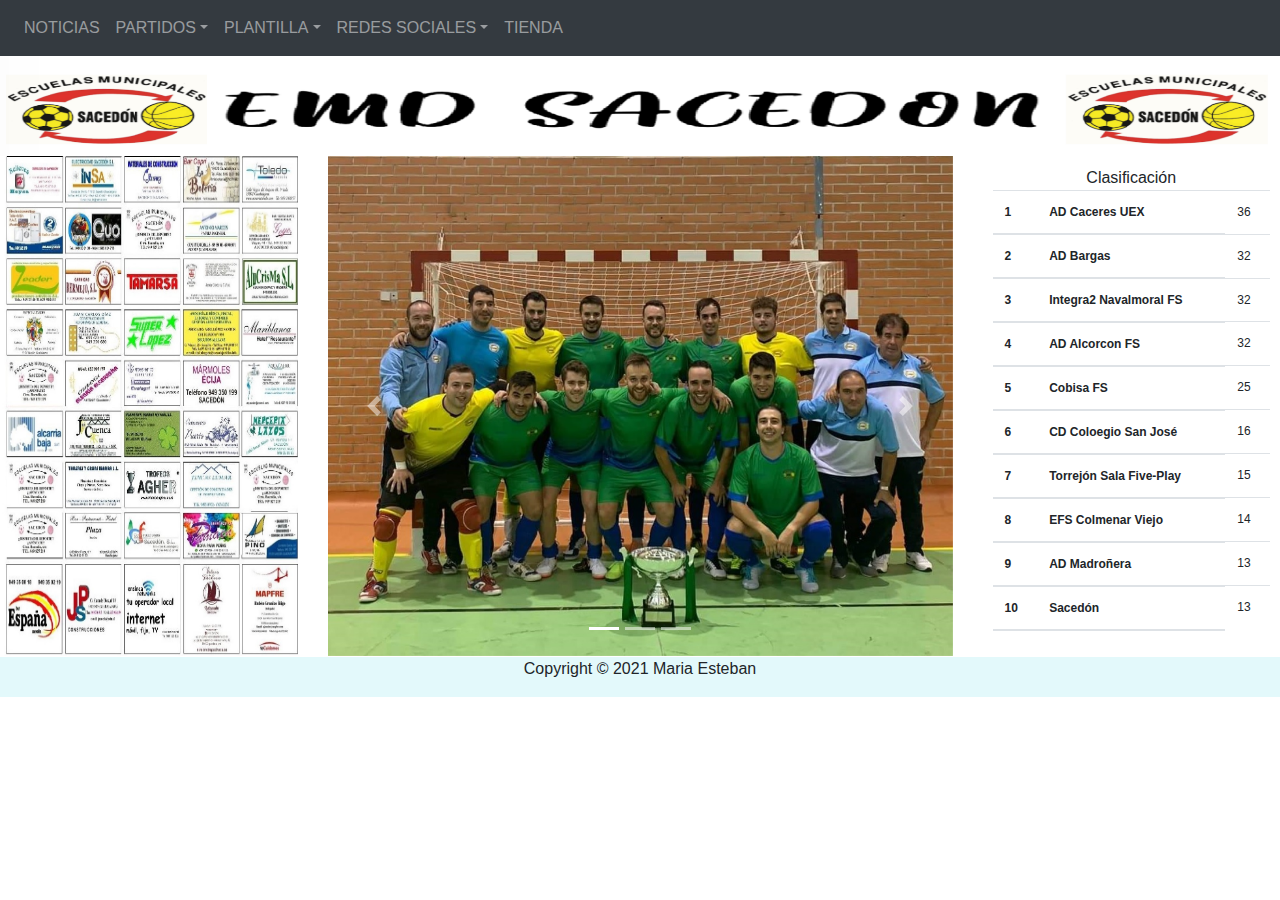
<file: index.html>
<!DOCTYPE html>
<html lang="en">
<head>
  <title>EMD SACEDON</title>
  <meta charset="utf-8">
  <meta name="viewport" content="width=device-width, initial-scale=1">
  <!--CSS EDITADO MIO-->
  <link href="main.css" rel="stylesheet">
  <!--FIN CSS-->
  <link rel="stylesheet" href="https://maxcdn.bootstrapcdn.com/bootstrap/4.5.2/css/bootstrap.min.css">
  <script src="https://ajax.googleapis.com/ajax/libs/jquery/3.5.1/jquery.min.js"></script>
  <script src="https://cdnjs.cloudflare.com/ajax/libs/popper.js/1.16.0/umd/popper.min.js"></script>
  <script src="https://maxcdn.bootstrapcdn.com/bootstrap/4.5.2/js/bootstrap.min.js"></script>
  <!--ICONO PAGINA-->
  <link rel="shortcut icon" type="imagen/x-icon" href="https://pbs.twimg.com/profile_images/659488701123284992/epoa-cbR.jpg">
</head>
<body>
  <a href="javascript:void(0);" id="scroll" title="Scroll to Top" style="display: none;">Top<span></span></a>
<!--MENU DESPLEGABLE-->
 <nav class="navbar navbar-expand-md bg-dark navbar-dark">
  <button class="navbar-toggler" type="button" data-toggle="collapse" data-target="#collapsibleNavbar">
    <span class="navbar-toggler-icon"></span>
  </button>
  <div class="collapse navbar-collapse" id="collapsibleNavbar">
    <ul class="navbar-nav">
      <!--PESTAÑA NOTICIAS-->
      <li class="nav-item">
      <a class="nav-link" href="NOTICIAS.html" target="blank">NOTICIAS</a>  
      </li>
      <!--PESTAÑA PLANTILLA-->
      <li class="nav-item dropdown">
      <a class="nav-link dropdown-toggle" href="#" id="navbardrop" data-toggle="dropdown">PARTIDOS</a>
      <!--SUBMENU PLANTILLA-->
      <div class="dropdown-menu">
        <a class="dropdown-item" href="PARTIDOS.html" target="blank">CALENDARIO</a>
        <a class="dropdown-item" href="CLASIFICACION.html" target="blank">CLASIFICACIÓN</a>
         <a class="dropdown-item" href="PARTIDOS2.html" target="blank">CALENDARIO PLAY-OFF</a>
        <a class="dropdown-item" href="CLASIFICACION2.html" target="blank">CLASIFICACIÓN PLAY-OFF</a>
      </div>
      </li>
      <!--PESTAÑA PLANTILLA-->
      <li class="nav-item dropdown">
      <a class="nav-link dropdown-toggle" href="#" id="navbardrop" data-toggle="dropdown">PLANTILLA</a>
      <!--SUBMENU PLANTILLA-->
      <div class="dropdown-menu">
        <a class="dropdown-item" href="PORTEROS.html" target="blank">PORTEROS</a>
        <a class="dropdown-item" href="ALAS.html" target="blank">ALAS</a>
        <a class="dropdown-item" href="PIVOTS.html" target="blank">PIVOTs</a>
         <a class="dropdown-item" href="ALA_PIVOT.html" target="blank">ALA-PIVOT</a>
        <a class="dropdown-item" href="CIERRES.html" target="blank">CIERRES</a>
        <a class="dropdown-item" href="ENTRENADORES.html" target="blank">ENTRENADORES</a>
      </div>
      </li>
      <!--PESTAÑA RRSS (MENÚ DESPLEGABLE II CON BOTONES)-->
      <li class="nav-item dropdown">
      <a class="nav-link dropdown-toggle" href="file:///C:/Users/Dell/Documents/PAGINA_BOOTSTRAP/PORTEROS.html" id="navbardrop" data-toggle="dropdown">REDES SOCIALES</a>
      <!--SUBMENU RRSS-->
      <div class="dropdown-menu">
      <ul class="nav flex-column">
      <a href="https://www.facebook.com/SacedonFs" target="blank" class="btn btn-outline-primary">Facebook <img class="img-fluid" style="height:20px; width:20px; " src="IMAGS_AMARIA/facebook.png"></a>
      <a href="https://www.instagram.com/sacedonfs/?hl=es"target="_blank" class="btn btn-outline-secondary">Instangram <img class="img-fluid" style="height:20px; width:20px; " src="IMAGS_AMARIA/instangram.png"></a>
      <a href="https://twitter.com/SacedonFs?ref_src=twsrc%5Egoogle%7Ctwcamp%5Eserp%7Ctwgr%5Eauthor"target="_blank" class="btn btn-outline-info">Twitter <img class="img-fluid" style="height:20px; width:20px; " src="IMAGS_AMARIA/twitter.png"></a>
      <a href="https://www.youtube.com/channel/UCpov2dPvJPtas-H0lpb6aRg"target="_blank" class="btn btn-outline-danger">Youtube <img class="img-fluid" style="height:20px; width:20px; " src="IMAGS_AMARIA/youtube.png"></a>
      </ul>
      </div>
    </li> <!--FIN PESTAÑA RRSS-->
    <!--PESTAÑA TIENDA-->
    <li class="nav-item">
      <a class="nav-link" href="TIENDA.html" target="blank">TIENDA</a>  
    </li>
    </ul> <!--CIERRE LISTA BARRA-->
  </div>  
</nav><!--FIN MENU DESPLEGABLE-->

<!--CABECERA-->
<div align="center"> 
  <img class="img-fluid" style="height:100px; width:1300px; " src="IMAGS_AMARIA/escudo.jpg"> 
  </div>

<!--CUERPO DE LA PÁGINA-->
<div class="row"> <!--Agrupamos las 3 cajas en un mismo div-->
  
  <!--CAJA IZQUIERDA-->
    <div class="col-lg-3 col-md-2 col-sm-0 d-none d-md-block" style="background:transparent;">
      <img class="img-fluid" style="height:500px; width:1200px; " src="IMAGS_AMARIA/patrocinadores.jpg"> 
    </div>
    
    <!--CAJA CENTRAL-->
   <div class="col-lg-6 col-md-8 col-sm-1md" style="background:transparent;" >
    
    <!--CARRUSEL-->
    <div id="demo" class="carousel slide" data-ride="carousel">
    
      <!-- Indicaciones del carrusel-->
    <ul class="carousel-indicators">
        <li data-target="#demo" data-slide-to="0" class="active"></li>
        <li data-target="#demo" data-slide-to="1"></li>
        <li data-target="#demo" data-slide-to="2"></li>
      </ul>
  
  <!-- Diapositivas (3 imágenes) -->
    <div class="carousel-inner">
      <div class="carousel-item active">
          <img class="img-fluid" src="IMAGS_AMARIA/equipocopa.jpg" alt="EQUIPO" style="width:850px;height:500px" >
      </div>
      <div class="carousel-item">
          <img class="img-fluid" src="IMAGS_AMARIA/equipofirmas.jpg" alt="FIRMAS"  style="width:850px;height:500px">
      </div>
      <div class="carousel-item">
          <img class="img-fluid" src="IMAGS_AMARIA/emdsacedon.jpg" alt="FINAL"  style="width:850px;height:500px">
      </div>
    </div>
  
    <!-- Controles de movimiento (izq y drch) -->
      <a class="carousel-control-prev" href="#demo" data-slide="prev">
        <span class="carousel-control-prev-icon"></span>
      </a>
      <a class="carousel-control-next" href="#demo" data-slide="next">
        <span class="carousel-control-next-icon"></span>
      </a>
  </div>
    </div>
  <!--CAJA IZQUIERDA-->
  <div class="col-lg-3 col-md-2 col-sm-0 d-none d-sm-block" style="background:transparent;">
    <div class="tabla">
    <!--TABLA CLASIFICACIÓN-->
    <table class="table table-striped clasificacion-home">
    <div class="p1">
    <p1 > Clasificación</p1>
     <tbody>  
        <thead>
          <tr>
            <th scope="row" >1</th>
            <th scope="row" > AD Caceres UEX</th>
          <td >36</td>
          </tr>

          <tr>
            <th scope="row" >2</th>
            <th scope="row" >AD Bargas</th>
            <td >32</td>
          </tr>
          <tr>

          <tr>
            <th scope="row" >3</th>
            <th scope="row" >Integra2 Navalmoral FS</th>
            <td >32</td>
          </tr>

            <th scope="row" >4</th>
            <th scope="row" >AD Alcorcon FS</th>
            <td >32</td>
          </tr>   

          <tr>
            <th scope="row" >5</th>
            <th scope="row" >Cobisa FS</th>
            <td >25</td>
          </tr>

          <tr>
            <th scope="row" >6</th>
            <th scope="row" >CD Coloegio San José</th>
            <td >16</td>
          </tr>

          <tr>
            <th scope="row" >7</th>
            <th scope="row" >Torrejón Sala Five-Play</th>
            <td >15</td>
          </tr>

          <tr>
            <th scope="row" >8</th>
            <th scope="row" >EFS Colmenar Viejo</th>
            <td >14</td>
          </tr>

          <tr>
            <th scope="row" >9</th>
            <th scope="row" >AD Madroñera</th>
            <td >13</td>
          </tr>
          
          <tr>
            <th scope="row" >10</th>
            <th scope="row" >Sacedón</th>
            <td >13</td>
          </tr>
          </thead>
      </tbody>
    </table>
      </div>
    </div>

<!--FOOTER-->
<div class="footer"> 
  <p>Copyright &copy; 2021 Maria Esteban </p> 
</div>
</body>
</html>
</file>
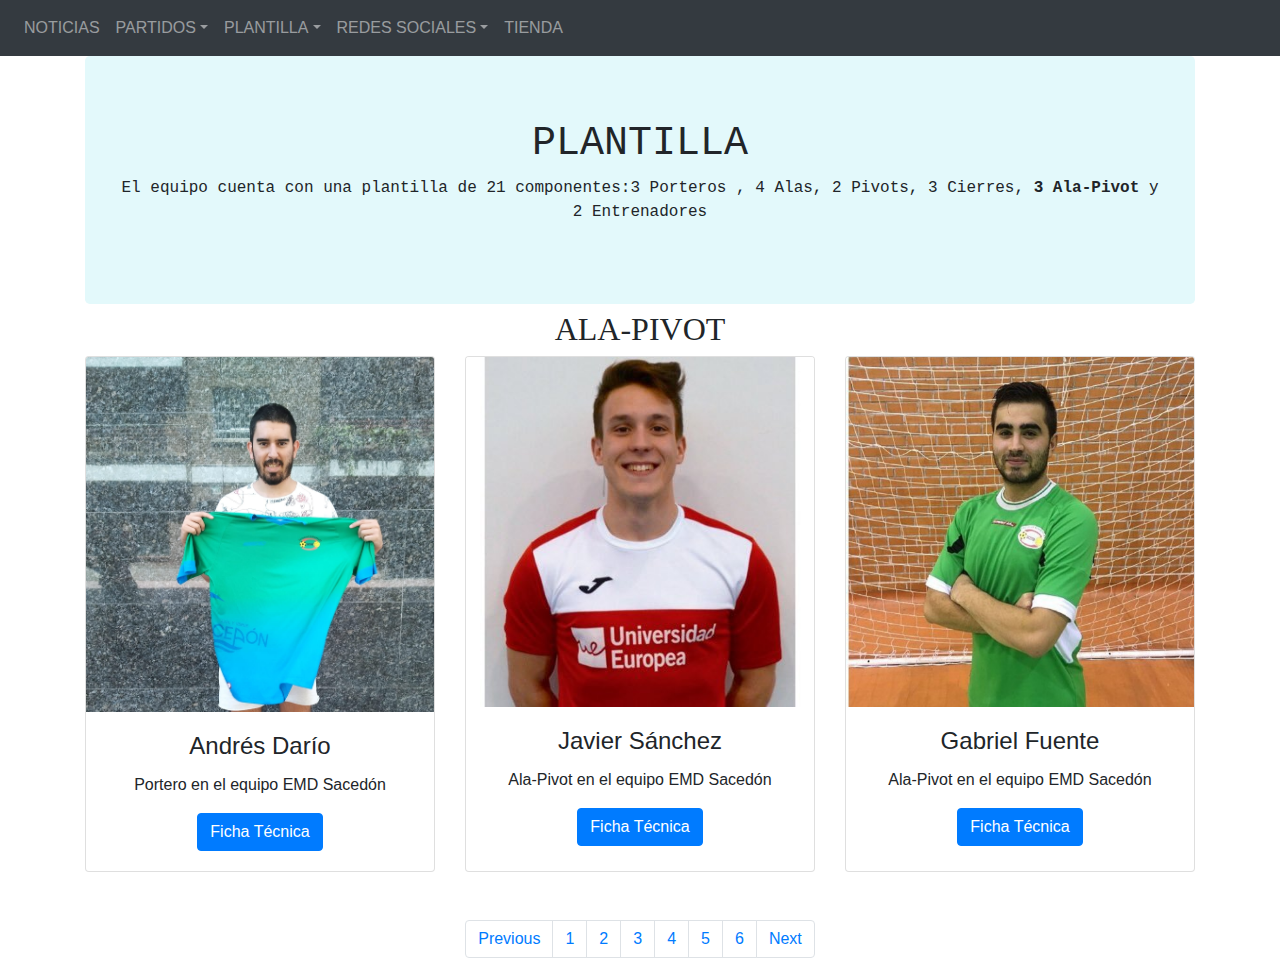
<file: ALA_PIVOT.html>
<!DOCTYPE html>
<html lang="en">
<head>
  <title>ALA-PIVOT</title>
  <meta charset="utf-8">
  <meta name="viewport" content="width=device-width, initial-scale=1">
  <link href="main.css" rel="stylesheet">
  <link rel="stylesheet" href="https://maxcdn.bootstrapcdn.com/bootstrap/4.5.2/css/bootstrap.min.css">
  <script src="https://ajax.googleapis.com/ajax/libs/jquery/3.5.1/jquery.min.js"></script>
  <script src="https://cdnjs.cloudflare.com/ajax/libs/popper.js/1.16.0/umd/popper.min.js"></script>
  <script src="https://maxcdn.bootstrapcdn.com/bootstrap/4.5.2/js/bootstrap.min.js"></script>
  <!--ICONO PAGINA-->
  <link rel="shortcut icon" type="imagen/x-icon" href="https://pbs.twimg.com/profile_images/659488701123284992/epoa-cbR.jpg">
</head>
<body>
  <a href="javascript:void(0);" id="scroll" title="Scroll to Top" style="display: none;">Top<span></span></a>
<!--MENU DESPLEGABLE-->
<nav class="navbar navbar-expand-md bg-dark navbar-dark">
  <button class="navbar-toggler" type="button" data-toggle="collapse" data-target="#collapsibleNavbar">
    <span class="navbar-toggler-icon"></span>
  </button>
  <div class="collapse navbar-collapse" id="collapsibleNavbar">
    <ul class="navbar-nav">
      <!--PESTAÑA NOTICIAS-->
      <li class="nav-item">
      <a class="nav-link" href="NOTICIAS.html" target="blank">NOTICIAS</a>  
      </li>
      <!--PESTAÑA PLANTILLA-->
      <li class="nav-item dropdown">
      <a class="nav-link dropdown-toggle" href="#" id="navbardrop" data-toggle="dropdown">PARTIDOS</a>
      <!--SUBMENU PLANTILLA-->
      <div class="dropdown-menu">
         <a class="dropdown-item" href="PARTIDOS.html" target="blank">CALENDARIO</a>
        <a class="dropdown-item" href="CLASIFICACION.html" target="blank">CLASIFICACIÓN</a>
         <a class="dropdown-item" href="PARTIDOS2.html" target="blank">CALENDARIO PLAY-OFF</a>
        <a class="dropdown-item" href="CLASIFICACION2.html" target="blank">CLASIFICACIÓN PLAY-OFF</a>
      </div>
      </li>
      <!--PESTAÑA PLANTILLA-->
      <li class="nav-item dropdown">
      <a class="nav-link dropdown-toggle" href="#" id="navbardrop" data-toggle="dropdown">PLANTILLA</a>
      <!--SUBMENU PLANTILLA-->
      <div class="dropdown-menu">
        <a class="dropdown-item" href="PORTEROS.html" target="blank">PORTEROS</a>
        <a class="dropdown-item" href="ALAS.html" target="blank">ALAS</a>
        <a class="dropdown-item" href="PIVOTS.html" target="blank">PIVOTs</a>
         <a class="dropdown-item" href="ALA_PIVOT.html" target="blank">ALA-PIVOT</a>
        <a class="dropdown-item" href="CIERRES.html" target="blank">CIERRES</a>
        <a class="dropdown-item" href="ENTRENADORES.html" target="blank">ENTRENADORES</a>
      </div>
      </li>
      <!--PESTAÑA RRSS (MENÚ DESPLEGABLE II CON BOTONES)-->
      <li class="nav-item dropdown">
      <a class="nav-link dropdown-toggle" href="file:///C:/Users/Dell/Documents/PAGINA_BOOTSTRAP/PORTEROS.html" id="navbardrop" data-toggle="dropdown">REDES SOCIALES</a>
      <!--SUBMENU RRSS-->
      <div class="dropdown-menu">
      <ul class="nav flex-column">
     <a href="https://www.facebook.com/SacedonFs" target="blank" class="btn btn-outline-primary">Facebook <img class="img-fluid" style="height:20px; width:20px; " src="IMAGS_AMARIA/facebook.png"></a>
      <a href="https://www.instagram.com/sacedonfs/?hl=es"target="_blank" class="btn btn-outline-secondary">Instangram <img class="img-fluid" style="height:20px; width:20px; " src="IMAGS_AMARIA/instangram.png"></a>
     <a href="https://twitter.com/SacedonFs?ref_src=twsrc%5Egoogle%7Ctwcamp%5Eserp%7Ctwgr%5Eauthor"target="_blank" class="btn btn-outline-info">Twitter <img class="img-fluid" style="height:20px; width:20px; " src="IMAGS_AMARIA/twitter.png"></a>
      <a href="https://www.youtube.com/channel/UCpov2dPvJPtas-H0lpb6aRg"target="_blank" class="btn btn-outline-danger">Youtube <img class="img-fluid" style="height:20px; width:20px; " src="IMAGS_AMARIA/youtube.png"></a>
      </ul>
      </div>
    </li> <!--FIN PESTAÑA RRSS-->
    <!--PESTAÑA TIENDA-->
    <li class="nav-item">
      <a class="nav-link" href="TIENDA.html" target="blank">TIENDA</a>  
    </li>
    </ul> <!--CIERRE LISTA BARRA-->
  </div>  
</nav><!--FIN MENU DESPLEGABLE-->
<!--JUMBOTRON-->
<div class="container">
  <div class="jumbotron no-margin">
    <h1 align="center" style = "font-family:courier;">PLANTILLA</h1>     
  <p align="center" style = "font-family:courier;">El equipo cuenta con una plantilla de 21 componentes:3 Porteros , 4 Alas, 2 Pivots, 3 Cierres,<b> 3 Ala-Pivot</b> y 2 Entrenadores </p>
  </div>
</div>
<div class="container">
  <h2 align="center" style="font-family: verdana; font-size: 18">ALA-PIVOT</h2>
<!--CARTAS-->
  <div class="card-deck mb-5" align="center" style="margin-top: 2px;">
  <div class="card">
    <img class="card-img-top" src="IMAGS_AMARIA/andrew.jpg" alt="Card image" style="width:100%">
    <div class="card-body">
      <h4 class="card-title" align="center">Andrés Darío</h4>
      <p class="card-text" align="center">Portero en el equipo EMD Sacedón</p>
      <a href="#" class="btn btn-primary">Ficha Técnica</a>
    </div>
  </div>
  <div class="card">
    <img class="card-img-top" src="IMAGS_AMARIA/javis.jpg" alt="Card image" style="width:100%; height: 350px">
    <div class="card-body">
      <h4 class="card-title" align="center">Javier Sánchez</h4>
      <p class="card-text" align="center">Ala-Pivot en el equipo EMD Sacedón</p>
      <a href="#" class="btn btn-primary">Ficha Técnica</a>
    </div>
  </div>
  <div class="card">
    <img class="card-img-top" src="IMAGS_AMARIA/gabi.jpg" alt="Card image" style="width:100%; height: 350px">
    <div class="card-body">
      <h4 class="card-title" align="center">Gabriel Fuente</h4>
      <p class="card-text" align="center">Ala-Pivot en el equipo EMD Sacedón</p>
      <a href="#" class="btn btn-primary">Ficha Técnica</a>
    </div>
  </div>
</div>
<ul class="pagination justify-content-center">
    <li class="page-item"><a class="page-link" href="ALAS.html">Previous</a></li>
    <li class="page-item"><a class="page-link" href="PORTEROS.html">1</a></li>
    <li class="page-item"><a class="page-link" href="ALAS.html">2</a></li>
    <li class="page-item"><a class="page-link" href="PIVOTS.html">3</a></li>
    <li class="page-item"><a class="page-link" href="javascript:void(0);">4</a></li>
    <li class="page-item"><a class="page-link" href="CIERRES.html">5</a></li>
    <li class="page-item"><a class="page-link" href="ENTRENADORES.html">6</a></li>
    <li class="page-item"><a class="page-link" href="CIERRES.html.html">Next</a></li>
  </ul>
</div>
</body>
</html>
</file>
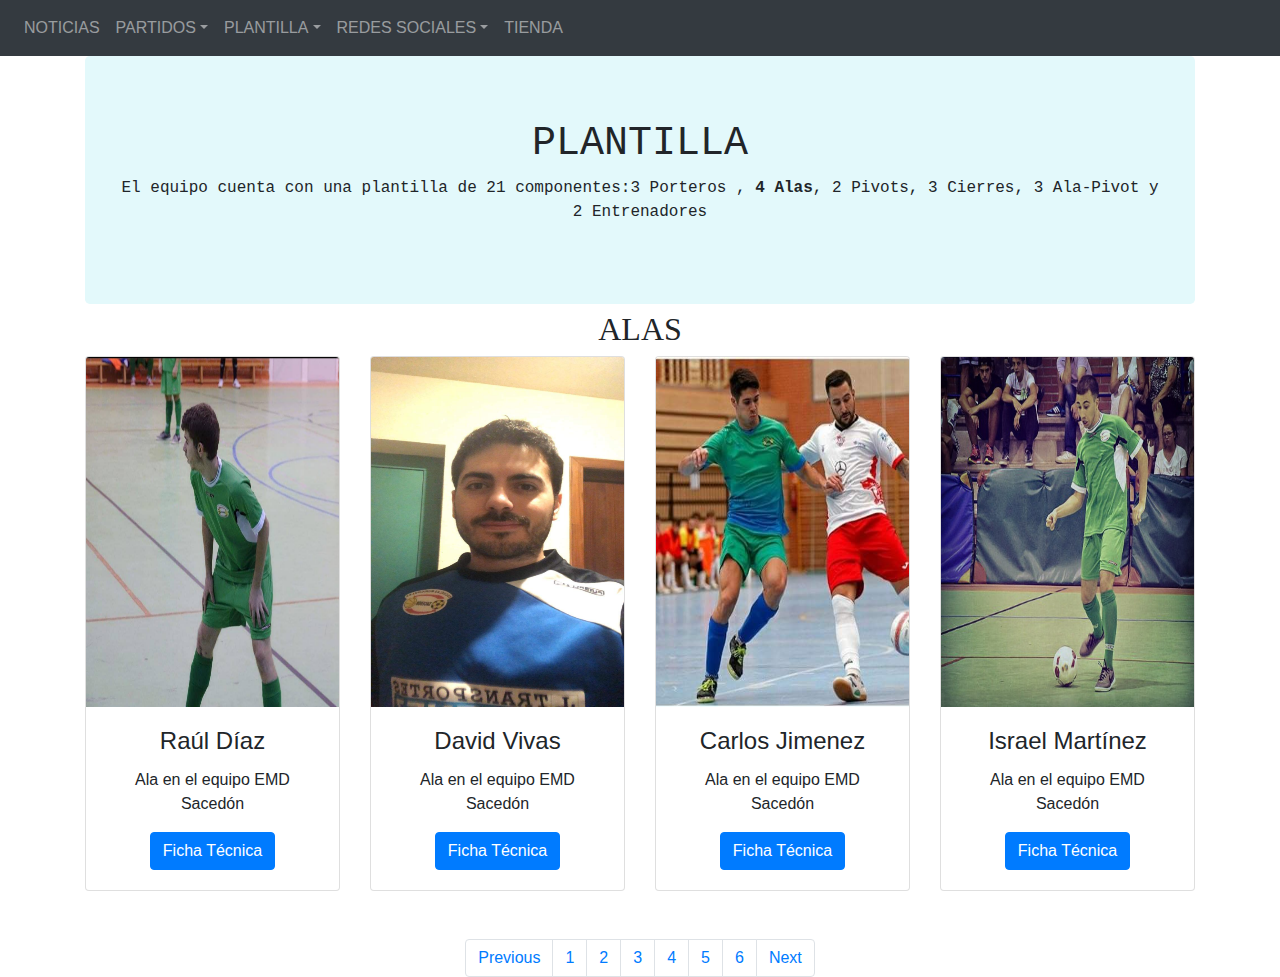
<file: ALAS.html>
<!DOCTYPE html>
<html lang="en">
<head>
  <title>ALAS</title>
  <meta charset="utf-8">
  <meta name="viewport" content="width=device-width, initial-scale=1">
  <link href="main.css" rel="stylesheet">
  <link rel="stylesheet" href="https://maxcdn.bootstrapcdn.com/bootstrap/4.5.2/css/bootstrap.min.css">
  <script src="https://ajax.googleapis.com/ajax/libs/jquery/3.5.1/jquery.min.js"></script>
  <script src="https://cdnjs.cloudflare.com/ajax/libs/popper.js/1.16.0/umd/popper.min.js"></script>
  <script src="https://maxcdn.bootstrapcdn.com/bootstrap/4.5.2/js/bootstrap.min.js"></script>
  <!--ICONO PAGINA-->
  <link rel="shortcut icon" type="imagen/x-icon" href="https://pbs.twimg.com/profile_images/659488701123284992/epoa-cbR.jpg">
</head>
<body>
  <a href="javascript:void(0);" id="scroll" title="Scroll to Top" style="display: none;">Top<span></span></a>
<!--MENU DESPLEGABLE-->
<nav class="navbar navbar-expand-md bg-dark navbar-dark">
  <button class="navbar-toggler" type="button" data-toggle="collapse" data-target="#collapsibleNavbar">
    <span class="navbar-toggler-icon"></span>
  </button>
  <div class="collapse navbar-collapse" id="collapsibleNavbar">
    <ul class="navbar-nav">
      <!--PESTAÑA NOTICIAS-->
      <li class="nav-item">
      <a class="nav-link" href="NOTICIAS.html" target="blank">NOTICIAS</a>  
      </li>
      <!--PESTAÑA PLANTILLA-->
      <li class="nav-item dropdown">
      <a class="nav-link dropdown-toggle" href="#" id="navbardrop" data-toggle="dropdown">PARTIDOS</a>
      <!--SUBMENU PLANTILLA-->
      <div class="dropdown-menu">
         <a class="dropdown-item" href="PARTIDOS.html" target="blank">CALENDARIO</a>
        <a class="dropdown-item" href="CLASIFICACION.html" target="blank">CLASIFICACIÓN</a>
         <a class="dropdown-item" href="PARTIDOS2.html" target="blank">CALENDARIO PLAY-OFF</a>
        <a class="dropdown-item" href="CLASIFICACION2.html" target="blank">CLASIFICACIÓN PLAY-OFF</a>
      </div>
      </li>
      <!--PESTAÑA PLANTILLA-->
      <li class="nav-item dropdown">
      <a class="nav-link dropdown-toggle" href="#" id="navbardrop" data-toggle="dropdown">PLANTILLA</a>
      <!--SUBMENU PLANTILLA-->
      <div class="dropdown-menu">
        <a class="dropdown-item" href="PORTEROS.html" target="blank">PORTEROS</a>
        <a class="dropdown-item" href="ALAS.html" target="blank">ALAS</a>
        <a class="dropdown-item" href="PIVOTS.html" target="blank">PIVOTs</a>
         <a class="dropdown-item" href="ALA_PIVOT.html" target="blank">ALA-PIVOT</a>
        <a class="dropdown-item" href="CIERRES.html" target="blank">CIERRES</a>
        <a class="dropdown-item" href="ENTRENADORES.html" target="blank">ENTRENADORES</a>
      </div>
      </li>
      <!--PESTAÑA RRSS (MENÚ DESPLEGABLE II CON BOTONES)-->
      <li class="nav-item dropdown">
      <a class="nav-link dropdown-toggle" href="file:///C:/Users/Dell/Documents/PAGINA_BOOTSTRAP/PORTEROS.html" id="navbardrop" data-toggle="dropdown">REDES SOCIALES</a>
      <!--SUBMENU RRSS-->
      <div class="dropdown-menu">
      <ul class="nav flex-column">
      <a href="https://www.facebook.com/SacedonFs" target="blank" class="btn btn-outline-primary">Facebook <img class="img-fluid" style="height:20px; width:20px; " src="IMAGS_AMARIA/facebook.png"></a>
      <a href="https://www.instagram.com/sacedonfs/?hl=es"target="_blank" class="btn btn-outline-secondary">Instangram <img class="img-fluid" style="height:20px; width:20px; " src="IMAGS_AMARIA/instangram.png"></a>
     <a href="https://twitter.com/SacedonFs?ref_src=twsrc%5Egoogle%7Ctwcamp%5Eserp%7Ctwgr%5Eauthor"target="_blank" class="btn btn-outline-info">Twitter <img class="img-fluid" style="height:20px; width:20px; " src="IMAGS_AMARIA/twitter.png"></a>
      <a href="https://www.youtube.com/channel/UCpov2dPvJPtas-H0lpb6aRg"target="_blank" class="btn btn-outline-danger">Youtube <img class="img-fluid" style="height:20px; width:20px; " src="IMAGS_AMARIA/youtube.png"></a>
      </ul>
      </div>
    </li> <!--FIN PESTAÑA RRSS-->
    <!--PESTAÑA TIENDA-->
    <li class="nav-item">
      <a class="nav-link" href="TIENDA.html" target="blank">TIENDA</a>  
    </li>
    </ul> <!--CIERRE LISTA BARRA-->
  </div>  
</nav><!--FIN MENU DESPLEGABLE-->
<!--JUMBOTRON-->
<div class="container">
  <div class="jumbotron no-margin">
    <h1 align="center" style = "font-family:courier;">PLANTILLA</h1>     
  <p align="center" style = "font-family:courier;">El equipo cuenta con una plantilla de 21 componentes:3 Porteros ,<b> 4 Alas</b>, 2 Pivots, 3 Cierres, 3 Ala-Pivot y 2 Entrenadores </p>
  </div>
</div>
<div class="container">
  <h2 align="center" style="font-family: verdana; font-size: 18">ALAS</h2>
<!--CARTAS-->
  <div class="card-deck mb-5" align="center" style="margin-top: 2px;">
  <div class="card">
    <img class="card-img-top" src="IMAGS_AMARIA/raul.jpg" alt="Card image" style="width:100%;height: 350px">
    <div class="card-body">
      <h4 class="card-title" align="center">Raúl Díaz</h4>
      <p class="card-text" align="center">Ala en el equipo EMD Sacedón</p>
      <a href="#" class="btn btn-primary">Ficha Técnica</a>
    </div>
  </div>
  <div class="card">
    <img class="card-img-top" src="IMAGS_AMARIA/davicillo.jpg" alt="Card image" style="width:100%; height: 350px">
    <div class="card-body">
      <h4 class="card-title" align="center">David Vivas</h4>
      <p class="card-text" align="center">Ala en el equipo EMD Sacedón</p>
      <a href="#" class="btn btn-primary">Ficha Técnica</a>
    </div>
  </div>
  <div class="card">
    <img class="card-img-top" src="IMAGS_AMARIA/carlos.jpg" alt="Card image" style="width:100%; height: 350px">
    <div class="card-body">
      <h4 class="card-title" align="center">Carlos Jimenez</h4>
      <p class="card-text" align="center">Ala en el equipo EMD Sacedón</p>
      <a href="#" class="btn btn-primary">Ficha Técnica</a>
    </div>
  </div>
  <div class="card">
    <img class="card-img-top" src="IMAGS_AMARIA/isra.jpg" alt="Card image" style="width:100%; height: 350px">
    <div class="card-body">
      <h4 class="card-title" align="center">Israel Martínez</h4>
      <p class="card-text" align="center">Ala en el equipo EMD Sacedón</p>
      <a href="#" class="btn btn-primary">Ficha Técnica</a>
    </div>
  </div>
</div>
<ul class="pagination justify-content-center">
    <li class="page-item"><a class="page-link" href="PORTEROS.html">Previous</a></li>
    <li class="page-item"><a class="page-link" href="PORTEROS.html">1</a></li>
    <li class="page-item"><a class="page-link" href="javascript:void(0);">2</a></li>
    <li class="page-item"><a class="page-link" href="PIVOTS.html">3</a></li>
    <li class="page-item"><a class="page-link" href="ALA_PIVOT.html">4</a></li>
    <li class="page-item"><a class="page-link" href="CIERRES.html">5</a></li>
    <li class="page-item"><a class="page-link" href="ENTRENADORES.html">6</a></li>
    <li class="page-item"><a class="page-link" href="PIVOTS.html">Next</a></li>
  </ul>
</div>
</body>
</html>
</file>
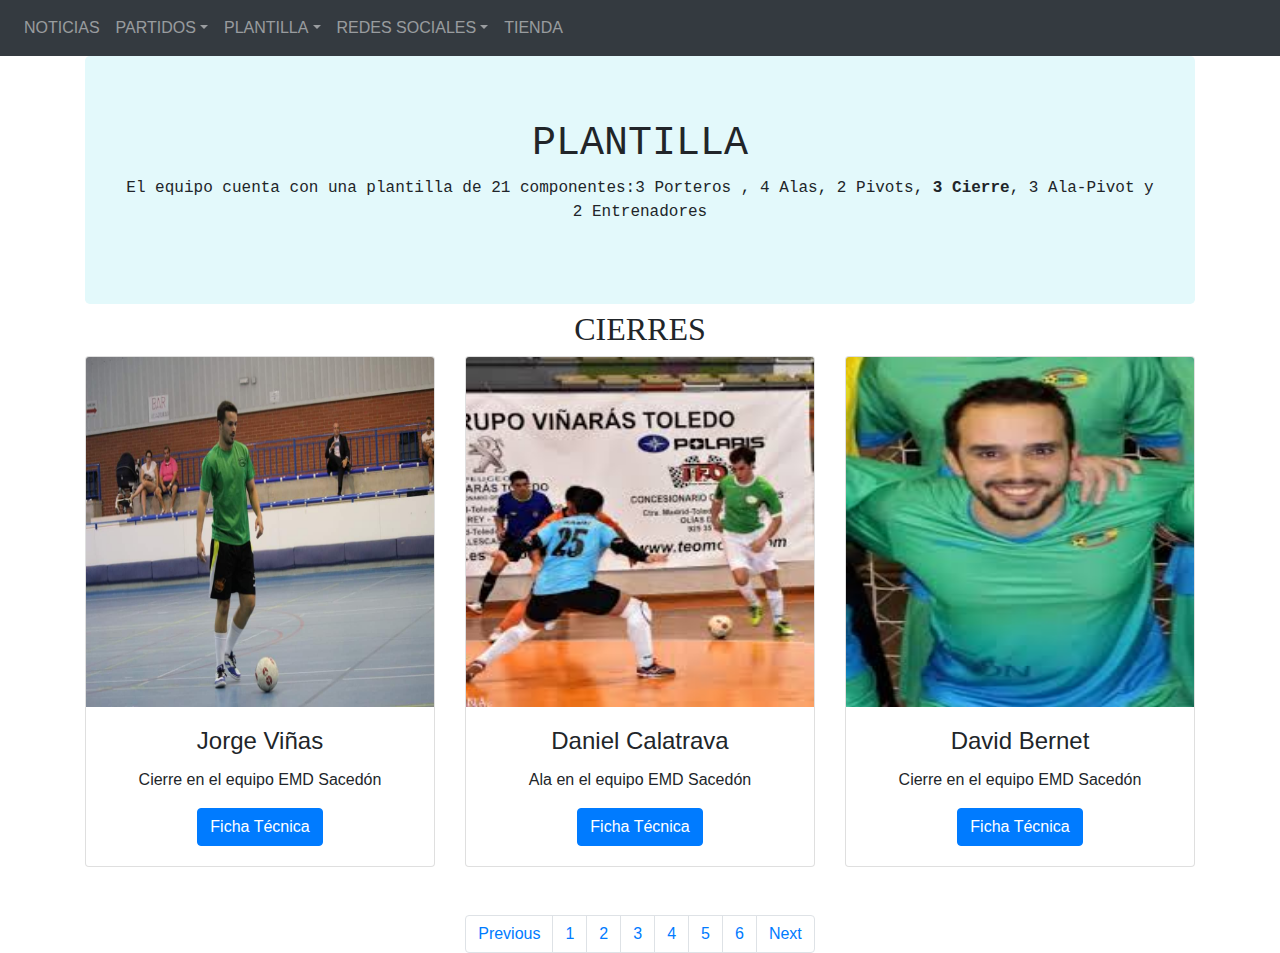
<file: CIERRES.html>
<!DOCTYPE html>
<html lang="en">
<head>
  <title>CIERRES</title>
  <meta charset="utf-8">
  <meta name="viewport" content="width=device-width, initial-scale=1">
 <link href="main.css" rel="stylesheet">
  <link rel="stylesheet" href="https://maxcdn.bootstrapcdn.com/bootstrap/4.5.2/css/bootstrap.min.css">
  <script src="https://ajax.googleapis.com/ajax/libs/jquery/3.5.1/jquery.min.js"></script>
  <script src="https://cdnjs.cloudflare.com/ajax/libs/popper.js/1.16.0/umd/popper.min.js"></script>
  <script src="https://maxcdn.bootstrapcdn.com/bootstrap/4.5.2/js/bootstrap.min.js"></script>
  <!--ICONO PAGINA-->
  <link rel="shortcut icon" type="imagen/x-icon" href="https://pbs.twimg.com/profile_images/659488701123284992/epoa-cbR.jpg">
</head>
<body>
  <a href="javascript:void(0);" id="scroll" title="Scroll to Top" style="display: none;">Top<span></span></a>
<!--MENU DESPLEGABLE-->
<nav class="navbar navbar-expand-md bg-dark navbar-dark">
  <button class="navbar-toggler" type="button" data-toggle="collapse" data-target="#collapsibleNavbar">
    <span class="navbar-toggler-icon"></span>
  </button>
  <div class="collapse navbar-collapse" id="collapsibleNavbar">
    <ul class="navbar-nav">
      <!--PESTAÑA NOTICIAS-->
      <li class="nav-item">
      <a class="nav-link" href="NOTICIAS.html" target="blank">NOTICIAS</a>  
      </li>
      <!--PESTAÑA PLANTILLA-->
      <li class="nav-item dropdown">
      <a class="nav-link dropdown-toggle" href="#" id="navbardrop" data-toggle="dropdown">PARTIDOS</a>
      <!--SUBMENU PLANTILLA-->
      <div class="dropdown-menu">
        <a class="dropdown-item" href="PARTIDOS.html" target="blank">CALENDARIO</a>
        <a class="dropdown-item" href="CLASIFICACION.html" target="blank">CLASIFICACIÓN</a>
         <a class="dropdown-item" href="PARTIDOS2.html" target="blank">CALENDARIO PLAY-OFF</a>
        <a class="dropdown-item" href="CLASIFICACION2.html" target="blank">CLASIFICACIÓN PLAY-OFF</a>
      </div>
      </li>
      <!--PESTAÑA PLANTILLA-->
      <li class="nav-item dropdown">
      <a class="nav-link dropdown-toggle" href="#" id="navbardrop" data-toggle="dropdown">PLANTILLA</a>
      <!--SUBMENU PLANTILLA-->
      <div class="dropdown-menu">
        <a class="dropdown-item" href="PORTEROS.html" target="blank">PORTEROS</a>
        <a class="dropdown-item" href="ALAS.html" target="blank">ALAS</a>
        <a class="dropdown-item" href="PIVOTS.html" target="blank">PIVOTs</a>
         <a class="dropdown-item" href="ALA_PIVOT.html" target="blank">ALA-PIVOT</a>
        <a class="dropdown-item" href="CIERRES.html" target="blank">CIERRES</a>
        <a class="dropdown-item" href="ENTRENADORES.html" target="blank">ENTRENADORES</a>
      </div>
      </li>
      <!--PESTAÑA RRSS (MENÚ DESPLEGABLE II CON BOTONES)-->
      <li class="nav-item dropdown">
      <a class="nav-link dropdown-toggle" href="file:///C:/Users/Dell/Documents/PAGINA_BOOTSTRAP/PORTEROS.html" id="navbardrop" data-toggle="dropdown">REDES SOCIALES</a>
      <!--SUBMENU RRSS-->
      <div class="dropdown-menu">
      <ul class="nav flex-column">
      <a href="https://www.facebook.com/SacedonFs" target="blank" class="btn btn-outline-primary">Facebook <img class="img-fluid" style="height:20px; width:20px; " src="IMAGS_AMARIA/facebook.png"></a>
      <a href="https://www.instagram.com/sacedonfs/?hl=es"target="_blank" class="btn btn-outline-secondary">Instangram <img class="img-fluid" style="height:20px; width:20px; " src="IMAGS_AMARIA/instangram.png"></a>
     <a href="https://twitter.com/SacedonFs?ref_src=twsrc%5Egoogle%7Ctwcamp%5Eserp%7Ctwgr%5Eauthor"target="_blank" class="btn btn-outline-info">Twitter <img class="img-fluid" style="height:20px; width:20px; " src="IMAGS_AMARIA/twitter.png"></a>
      <a href="https://www.youtube.com/channel/UCpov2dPvJPtas-H0lpb6aRg"target="_blank" class="btn btn-outline-danger">Youtube <img class="img-fluid" style="height:20px; width:20px; " src="IMAGS_AMARIA/youtube.png"></a>
      </ul>
      </div>
    </li> <!--FIN PESTAÑA RRSS-->
    <!--PESTAÑA TIENDA-->
    <li class="nav-item">
      <a class="nav-link" href="TIENDA.html" target="blank">TIENDA</a>  
    </li>
    </ul> <!--CIERRE LISTA BARRA-->
  </div>  
</nav><!--FIN MENU DESPLEGABLE-->
<!--JUMBOTRON-->
<div class="container">
  <div class="jumbotron no-margin">
    <h1 align="center" style = "font-family:courier;">PLANTILLA</h1>     
  <p align="center" style = "font-family:courier;">El equipo cuenta con una plantilla de 21 componentes:3 Porteros , 4 Alas, 2 Pivots, <b>3 Cierre</b>, 3 Ala-Pivot y 2 Entrenadores </p>
  </div>
</div>
<div class="container">
  <h2 align="center" style="font-family: verdana; font-size: 18">CIERRES</h2>
<!--CARTAS-->
  <div class="card-deck mb-5" align="center" style="margin-top: 2px;">
  <div class="card">
    <img class="card-img-top" src="IMAGS_AMARIA/jorge.jpg" alt="Card image" style="width:100%;height: 350px">
    <div class="card-body">
      <h4 class="card-title" align="center">Jorge Viñas</h4>
      <p class="card-text" align="center">Cierre en el equipo EMD Sacedón</p>
      <a href="#" class="btn btn-primary">Ficha Técnica</a>
    </div>
  </div>
  <div class="card">
    <img class="card-img-top" src="IMAGS_AMARIA/calatrava.jpg" alt="Card image" style="width:100%; height: 350px">
    <div class="card-body">
      <h4 class="card-title" align="center">Daniel Calatrava</h4>
      <p class="card-text" align="center">Ala en el equipo EMD Sacedón</p>
      <a href="#" class="btn btn-primary">Ficha Técnica</a>
    </div>
  </div>
  <div class="card">
    <img class="card-img-top" src="IMAGS_AMARIA/bernet.jpg" alt="Card image" style="width:100%; height: 350px">
    <div class="card-body">
      <h4 class="card-title" align="center">David Bernet</h4>
      <p class="card-text" align="center">Cierre en el equipo EMD Sacedón</p>
      <a href="#" class="btn btn-primary">Ficha Técnica</a>
    </div>
  </div>
</div>
<ul class="pagination justify-content-center">
    <li class="page-item"><a class="page-link" href="ALA_PIVOT.html">Previous</a></li>
    <li class="page-item"><a class="page-link" href="PORTEROS.html">1</a></li>
    <li class="page-item"><a class="page-link" href="ALAS.html">2</a></li>
    <li class="page-item"><a class="page-link" href="PIVOTS.html">3</a></li>
    <li class="page-item"><a class="page-link" href="ALA_PIVOT.html">4</a></li>
    <li class="page-item"><a class="page-link" href="javascript:void(0);">5</a></li>
    <li class="page-item"><a class="page-link" href="ENTRENADORES.html">6</a></li>
    <li class="page-item"><a class="page-link" href="ENTRENADORES.html">Next</a></li>
  </ul>
</div>
</body>
</html>
</file>
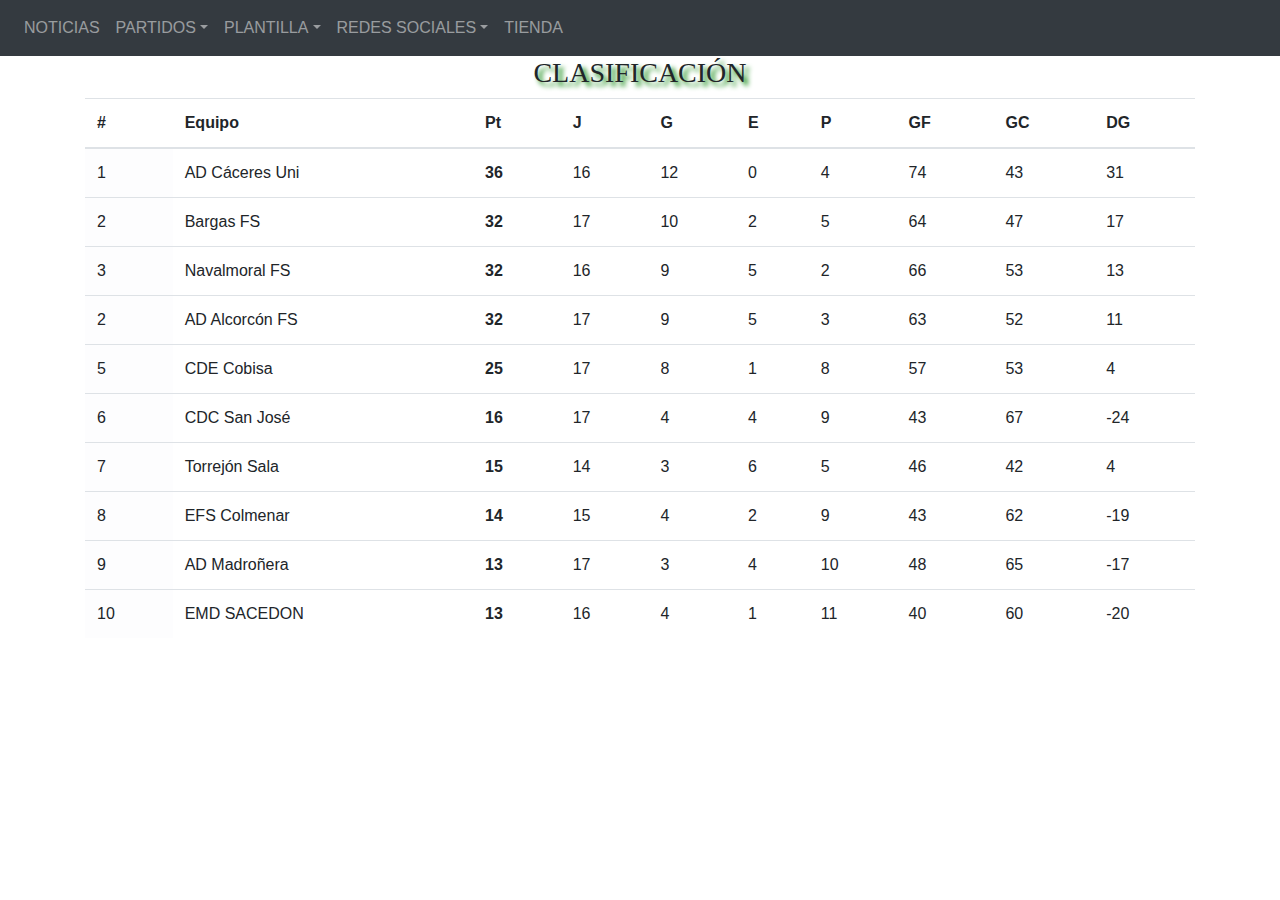
<file: CLASIFICACION.html>
<!DOCTYPE html>
<html lang="en">
<head>
  <title>CLASIFICACIÓN</title>
  <meta charset="utf-8">
  <meta name="viewport" content="width=device-width, initial-scale=1">
  <!--CSS EDITADO MIO-->
  <link href="main.css" rel="stylesheet">
  <!--FIN CSS-->
  <link rel="stylesheet" href="https://maxcdn.bootstrapcdn.com/bootstrap/4.5.2/css/bootstrap.min.css">
  <script src="https://ajax.googleapis.com/ajax/libs/jquery/3.5.1/jquery.min.js"></script>
  <script src="https://cdnjs.cloudflare.com/ajax/libs/popper.js/1.16.0/umd/popper.min.js"></script>
  <script src="https://maxcdn.bootstrapcdn.com/bootstrap/4.5.2/js/bootstrap.min.js"></script>
  <!--ICONO PAGINA-->
  <link rel="shortcut icon" type="imagen/x-icon" href="https://pbs.twimg.com/profile_images/659488701123284992/epoa-cbR.jpg">
</head>
<body>
<!--MENU DESPLEGABLE-->
<nav class="navbar navbar-expand-md bg-dark navbar-dark">
  <button class="navbar-toggler" type="button" data-toggle="collapse" data-target="#collapsibleNavbar">
    <span class="navbar-toggler-icon"></span>
  </button>
  <div class="collapse navbar-collapse" id="collapsibleNavbar">
    <ul class="navbar-nav">
      <!--PESTAÑA NOTICIAS-->
      <li class="nav-item">
      <a class="nav-link" href="NOTICIAS.html" target="blank">NOTICIAS</a>  
      </li>
      <!--PESTAÑA PLANTILLA-->
      <li class="nav-item dropdown">
      <a class="nav-link dropdown-toggle" href="#" id="navbardrop" data-toggle="dropdown">PARTIDOS</a>
      <!--SUBMENU PLANTILLA-->
      <div class="dropdown-menu">
         <a class="dropdown-item" href="PARTIDOS.html" target="blank">CALENDARIO</a>
        <a class="dropdown-item" href="#">CLASIFICACIÓN</a>
         <a class="dropdown-item" href="PARTIDOS2.html" target="blank">CALENDARIO PLAY-OFF</a>
        <a class="dropdown-item" href="CLASIFICACION2.html" target="blank">CLASIFICACIÓN PLAY-OFF</a>
      </div>
      </li>
      <!--PESTAÑA PLANTILLA-->
      <li class="nav-item dropdown">
      <a class="nav-link dropdown-toggle" href="#" id="navbardrop" data-toggle="dropdown">PLANTILLA</a>
      <!--SUBMENU PLANTILLA-->
      <div class="dropdown-menu">
        <a class="dropdown-item" href="PORTEROS.html" target="blank">PORTEROS</a>
        <a class="dropdown-item" href="ALAS.html" target="blank">ALAS</a>
        <a class="dropdown-item" href="PIVOTS.html" target="blank">PIVOTs</a>
         <a class="dropdown-item" href="ALA_PIVOT.html" target="blank">ALA-PIVOT</a>
        <a class="dropdown-item" href="CIERRES.html" target="blank">CIERRES</a>
        <a class="dropdown-item" href="ENTRENADORES.html" target="blank">ENTRENADORES</a>
      </div>
      </li>
      <!--PESTAÑA RRSS (MENÚ DESPLEGABLE II CON BOTONES)-->
      <li class="nav-item dropdown">
      <a class="nav-link dropdown-toggle" href="file:///C:/Users/Dell/Documents/PAGINA_BOOTSTRAP/PORTEROS.html" id="navbardrop" data-toggle="dropdown">REDES SOCIALES</a>
      <!--SUBMENU RRSS-->
      <div class="dropdown-menu">
      <ul class="nav flex-column">
    <a href="https://www.facebook.com/SacedonFs" target="blank" class="btn btn-outline-primary">Facebook <img class="img-fluid" style="height:20px; width:20px; " src="IMAGS_AMARIA/facebook.png"></a>
      <a href="https://www.instagram.com/sacedonfs/?hl=es"target="_blank" class="btn btn-outline-secondary">Instangram <img class="img-fluid" style="height:20px; width:20px; " src="IMAGS_AMARIA/instangram.png"></a>
     <a href="https://twitter.com/SacedonFs?ref_src=twsrc%5Egoogle%7Ctwcamp%5Eserp%7Ctwgr%5Eauthor"target="_blank" class="btn btn-outline-info">Twitter <img class="img-fluid" style="height:20px; width:20px; " src="IMAGS_AMARIA/twitter.png"></a>
      <a href="https://www.youtube.com/channel/UCpov2dPvJPtas-H0lpb6aRg"target="_blank" class="btn btn-outline-danger">Youtube <img class="img-fluid" style="height:20px; width:20px; " src="IMAGS_AMARIA/youtube.png"></a>
      </ul>
      </div>
    </li> <!--FIN PESTAÑA RRSS-->
    <!--PESTAÑA TIENDA-->
    <li class="nav-item">
      <a class="nav-link" href="TIENDA.html" target="blank">TIENDA</a>  
    </li>
    </ul> <!--CIERRE LISTA BARRA-->
  </div>  
</nav><!--FIN MENU DESPLEGABLE-->

<!--COMIENZO TABLA CLASIFICACIÓN-->
<div class="container">
  <h3 style="font-family:verdana" align="center"> CLASIFICACIÓN</h3>
<div class="table-responsible">
  <table class="table table-hover">
    <thead>
       <tr>
        <th>#</th>
        <th>Equipo</th>
        <th>Pt</th>
        <th>J</th>
        <th>G</th>
        <th>E</th>                    
        <th>P</th>
        <th>GF</th>
        <th>GC</th>
        <th>DG</th>
      </tr>
    </thead>
    <tbody>
    <!--PRIMER CLASIFICADO-->
    <tr>
    <td scope="row"  class="table-light">1</td>
      <td>AD Cáceres Uni</td>
      <td><strong>36</strong></td>
      <td>16</td>
      <td>12</td>
      <td>0</td>                      
      <td>4</td>
      <td>74</td>
      <td>43</td>
      <td>31</td>
    </tr>

    <!--SEGUNDO CLASIFICADO-->
    <tr>
    <td scope="row" class="table-light">2</td>
      <td>Bargas FS</td>
      <td><strong>32</strong></td>
      <td>17</td>
      <td>10</td>
      <td>2</td>                      
      <td>5</td>
      <td>64</td>
      <td>47</td>
      <td>17</td>
    </tr>

    <!--TERCER CLASIFICADO-->
    <tr>
    <td scope="row" class="table-light">3</td>
      <td>Navalmoral FS</td>
      <td><strong>32</strong></td>
      <td>16</td>
      <td>9</td>
      <td>5</td>                      
      <td>2</td>
      <td>66</td>
      <td>53</td>
      <td>13</td>
    </tr>

    <!--CUARTO CLASIFICADO-->
    <tr>
    <td scope="row"  class="table-light">2</td>
      <td>AD Alcorcón FS</td>
      <td><strong>32</strong></td>
      <td>17</td>
      <td>9</td>
      <td>5</td>                      
      <td>3</td>
      <td>63</td>
      <td>52</td>
      <td>11</td>
    </tr>

    <!--QUINTO CLASIFICADO-->
   <tr>
    <td scope="row"  class="table-light">5</td>
      <td>CDE Cobisa</td>
      <td><strong>25</strong></td>
      <td>17</td>
      <td>8</td>
      <td>1</td>                      
      <td>8</td>
      <td>57</td>
      <td>53</td>
      <td>4</td>
    </tr> 

    <!--SEXTO CLASIFICADO-->
    <tr>
    <td scope="row"  class="table-light">6</td>
      <td>CDC San José</td>
      <td><strong>16</strong></td>
      <td>17</td>
      <td>4</td>
      <td>4</td>                      
      <td>9</td>
      <td>43</td>
      <td>67</td>
      <td>-24</td>
    </tr> 

    <!--SEPTIMO CLASIFICADO-->
    <tr>
    <td scope="row" class="table-light">7</td>
      <td>Torrejón Sala</td>
      <td><strong>15</strong></td>
      <td>14</td>
      <td>3</td>
      <td>6</td>                      
      <td>5</td>
      <td>46</td>
      <td>42</td>
      <td>4</td>
    </tr> 

    <!--OCTAVO CLASIFICADO-->
     <tr>
    <td scope="row" class="table-light">8</td>
      <td>EFS Colmenar</td>
      <td><strong>14</strong></td>
      <td>15</td>
      <td>4</td>
      <td>2</td>                      
      <td>9</td>
      <td>43</td>
      <td>62</td>
      <td>-19</td>
    </tr> 
    <!--NOVENO CLASIFICADO-->
   <tr>
    <td scope="row" class="table-light">9</td>
      <td>AD Madroñera</td>
      <td><strong>13</strong></td>
      <td>17</td>
      <td>3</td>
      <td>4</td>                      
      <td>10</td>
      <td>48</td>
      <td>65</td>
      <td>-17</td>
    </tr> 

    <!--DECIMO CLASIFICADO-->
    <tr>
    <td scope="row" class="table-light">10</td>
      <td>EMD SACEDON</td>
      <td><strong>13</strong></td>
      <td>16</td>
      <td>4</td>
      <td>1</td>                      
      <td>11</td>
      <td>40</td>
      <td>60</td>
      <td>-20</td>
    </tr>                            
    </tbody>
  </table>
</div>
</div>
</body>
</html>
</file>
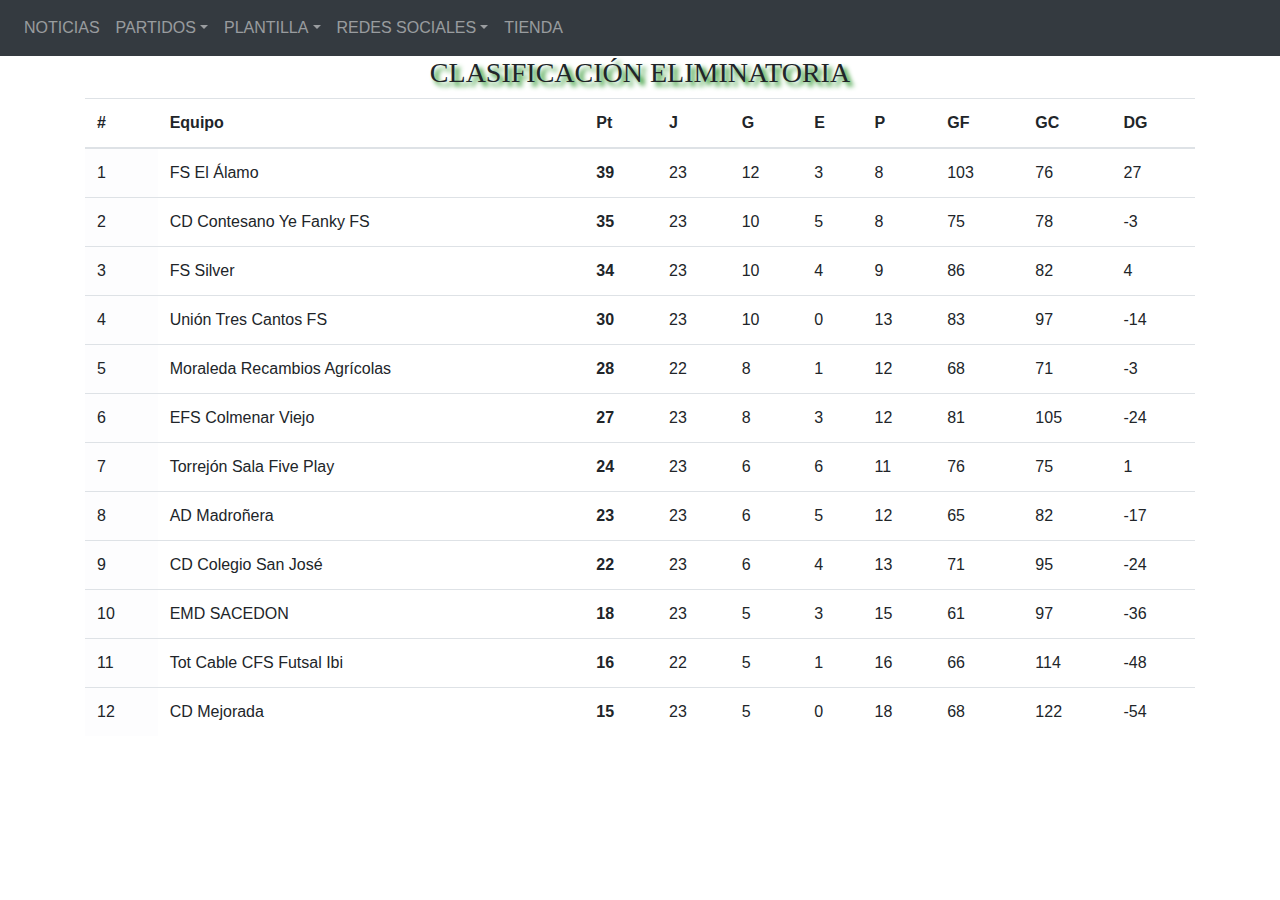
<file: CLASIFICACION2.html>
<!DOCTYPE html>
<html lang="en">
<head>
  <title>CLASIFICACIÓN</title>
  <meta charset="utf-8">
  <meta name="viewport" content="width=device-width, initial-scale=1">
  <!--CSS EDITADO MIO-->
  <link href="main.css" rel="stylesheet">
  <!--FIN CSS-->
  <link rel="stylesheet" href="https://maxcdn.bootstrapcdn.com/bootstrap/4.5.2/css/bootstrap.min.css">
  <script src="https://ajax.googleapis.com/ajax/libs/jquery/3.5.1/jquery.min.js"></script>
  <script src="https://cdnjs.cloudflare.com/ajax/libs/popper.js/1.16.0/umd/popper.min.js"></script>
  <script src="https://maxcdn.bootstrapcdn.com/bootstrap/4.5.2/js/bootstrap.min.js"></script>
  <!--ICONO PAGINA-->
  <link rel="shortcut icon" type="imagen/x-icon" href="https://pbs.twimg.com/profile_images/659488701123284992/epoa-cbR.jpg">
</head>
<body>
<!--MENU DESPLEGABLE-->
<nav class="navbar navbar-expand-md bg-dark navbar-dark">
  <button class="navbar-toggler" type="button" data-toggle="collapse" data-target="#collapsibleNavbar">
    <span class="navbar-toggler-icon"></span>
  </button>
  <div class="collapse navbar-collapse" id="collapsibleNavbar">
    <ul class="navbar-nav">
      <!--PESTAÑA NOTICIAS-->
      <li class="nav-item">
      <a class="nav-link" href="NOTICIAS.html" target="blank">NOTICIAS</a>  
      </li>
      <!--PESTAÑA PLANTILLA-->
      <li class="nav-item dropdown">
      <a class="nav-link dropdown-toggle" href="#" id="navbardrop" data-toggle="dropdown">PARTIDOS</a>
      <!--SUBMENU PLANTILLA-->
      <div class="dropdown-menu">
         <a class="dropdown-item" href="PARTIDOS.html" target="blank">CALENDARIO</a>
        <a class="dropdown-item" href="CLASIFICACION.html">CLASIFICACIÓN</a>
         <a class="dropdown-item" href="PARTIDOS2.html" target="blank">CALENDARIO PLAY-OFF</a>
        <a class="dropdown-item" href="#" target="blank">CLASIFICACIÓN PLAY-OFF</a>
      </div>
      </li>
      <!--PESTAÑA PLANTILLA-->
      <li class="nav-item dropdown">
      <a class="nav-link dropdown-toggle" href="#" id="navbardrop" data-toggle="dropdown">PLANTILLA</a>
      <!--SUBMENU PLANTILLA-->
      <div class="dropdown-menu">
        <a class="dropdown-item" href="PORTEROS.html" target="blank">PORTEROS</a>
        <a class="dropdown-item" href="ALAS.html" target="blank">ALAS</a>
        <a class="dropdown-item" href="PIVOTS.html" target="blank">PIVOTs</a>
         <a class="dropdown-item" href="ALA_PIVOT.html" target="blank">ALA-PIVOT</a>
        <a class="dropdown-item" href="CIERRES.html" target="blank">CIERRES</a>
        <a class="dropdown-item" href="ENTRENADORES.html" target="blank">ENTRENADORES</a>
      </div>
      </li>
      <!--PESTAÑA RRSS (MENÚ DESPLEGABLE II CON BOTONES)-->
      <li class="nav-item dropdown">
      <a class="nav-link dropdown-toggle" href="file:///C:/Users/Dell/Documents/PAGINA_BOOTSTRAP/PORTEROS.html" id="navbardrop" data-toggle="dropdown">REDES SOCIALES</a>
      <!--SUBMENU RRSS-->
      <div class="dropdown-menu">
      <ul class="nav flex-column">
    <a href="https://www.facebook.com/SacedonFs" target="blank" class="btn btn-outline-primary">Facebook <img class="img-fluid" style="height:20px; width:20px; " src="IMAGS_AMARIA/facebook.png"></a>
      <a href="https://www.instagram.com/sacedonfs/?hl=es"target="_blank" class="btn btn-outline-secondary">Instangram <img class="img-fluid" style="height:20px; width:20px; " src="IMAGS_AMARIA/instangram.png"></a>
     <a href="https://twitter.com/SacedonFs?ref_src=twsrc%5Egoogle%7Ctwcamp%5Eserp%7Ctwgr%5Eauthor"target="_blank" class="btn btn-outline-info">Twitter <img class="img-fluid" style="height:20px; width:20px; " src="IMAGS_AMARIA/twitter.png"></a>
      <a href="https://www.youtube.com/channel/UCpov2dPvJPtas-H0lpb6aRg"target="_blank" class="btn btn-outline-danger">Youtube <img class="img-fluid" style="height:20px; width:20px; " src="IMAGS_AMARIA/youtube.png"></a>
      </ul>
      </div>
    </li> <!--FIN PESTAÑA RRSS-->
    <!--PESTAÑA TIENDA-->
    <li class="nav-item">
      <a class="nav-link" href="TIENDA.html" target="blank">TIENDA</a>  
    </li>
    </ul> <!--CIERRE LISTA BARRA-->
  </div>  
</nav><!--FIN MENU DESPLEGABLE-->

<!--COMIENZO TABLA CLASIFICACIÓN-->
<div class="container">
  <h3 style="font-family:verdana" align="center"> CLASIFICACIÓN ELIMINATORIA</h3>
<div class="table-responsible">
  <table class="table table-hover">
    <thead>
   <tr>
        <th>#</th>
        <th>Equipo</th>
        <th>Pt</th>
        <th>J</th>
        <th>G</th>
        <th>E</th>                    
        <th>P</th>
        <th>GF</th>
        <th>GC</th>
        <th>DG</th>
      </tr>
    </thead>
    <tbody>
    <!--PRIMER CLASIFICADO-->
    <tr>
    <td scope="row"  class="table-light">1</td>
      <td>FS El Álamo</td>
      <td><strong>39</strong></td>
      <td>23</td>
      <td>12</td>
      <td>3</td>                      
      <td>8</td>
      <td>103</td>
      <td>76</td>
      <td>27</td>
    </tr>

     <!--SEGUNDO CLASIFICADO-->
    <tr>
    <td scope="row" class="table-light">2</td>
      <td>CD Contesano Ye Fanky FS</td>
      <td><strong>35</strong></td>
      <td>23</td>
      <td>10</td>
      <td>5</td>                      
      <td>8</td>
      <td>75</td>
      <td>78</td>
      <td>-3</td>
    </tr>

    <!--TERCER CLASIFICADO-->
    <tr>
    <td scope="row" class="table-light">3</td>
      <td>FS Silver</td>
      <td><strong>34</strong></td>
      <td>23</td>
      <td>10</td>
      <td>4</td>                      
      <td>9</td>
      <td>86</td>
      <td>82</td>
      <td>4</td>
    </tr>
 

 <!--CUARTO CLASIFICADO-->
    <tr>
    <td scope="row" class="table-light">4</td>
      <td>Unión Tres Cantos FS</td>
      <td><strong>30</strong></td>
      <td>23</td>
      <td>10</td>
      <td>0</td>                      
      <td>13</td>
      <td>83</td>
      <td>97</td>
      <td>-14</td>
    </tr> 

    <!--QUINTO CLASIFICADO-->
    <tr>
    <td scope="row"  class="table-light">5</td>
      <td>Moraleda Recambios Agrícolas</td>
      <td><strong>28</strong></td>
      <td>22</td>
      <td>8</td>
      <td>1</td>                      
      <td>12</td>
      <td>68</td>
      <td>71</td>
      <td>-3</td>
    </tr>

  <!--SEXTO CLASIFICADO-->
    <tr>
    <td scope="row"  class="table-light">6</td>
      <td>EFS Colmenar Viejo</td>
      <td><strong>27</strong></td>
      <td>23</td>
      <td>8</td>
      <td>3</td>                      
      <td>12</td>
      <td>81</td>
      <td>105</td>
      <td>-24</td>
    </tr> 

    <!--SÉPTIMO CLASIFICADO-->
   <tr>
    <td scope="row"  class="table-light">7</td>
      <td>Torrejón Sala Five Play</td>
      <td><strong>24</strong></td>
      <td>23</td>
      <td>6</td>
      <td>6</td>                      
      <td>11</td>
      <td>76</td>
      <td>75</td>
      <td>1</td>
    </tr> 
    
     <!--OCTAVO CLASIFICADO-->
   <tr>
    <td scope="row" class="table-light">8</td>
      <td>AD Madroñera</td>
      <td><strong>23</strong></td>
      <td>23</td>
      <td>6</td>
      <td>5</td>                      
      <td>12</td>
      <td>65</td>
      <td>82</td>
      <td>-17</td>
    </tr> 

    <!--NOVENO CLASIFICADO-->
     <tr>
    <td scope="row" class="table-light">9</td>
      <td>CD Colegio San José</td>
      <td><strong>22</strong></td>
      <td>23</td>
      <td>6</td>
      <td>4</td>                      
      <td>13</td>
      <td>71</td>
      <td>95</td>
      <td>-24</td>
    </tr> 
   
    <!--DECIMO CLASIFICADO-->
    <tr>
    <td scope="row" class="table-light">10</td>
      <td>EMD SACEDON</td>
      <td><strong>18</strong></td>
      <td>23</td>
      <td>5</td>
      <td>3</td>                      
      <td>15</td>
      <td>61</td>
      <td>97</td>
      <td>-36</td>
    </tr>             

    <!--UNDECIMO CLASIFICADO-->
    <tr>
    <td scope="row" class="table-light">11</td>
      <td>Tot Cable CFS Futsal Ibi</td>
      <td><strong>16</strong></td>
      <td>22</td>
      <td>5</td>
      <td>1</td>                      
      <td>16</td>
      <td>66</td>
      <td>114</td>
      <td>-48</td>
    </tr>

    <!--DUODECIMO CLASIFICADO-->
    <tr>
    <td scope="row" class="table-light">12</td>
      <td>CD Mejorada</td>
      <td><strong>15</strong></td>
      <td>23</td>
      <td>5</td>
      <td>0</td>                      
      <td>18</td>
      <td>68</td>
      <td>122</td>
      <td>-54</td>
    </tr>


    </tbody>
  </table>
</div>
</div>
</body>
</html>
</file>
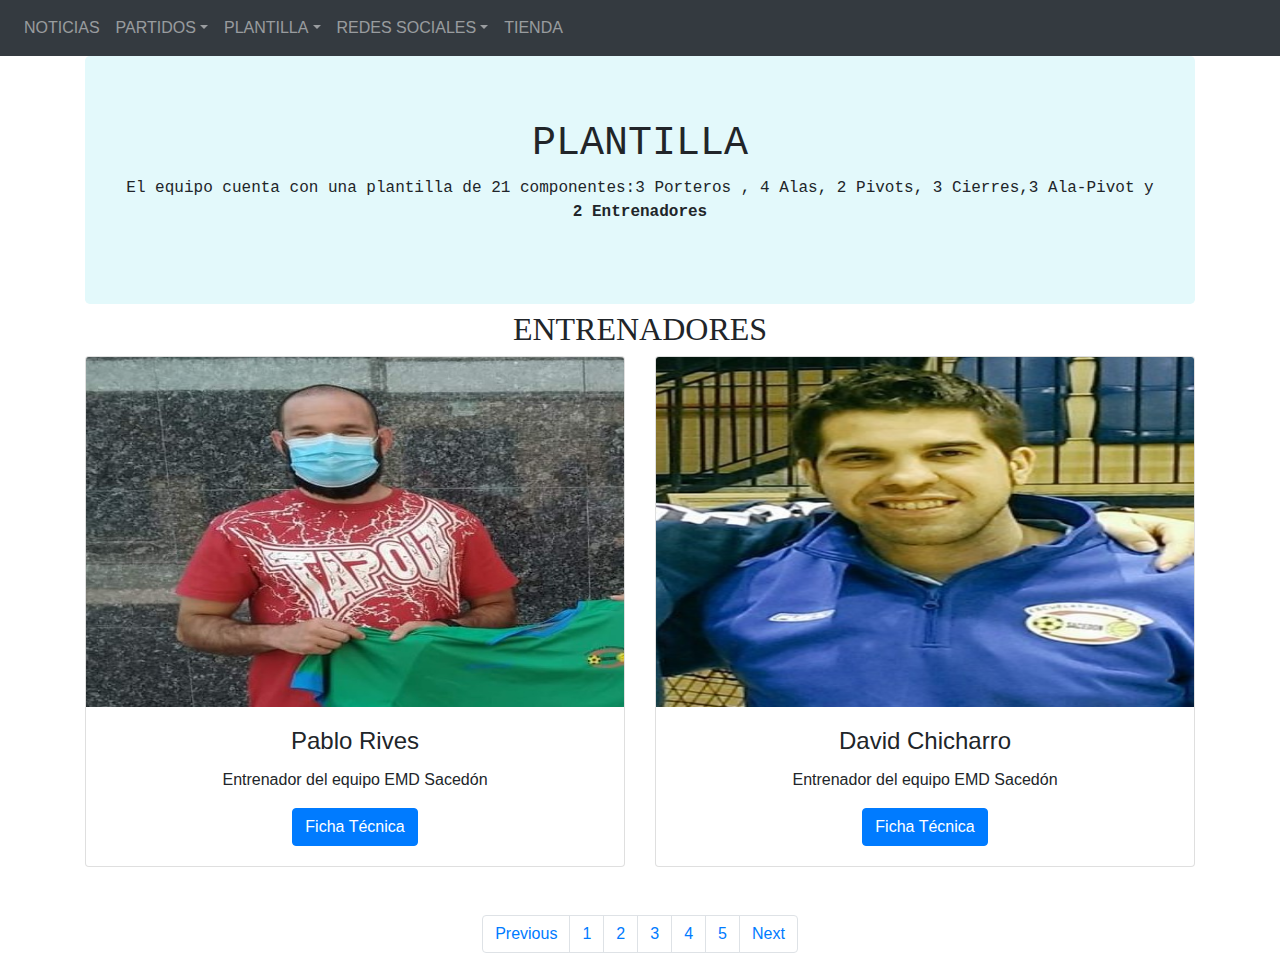
<file: ENTRENADORES.html>
<!DOCTYPE html>
<html lang="en">
<head>
  <title>ENTRENADORES</title>
  <meta charset="utf-8">
  <meta name="viewport" content="width=device-width, initial-scale=1">
 <link href="main.css" rel="stylesheet">
  <link rel="stylesheet" href="https://maxcdn.bootstrapcdn.com/bootstrap/4.5.2/css/bootstrap.min.css">
  <script src="https://ajax.googleapis.com/ajax/libs/jquery/3.5.1/jquery.min.js"></script>
  <script src="https://cdnjs.cloudflare.com/ajax/libs/popper.js/1.16.0/umd/popper.min.js"></script>
  <script src="https://maxcdn.bootstrapcdn.com/bootstrap/4.5.2/js/bootstrap.min.js"></script>
  <!--ICONO PAGINA-->
  <link rel="shortcut icon" type="imagen/x-icon" href="https://pbs.twimg.com/profile_images/659488701123284992/epoa-cbR.jpg">
</head>
<body>
  <a href="javascript:void(0);" id="scroll" title="Scroll to Top" style="display: none;">Top<span></span></a>
<!--MENU DESPLEGABLE-->
<nav class="navbar navbar-expand-md bg-dark navbar-dark">
  <button class="navbar-toggler" type="button" data-toggle="collapse" data-target="#collapsibleNavbar">
    <span class="navbar-toggler-icon"></span>
  </button>
  <div class="collapse navbar-collapse" id="collapsibleNavbar">
    <ul class="navbar-nav">
      <!--PESTAÑA NOTICIAS-->
      <li class="nav-item">
      <a class="nav-link" href="NOTICIAS.html" target="blank">NOTICIAS</a>  
      </li>
      <!--PESTAÑA PLANTILLA-->
      <li class="nav-item dropdown">
      <a class="nav-link dropdown-toggle" href="#" id="navbardrop" data-toggle="dropdown">PARTIDOS</a>
      <!--SUBMENU PLANTILLA-->
      <div class="dropdown-menu">
         <a class="dropdown-item" href="PARTIDOS.html" target="blank">CALENDARIO</a>
        <a class="dropdown-item" href="CLASIFICACION.html" target="blank">CLASIFICACIÓN</a>
         <a class="dropdown-item" href="PARTIDOS2.html" target="blank">CALENDARIO PLAY-OFF</a>
        <a class="dropdown-item" href="CLASIFICACION2.html" target="blank">CLASIFICACIÓN PLAY-OFF</a>
      </div>
      </li>
      <!--PESTAÑA PLANTILLA-->
      <li class="nav-item dropdown">
      <a class="nav-link dropdown-toggle" href="#" id="navbardrop" data-toggle="dropdown">PLANTILLA</a>
      <!--SUBMENU PLANTILLA-->
      <div class="dropdown-menu">
        <a class="dropdown-item" href="PORTEROS.html" target="blank">PORTEROS</a>
        <a class="dropdown-item" href="ALAS.html" target="blank">ALAS</a>
        <a class="dropdown-item" href="PIVOTS.html" target="blank">PIVOTs</a>
         <a class="dropdown-item" href="ALA_PIVOT.html" target="blank">ALA-PIVOT</a>
        <a class="dropdown-item" href="CIERRES.html" target="blank">CIERRES</a>
        <a class="dropdown-item" href="ENTRENADORES.html" target="blank">ENTRENADORES</a>
      </div>
      </li>
      <!--PESTAÑA RRSS (MENÚ DESPLEGABLE II CON BOTONES)-->
      <li class="nav-item dropdown">
      <a class="nav-link dropdown-toggle" href="file:///C:/Users/Dell/Documents/PAGINA_BOOTSTRAP/PORTEROS.html" id="navbardrop" data-toggle="dropdown">REDES SOCIALES</a>
      <!--SUBMENU RRSS-->
      <div class="dropdown-menu">
      <ul class="nav flex-column">
     <a href="https://www.facebook.com/SacedonFs" target="blank" class="btn btn-outline-primary">Facebook <img class="img-fluid" style="height:20px; width:20px; " src="IMAGS_AMARIA/facebook.png"></a>
      <a href="https://www.instagram.com/sacedonfs/?hl=es"target="_blank" class="btn btn-outline-secondary">Instangram <img class="img-fluid" style="height:20px; width:20px; " src="IMAGS_AMARIA/instangram.png"></a>
     <a href="https://twitter.com/SacedonFs?ref_src=twsrc%5Egoogle%7Ctwcamp%5Eserp%7Ctwgr%5Eauthor"target="_blank" class="btn btn-outline-info">Twitter <img class="img-fluid" style="height:20px; width:20px; " src="IMAGS_AMARIA/twitter.png"></a>
      <a href="https://www.youtube.com/channel/UCpov2dPvJPtas-H0lpb6aRg"target="_blank" class="btn btn-outline-danger">Youtube <img class="img-fluid" style="height:20px; width:20px; " src="IMAGS_AMARIA/youtube.png"></a>
      </ul>
      </div>
    </li> <!--FIN PESTAÑA RRSS-->
    <!--PESTAÑA TIENDA-->
    <li class="nav-item">
      <a class="nav-link" href="TIENDA.html" target="blank">TIENDA</a>  
    </li>
    </ul> <!--CIERRE LISTA BARRA-->
  </div>  
</nav><!--FIN MENU DESPLEGABLE-->
<!--JUMBOTRON-->
<div class="container">
  <div class="jumbotron no-margin">
    <h1 align="center" style = "font-family:courier;">PLANTILLA</h1>     
  <p align="center" style = "font-family:courier;">El equipo cuenta con una plantilla de 21 componentes:3 Porteros , 4 Alas, 2 Pivots, 3 Cierres,3 Ala-Pivot y <b>2 Entrenadores</b> </p>
  </div>
</div>
<div class="container">
  <h2 align="center" style="font-family: verdana; font-size: 18">ENTRENADORES</h2>
<!--CARTAS-->
  <div class="card-deck mb-5" align="center" style="margin-top: 2px;">
  <div class="card">
    <img class="card-img-top" src="IMAGS_AMARIA/rives.jpg" alt="Card image" style="width:100%;height: 350px">
    <div class="card-body">
      <h4 class="card-title" align="center">Pablo Rives </h4>
      <p class="card-text" align="center">Entrenador del equipo EMD Sacedón</p>
      <a href="#" class="btn btn-primary">Ficha Técnica</a>
    </div>
  </div>
  <div class="card">
    <img class="card-img-top" src="IMAGS_AMARIA/chicha.jpg" alt="Card image" style="width:100%; height: 350px">
    <div class="card-body">
      <h4 class="card-title" align="center">David Chicharro</h4>
      <p class="card-text" align="center">Entrenador del equipo EMD Sacedón</p>
      <a href="#" class="btn btn-primary">Ficha Técnica</a>
    </div>
  </div>
</div>
<ul class="pagination justify-content-center">
   <li class="page-item"><a class="page-link" href="CIERRES.html">Previous</a></li>
    <li class="page-item"><a class="page-link" href="PORTEROS.html">1</a></li>
    <li class="page-item"><a class="page-link" href="ALAS.html">2</a></li>
    <li class="page-item"><a class="page-link" href="PIVOTS.html">3</a></li>
    <li class="page-item"><a class="page-link" href="ALA_PIVOT.html">4</a></li>
    <li class="page-item"><a class="page-link" href="CIERRES.html">5</a></li>
    <li class="page-item"><a class="page-link" href="PORTEROS.html">Next</a></li>
  </ul>
</div>
</body>
</html>
</file>
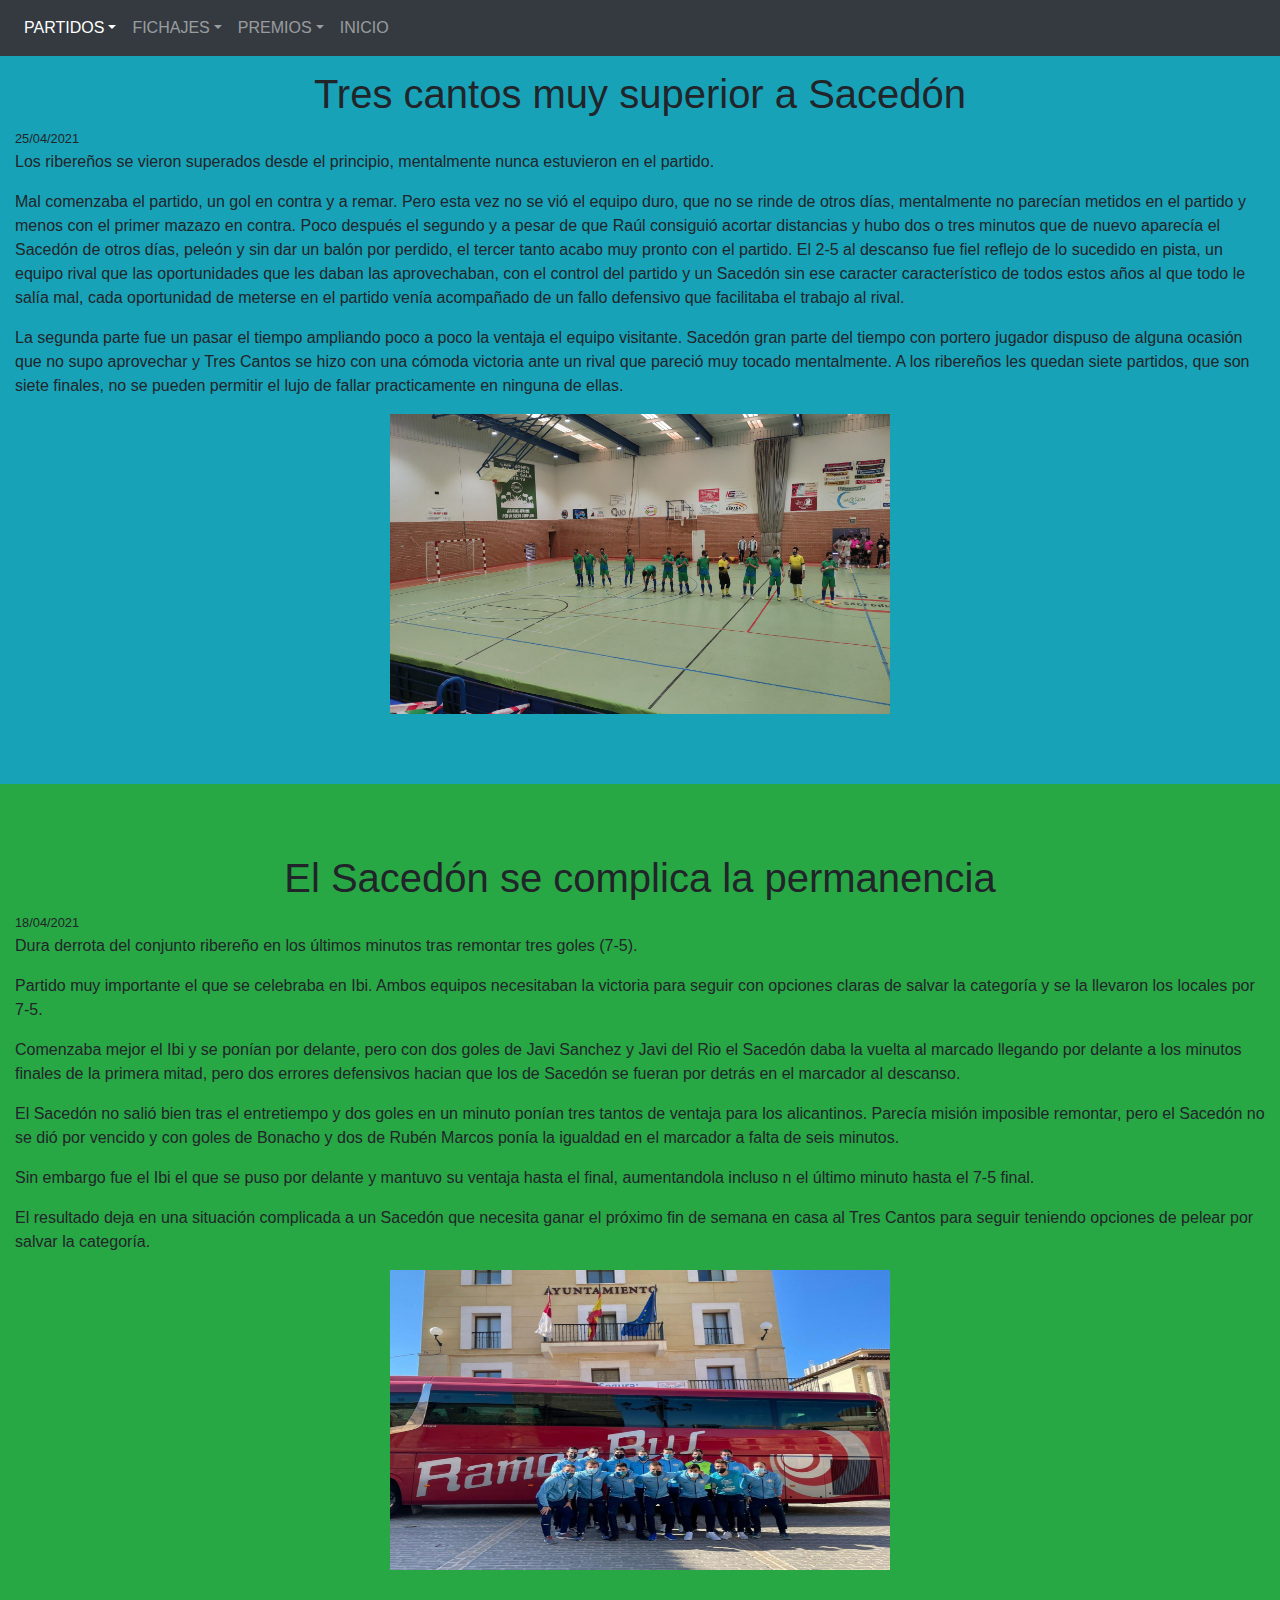
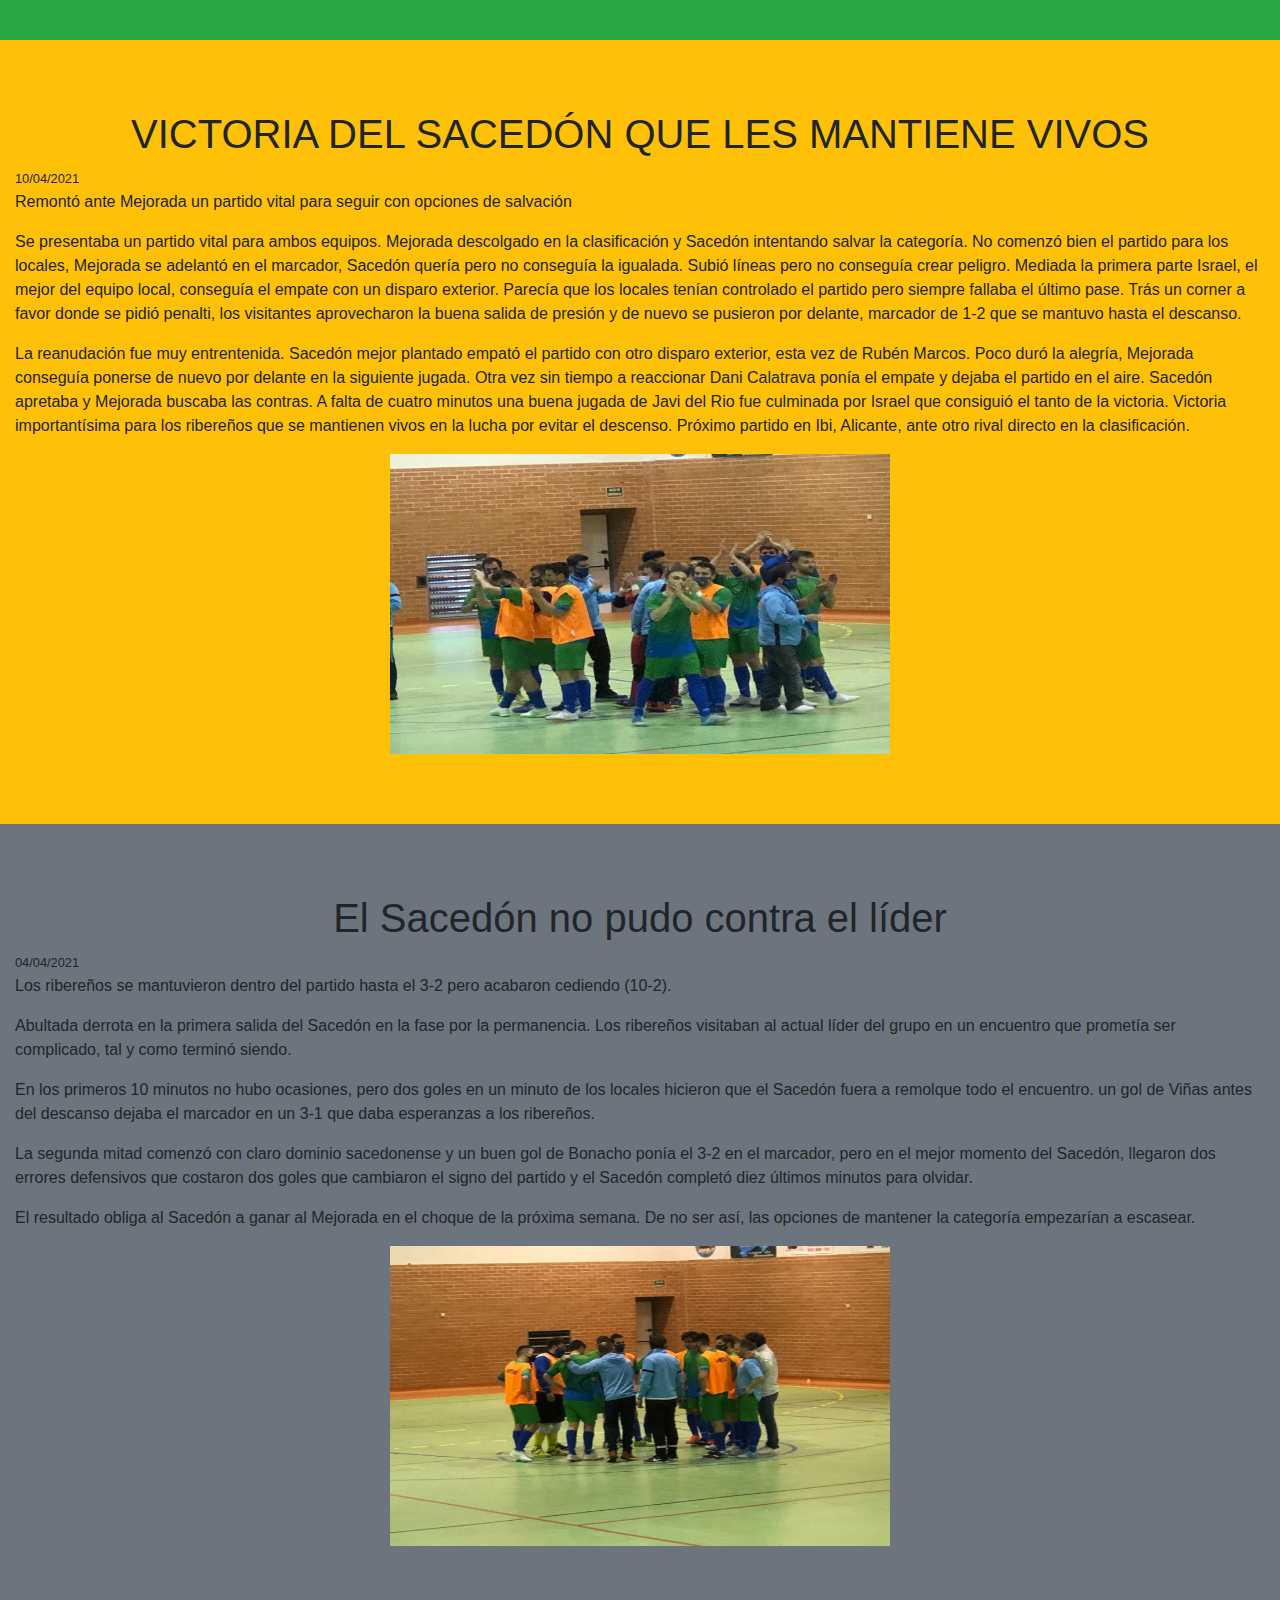
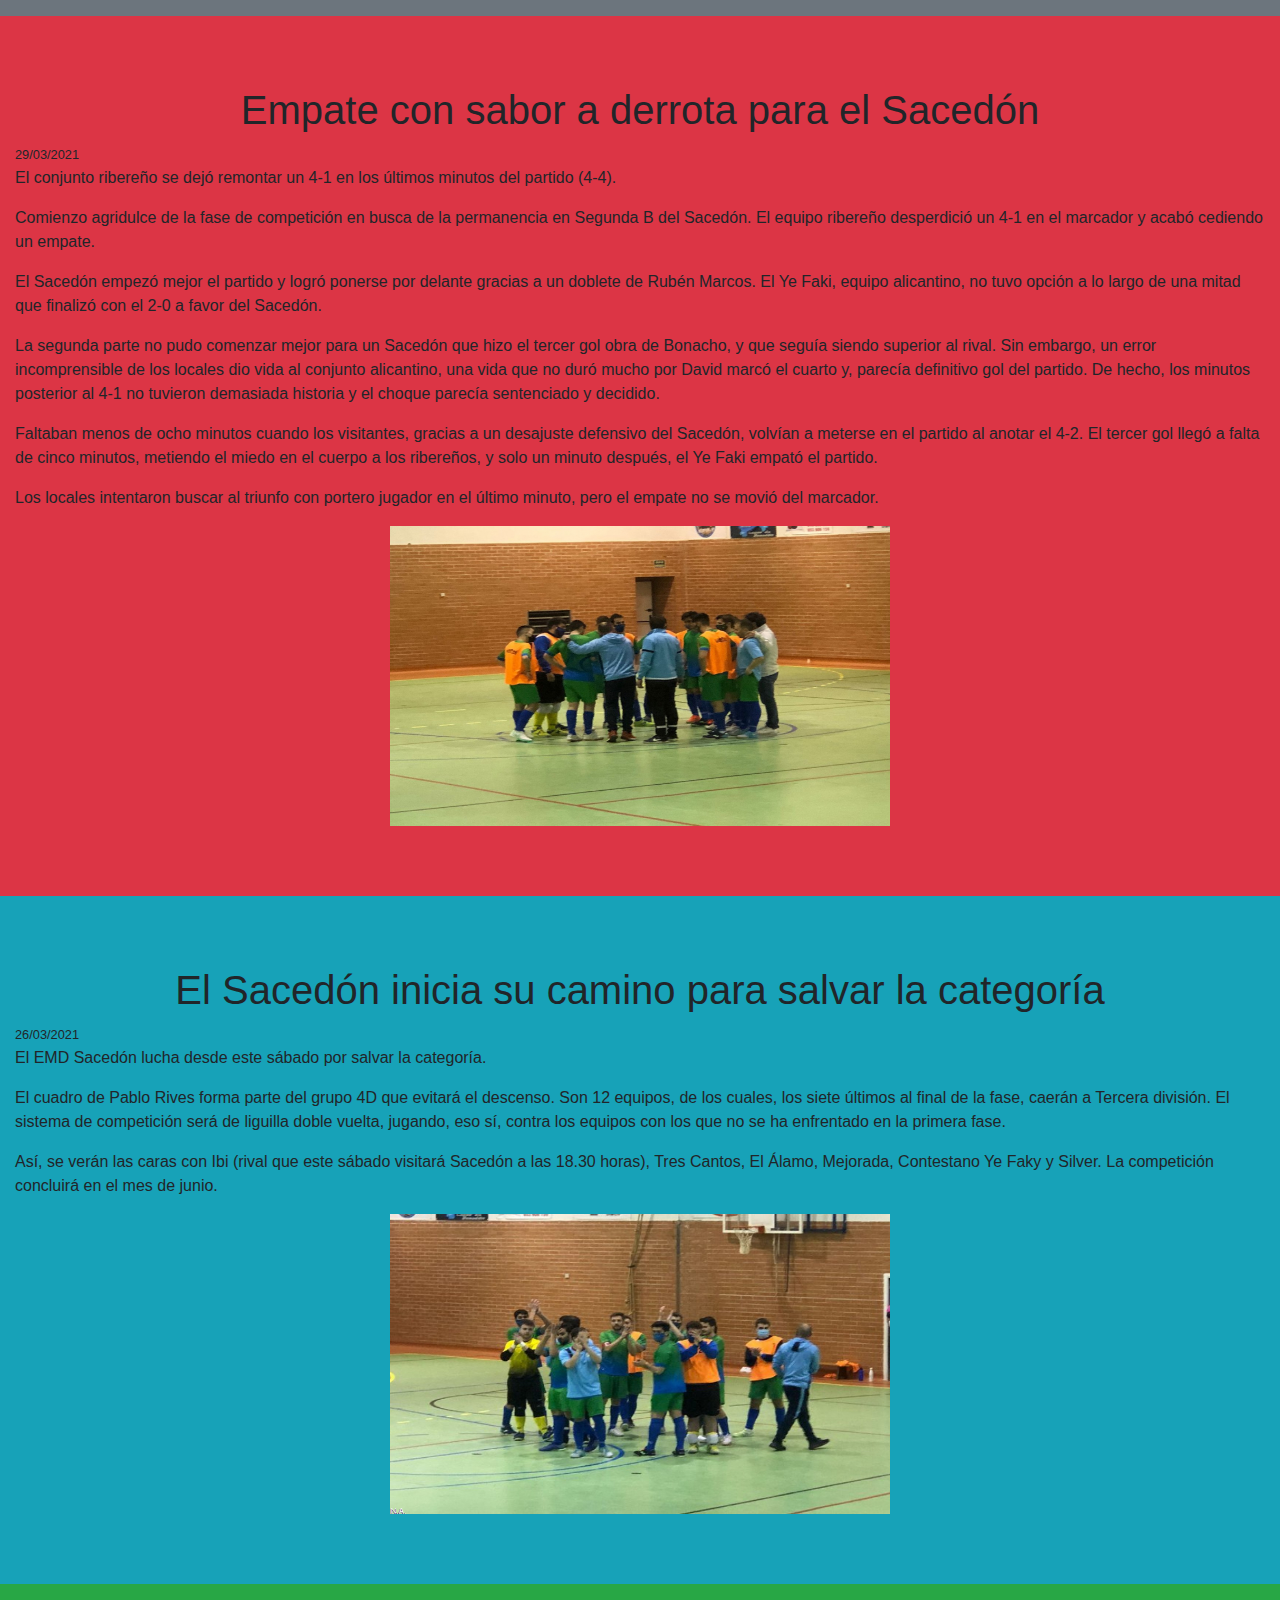
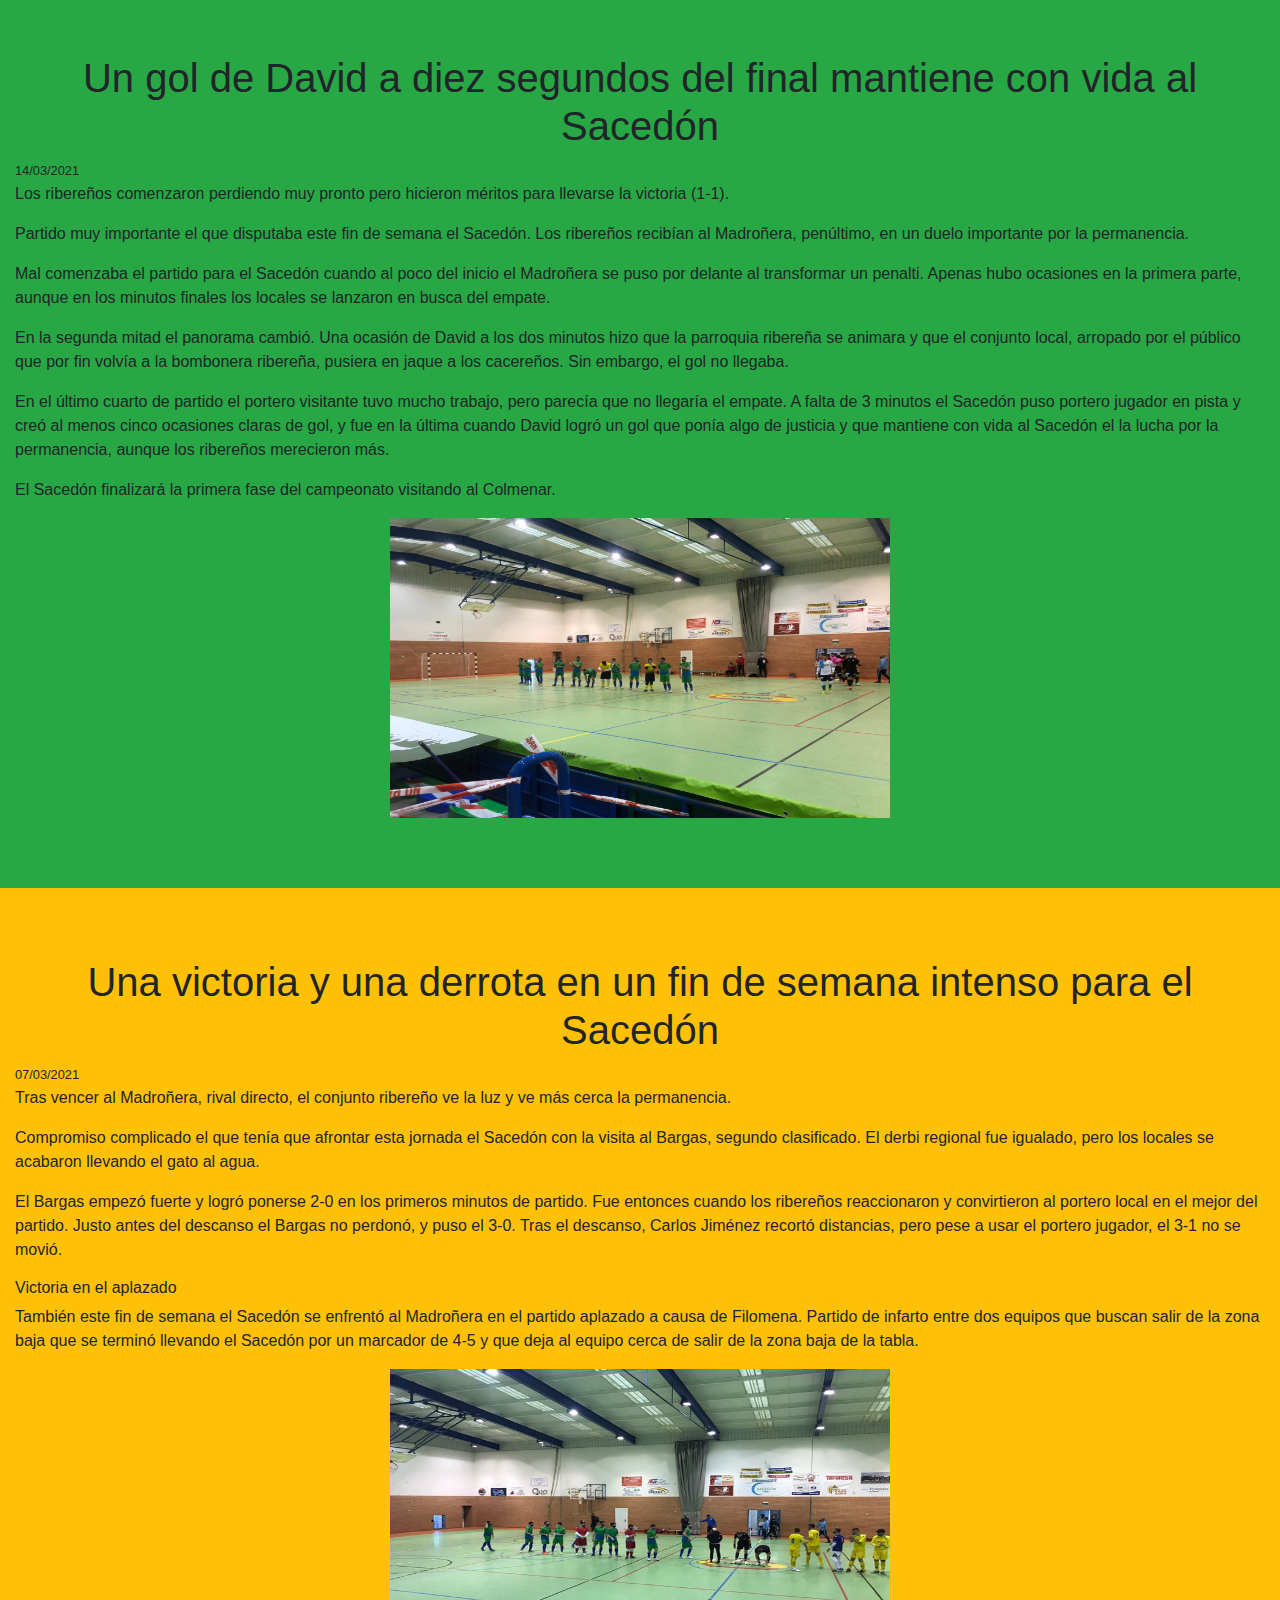
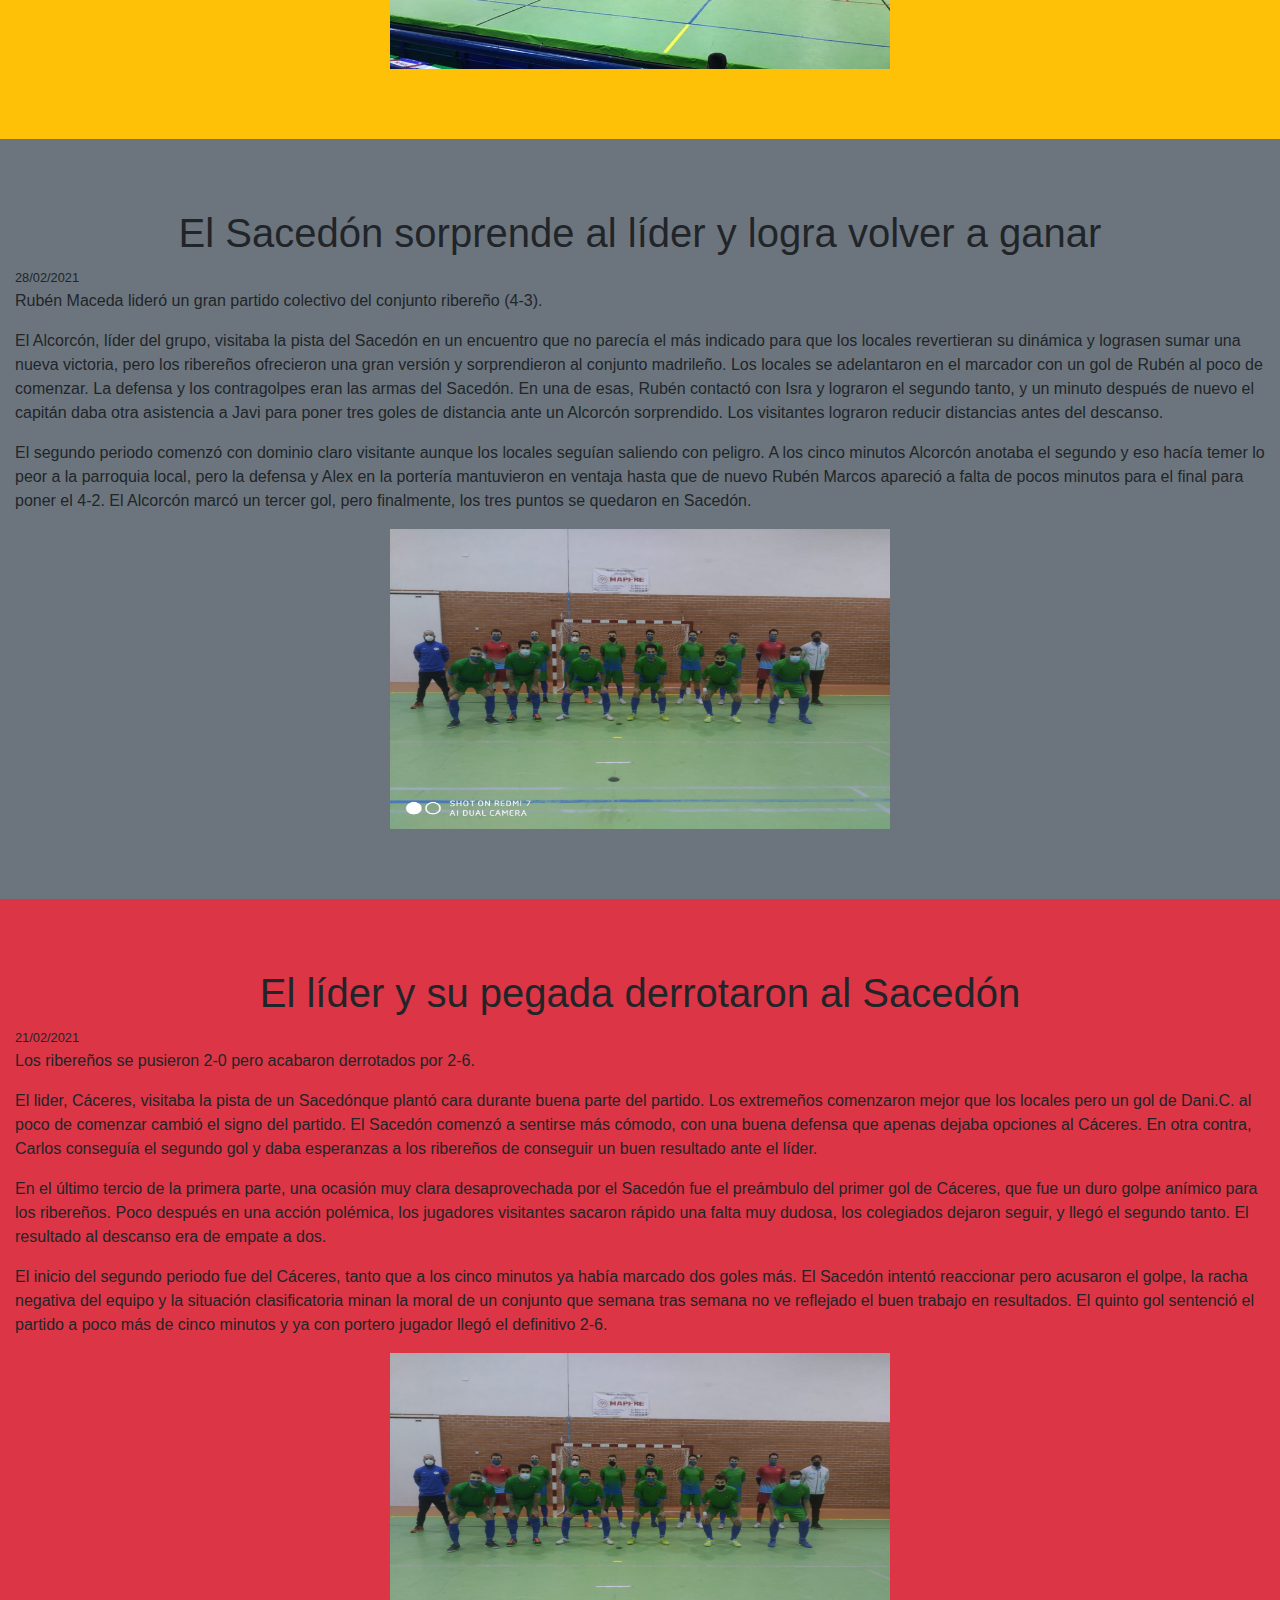
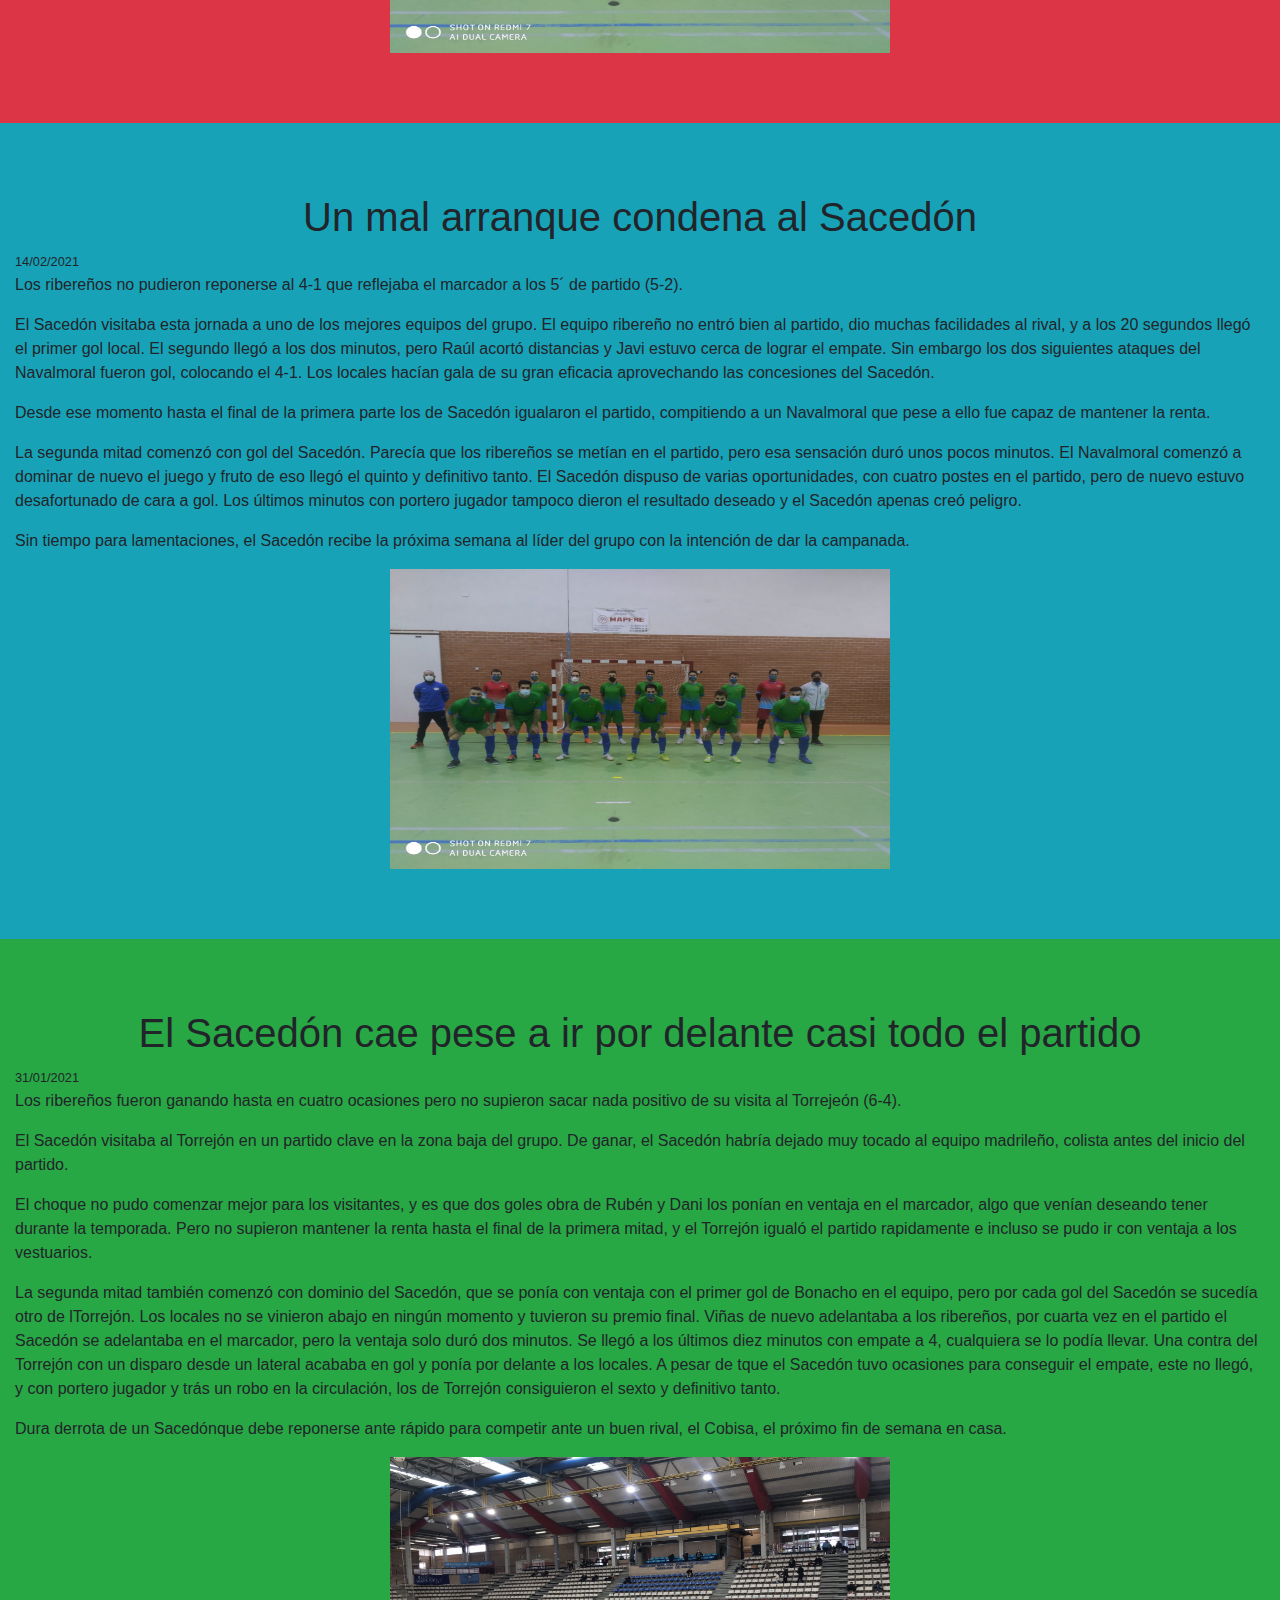
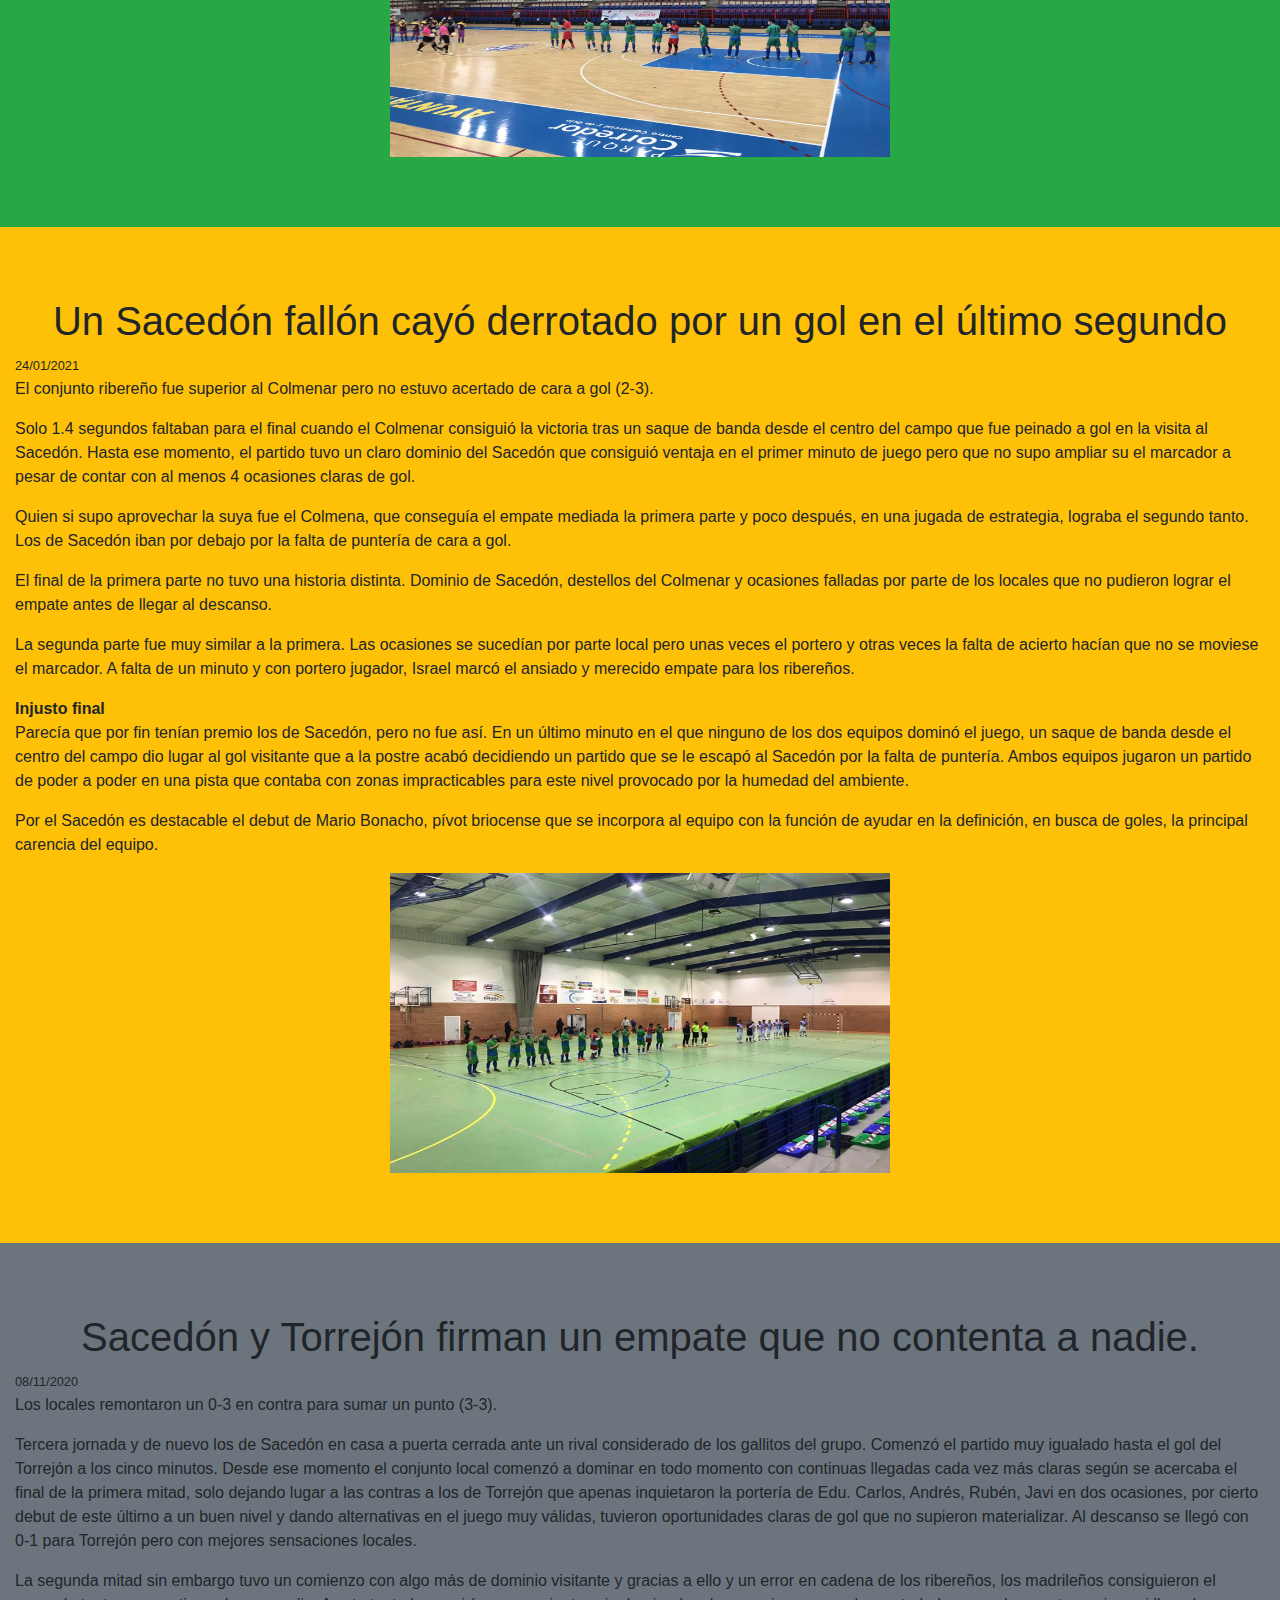
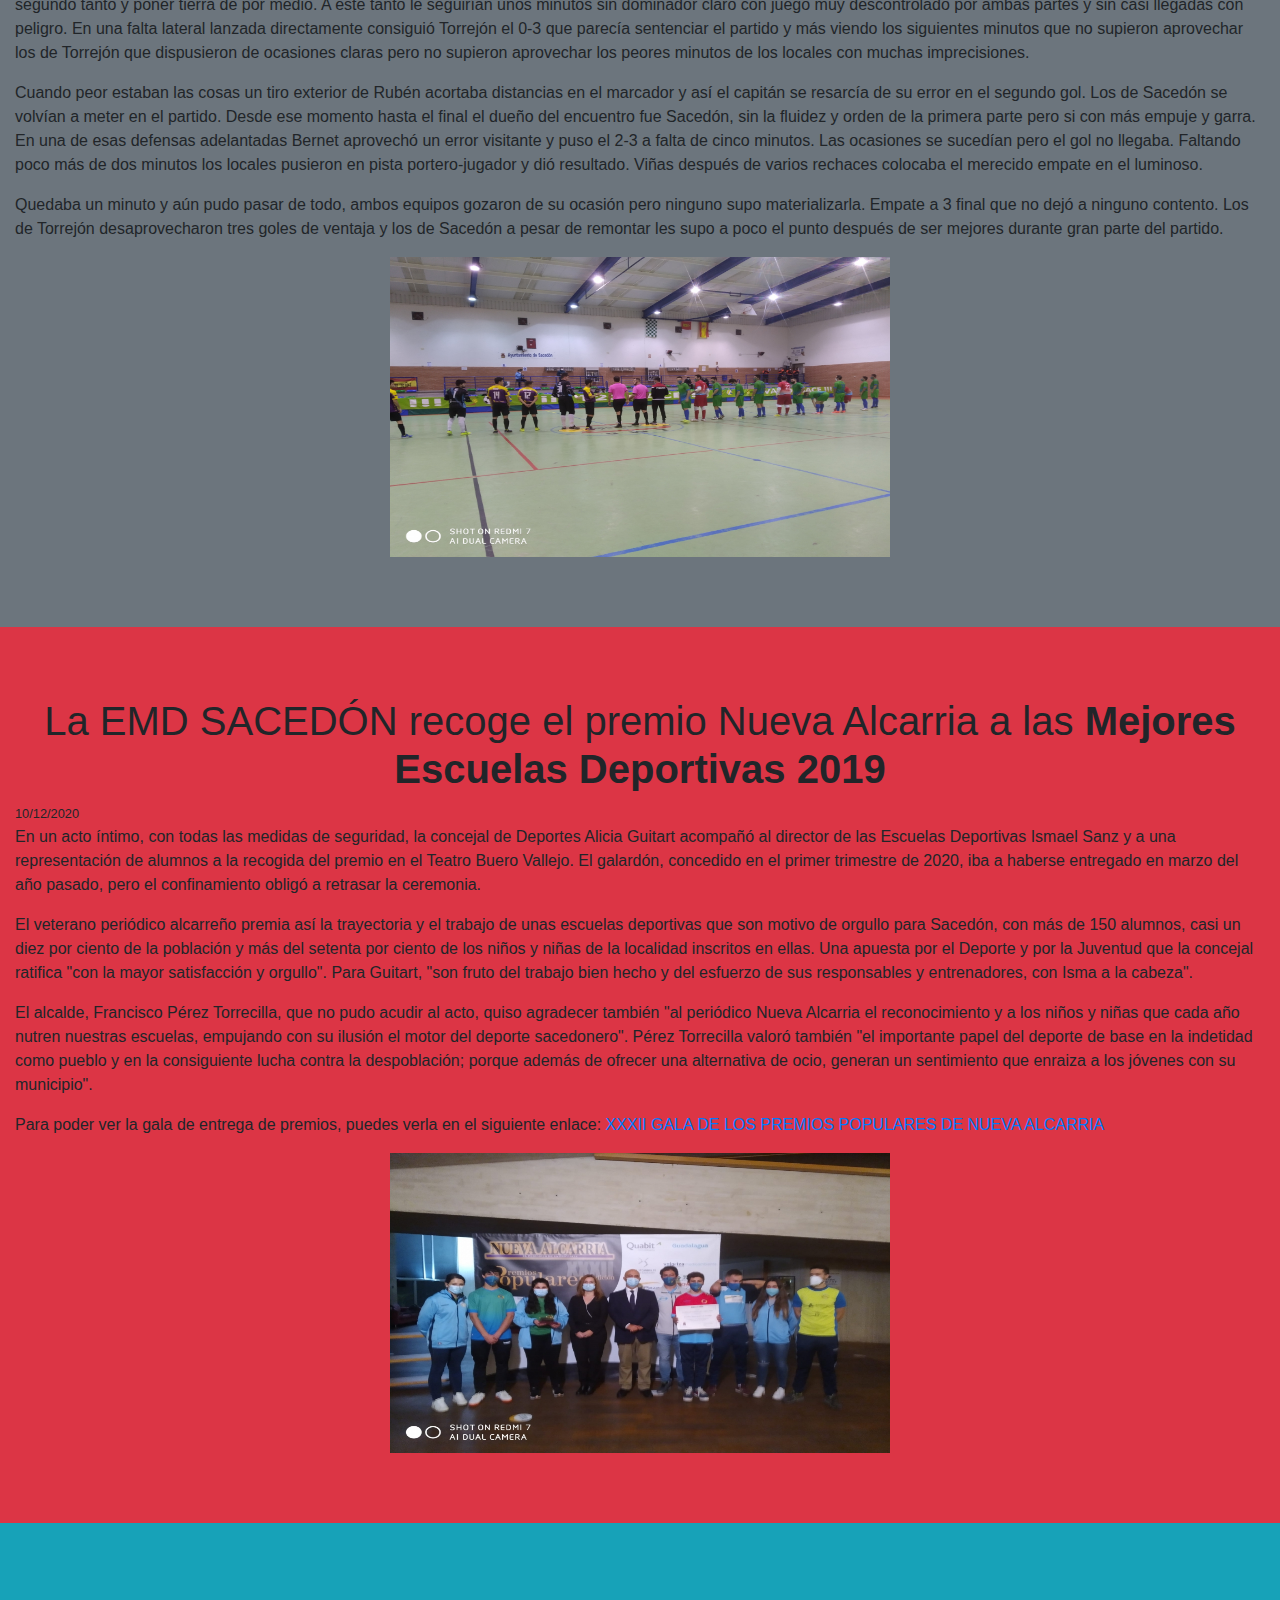
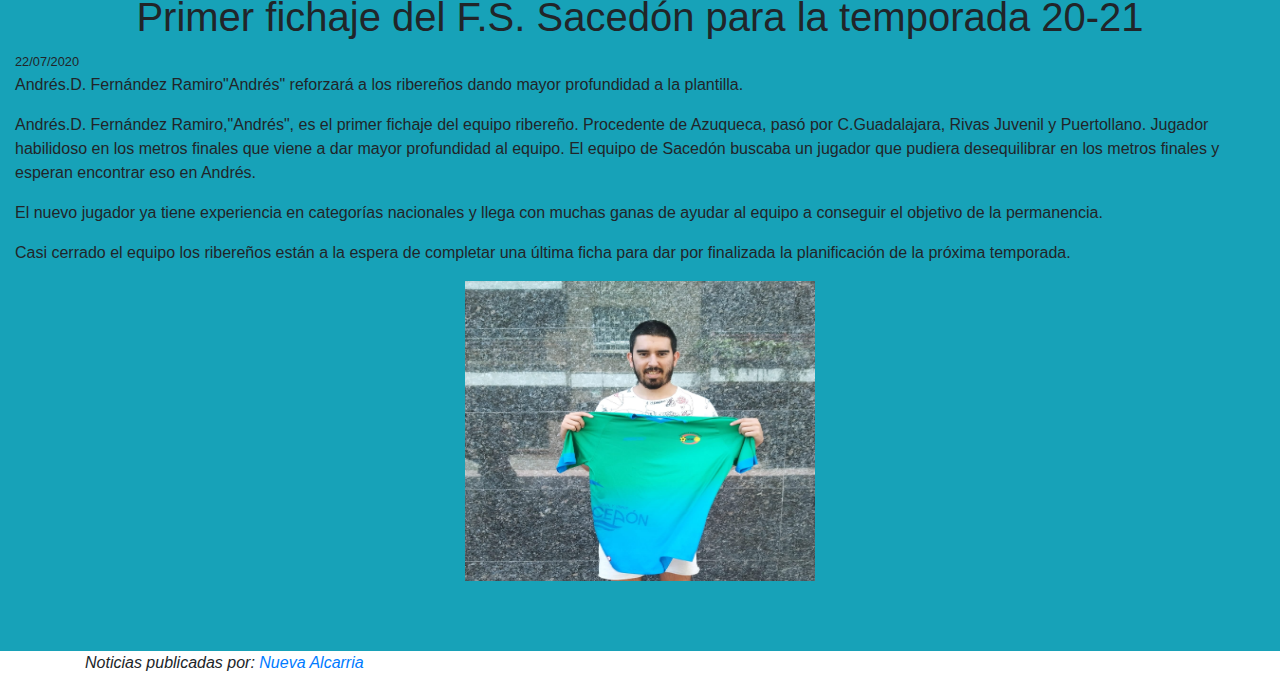
<file: NOTICIAS.html>
<!DOCTYPE html>
<html lang="en">
<head>
  <title>NOTICIAS</title>
  <meta charset="utf-8">
  <meta name="viewport" content="width=device-width, initial-scale=1">
  <link rel="stylesheet" href="https://maxcdn.bootstrapcdn.com/bootstrap/4.5.2/css/bootstrap.min.css">
  <script src="https://ajax.googleapis.com/ajax/libs/jquery/3.5.1/jquery.min.js"></script>
  <script src="https://cdnjs.cloudflare.com/ajax/libs/popper.js/1.16.0/umd/popper.min.js"></script>
  <script src="https://maxcdn.bootstrapcdn.com/bootstrap/4.5.2/js/bootstrap.min.js"></script>
  <!--ICONO PAGINA-->
  <link rel="shortcut icon" type="imagen/x-icon" href="https://pbs.twimg.com/profile_images/659488701123284992/epoa-cbR.jpg">
  <script src="https://ajax.googleapis.com/ajax/libs/jquery/1.11.3/jquery.min.js"></script>
<script type='text/javascript'>

$(document).ready(function(){ 
    $(window).scroll(function(){ 
        if ($(this).scrollTop() > 100) { 
            $('#scroll').fadeIn(); 
        } else { 
            $('#scroll').fadeOut(); 
        } 
    }); 
    $('#scroll').click(function(){ 
        $("html, body").animate({ scrollTop: 0 }, 600); 
        return false; 
    }); 
});
</script>
<style type="text/css">
/* BackToTop button css */
#scroll {
    position:fixed;
    right:10px;
    bottom:10px;
    cursor:pointer;
    width:50px;
    height:50px;
    background-color:#C9FFC9;
    text-indent:-9999px;
    display:none;
    -webkit-border-radius:60px;
    -moz-border-radius:60px;
    border-radius:60px
}
#scroll span {
    position:absolute;
    top:50%;
    left:50%;
    margin-left:-8px;
    margin-top:-12px;
    height:0;
    width:0;
    border:8px solid transparent;
    border-bottom-color:#ffffff
}
#scroll:hover {
    background-color:#C9E4FF;
    opacity:1;filter:"alpha(opacity=100)";
    -ms-filter:"alpha(opacity=100)";
}
  <style>
  body {
      position: relative; 
  }
  </style>
</head>
<body data-spy="scroll" data-target=".navbar" data-offset="50">
  <a href="javascript:void(0);" id="scroll" title="Scroll to Top" style="display: none;">Top<span></span></a>
  <nav class="navbar navbar-expand-sm bg-dark navbar-dark fixed-top">
  <button class="navbar-toggler" type="button" data-toggle="collapse" data-target="#collapsibleNavbar">
    <span class="navbar-toggler-icon"></span>
  </button>
  <div class="collapse navbar-collapse" id="collapsibleNavbar">
  <ul class="navbar-nav">
    <!--DEPLEGABLE NOTICIAS PARTIDOS-->
        <li class="nav-item dropdown">
      <a class="nav-link dropdown-toggle" href="#" id="navbardrop" data-toggle="dropdown">PARTIDOS</a>
      <div class="dropdown-menu">
        <a class="dropdown-item" href="#section24">SACEDÓN- TRES CANTOS <span class="badge badge-secondary">New</span></a> 
        <a class="dropdown-item" href="#section23">IBI- SACEDON</a> 
        <a class="dropdown-item" href="#section22">SACEDÓN- MEJORADA </a> 
        <a class="dropdown-item" href="#section21">EL ÁLAMO- SACEDÓN</a>
        <a class="dropdown-item" href="#section20">SACEDÓN- YE FAKI</a>
        <a class="dropdown-item" href="#section19">PLAY-OFF</a>
        <a class="dropdown-item" href="#section18">SACEDÓN-MADROÑERA</a>   
        <a class="dropdown-item" href="#section17">BARGAS-SACEDÓN</a>   
        <a class="dropdown-item" href="#section17">MADROÑERA-SACEDÓN</a> 
        <a class="dropdown-item" href="#section16">SACEDÓN-ALCORCÓN</a> 
        <a class="dropdown-item" href="#section15">SACEDÓN-CÁCERES</a> 
         <a class="dropdown-item" href="#section14">NAVALMORAL-SACEDÓN</a> 
        <a class="dropdown-item" href="#section13">TORREJÓN-SACEDON</a> 
        <a class="dropdown-item" href="#section12">SACEDÓN-COLMENAR</a>   
        <a class="dropdown-item" href="#section11">SACEDÓN-TORREJON</a> 
      </div>
    </li>
    <!--DEPLEGABLE NOTICIAS FICHAJES-->
     <li class="nav-item dropdown">
      <a class="nav-link dropdown-toggle" href="#" id="navbardrop" data-toggle="dropdown">FICHAJES</a>
      <div class="dropdown-menu">
        <a class="dropdown-item" href="#section32">ANDRÉS DARÍO</a>
        <a class="dropdown-item"href="#section33">JAVIER SANCHEZ</a>
      </div>
    </li>

    <!--DEPLEGABLE NOTICIAS PREMIOS-->
     <li class="nav-item dropdown">
      <a class="nav-link dropdown-toggle" href="#" id="navbardrop" data-toggle="dropdown">PREMIOS</a>
      <div class="dropdown-menu">
        <a class="dropdown-item" href="#section31">PREMIO NUEVA ALCARRIA</a>
      </div>
    </li>
       <!--DEPLEGABLE VOLVER PÁGINA PRINCIPAL-->
    <li class="nav-item">
      <a class="nav-link" href="index.html">INICIO</a>
    </li>
  </ul>
</div>
</nav>
 
<!--NOTICIA 25/04/2021-->
<div id="section24" class="container-fluid bg-info" style="padding-top:70px;padding-bottom:70px">
   <h1 style="text-align: center;">Tres cantos muy superior a  Sacedón</h1>
   <small>25/04/2021 </small>
   <p>Los ribereños se vieron superados desde el principio, mentalmente nunca estuvieron en el partido.</p>
  <p> Mal comenzaba el partido, un gol en contra y a remar. Pero esta vez no se vió el equipo duro, que no se rinde de otros días, mentalmente no parecían metidos en el partido y menos con el primer mazazo en contra. Poco después el segundo y a pesar de que Raúl consiguió acortar distancias y hubo dos o tres minutos que de nuevo aparecía el Sacedón de otros días, peleón y sin dar un balón por perdido, el tercer tanto acabo muy pronto con el partido. El 2-5 al descanso fue fiel reflejo de lo sucedido en pista, un equipo rival que las oportunidades que les daban las aprovechaban, con el control del partido y un Sacedón sin ese caracter característico de todos estos años al que todo le salía mal, cada oportunidad de meterse en el partido venía acompañado de un fallo defensivo que facilitaba el trabajo al rival.</p>
  <p>   La segunda parte fue un pasar el tiempo ampliando poco a poco la ventaja el equipo visitante. Sacedón gran parte del tiempo con portero jugador dispuso de alguna ocasión que no supo aprovechar y Tres Cantos se hizo con una cómoda victoria ante un rival que pareció muy tocado mentalmente. A los ribereños les quedan siete partidos, que son siete finales, no se pueden permitir el lujo de fallar practicamente en ninguna de ellas.</p>
  <div align="center">
    <img class="img-fluid" style="height:300px; width:500px;" src="IMAGS_AMARIA/sacetrescantos.jpg"> 
  </div>
</div>

<!--NOTICIA 18/04/2021-->
<div id="section23" class="container-fluid bg-success" style="padding-top:70px;padding-bottom:70px">
   <h1 style="text-align: center;">El Sacedón se complica la permanencia</h1>
   <small>18/04/2021  </small>
   <p>Dura derrota del conjunto ribereño en los últimos minutos tras remontar tres goles (7-5).</p>
  <p> Partido muy importante el que se celebraba en Ibi. Ambos equipos necesitaban la victoria para seguir con opciones claras de salvar la categoría y se la llevaron los locales por 7-5.</p>
  <p>  Comenzaba mejor el Ibi y se ponían por delante, pero con dos goles de Javi Sanchez y Javi del Rio el Sacedón daba la vuelta al marcado llegando por delante a los minutos finales de la primera mitad, pero dos errores defensivos hacian que los de Sacedón se fueran por detrás en el marcador al descanso.</p>
  <p>El Sacedón no salió bien tras el entretiempo y dos goles en un minuto ponían tres tantos de ventaja para los alicantinos. Parecía misión imposible remontar, pero el Sacedón no se dió por vencido y con goles de Bonacho y dos de Rubén Marcos ponía la igualdad en el marcador a falta de seis minutos.</p>
  <p>Sin embargo fue el Ibi el que se puso por delante y mantuvo su ventaja hasta el final, aumentandola incluso n el último minuto hasta el 7-5 final.</p>
  <p>El resultado deja en una situación complicada a un Sacedón que necesita ganar el próximo fin de semana en casa al Tres Cantos para seguir teniendo opciones de pelear por salvar la categoría.</p>
  <div align="center">
    <img class="img-fluid" style="height:300px; width:500px;" src="IMAGS_AMARIA/ibisace.jpg"> 
  </div>
</div>

<!--NOTICIA 10/04/2021-->
<div id="section22" class="container-fluid bg-warning" style="padding-top:70px;padding-bottom:70px">
   <h1 style="text-align: center;">VICTORIA DEL SACEDÓN QUE LES MANTIENE VIVOS</h1>
   <small>10/04/2021 </small>
   <p>Remontó ante Mejorada un partido vital para seguir con opciones de salvación</p>
  <p>  Se presentaba un partido vital para ambos equipos. Mejorada descolgado en la clasificación y Sacedón intentando salvar la categoría. No comenzó bien el partido para los locales, Mejorada se adelantó en el marcador, Sacedón quería pero no conseguía la igualada. Subió líneas  pero no conseguía crear peligro. Mediada la primera parte Israel, el mejor del equipo local, conseguía el empate con un disparo exterior. Parecía que los locales tenían controlado el partido pero siempre fallaba el último pase. Trás un corner a favor donde se pidió penalti, los visitantes aprovecharon la buena salida de presión y de nuevo se pusieron por delante, marcador de 1-2 que se mantuvo hasta el descanso. </p>
  <p>  La reanudación fue muy entrentenida. Sacedón mejor plantado empató el partido con otro disparo exterior, esta vez de Rubén Marcos. Poco duró la alegría, Mejorada conseguía ponerse de nuevo por delante en la siguiente jugada. Otra vez sin tiempo a reaccionar Dani Calatrava ponía el empate y dejaba el partido en el aire. Sacedón apretaba y Mejorada buscaba las contras. A falta de cuatro minutos una buena jugada de Javi del Rio fue culminada por Israel que consiguió el tanto de la victoria. 
   Victoria importantísima para los ribereños que se mantienen vivos en la lucha por evitar el descenso. Próximo partido en Ibi, Alicante, ante otro rival directo en la clasificación.</p>
  <div align="center">
    <img class="img-fluid" style="height:300px; width:500px;" src="IMAGS_AMARIA/sacemejorada.jpg"> 
  </div>
</div>

<!--NOTICIA 04/04/2021-->
<div id="section21" class="container-fluid bg-secondary" style="padding-top:70px;padding-bottom:70px">
   <h1 style="text-align: center;">El Sacedón no pudo contra el líder</h1>
   <small>04/04/2021 </small>
   <p>Los ribereños se mantuvieron dentro del partido hasta el 3-2 pero acabaron cediendo (10-2).</p>
  <p>Abultada derrota en la primera salida del Sacedón en la fase por la permanencia. Los ribereños visitaban al actual líder del grupo en un encuentro que prometía ser complicado, tal y como terminó siendo.</p>
  <p>En los primeros 10 minutos no hubo ocasiones,  pero dos goles en un minuto de los locales hicieron que el Sacedón fuera a remolque todo el encuentro. un gol de Viñas antes del descanso dejaba el marcador en un 3-1 que daba esperanzas a los ribereños.</p>
  <p>La segunda mitad comenzó con claro dominio sacedonense y un buen gol de Bonacho ponía el 3-2 en el marcador, pero en el mejor momento del Sacedón, llegaron dos errores defensivos que costaron dos goles que cambiaron el signo del partido y el Sacedón completó diez últimos minutos para olvidar.</p>
  <p>El resultado obliga al Sacedón a ganar al Mejorada en el choque de la próxima semana. De no ser así, las opciones de mantener la categoría empezarían a escasear.</p>
  <div align="center">
    <img class="img-fluid" style="height:300px; width:500px;" src="IMAGS_AMARIA/alamosace.jpg"> 
  </div>
</div>

<!--NOTICIA 27/03/2021-->
<div id="section20" class="container-fluid bg-danger" style="padding-top:70px;padding-bottom:70px">
   <h1 style="text-align: center;">Empate con sabor a derrota para el Sacedón</h1>
   <small>29/03/2021 </small>
   <p>El conjunto ribereño se dejó remontar un 4-1 en los últimos minutos del partido (4-4).</p>
  <p>Comienzo agridulce de la fase de competición en busca de la permanencia en Segunda B del Sacedón. El equipo ribereño desperdició un 4-1 en el marcador y acabó cediendo un empate.</p>
  <p>El Sacedón empezó mejor el partido y logró ponerse por delante gracias a un doblete de Rubén Marcos. El Ye Faki, equipo alicantino, no tuvo opción a lo largo de una mitad que finalizó con el 2-0 a favor del Sacedón.</p>
  <p>La segunda parte no pudo comenzar mejor para un Sacedón que hizo el tercer gol obra de Bonacho, y que seguía siendo superior al rival. Sin embargo, un error incomprensible de los locales dio vida al conjunto alicantino, una vida que no duró mucho por David marcó el cuarto y, parecía definitivo gol del partido. De hecho, los minutos posterior al 4-1 no tuvieron demasiada historia y el choque parecía sentenciado y decidido. </p>
  <p>Faltaban menos de ocho minutos cuando los visitantes, gracias a un desajuste defensivo del Sacedón, volvían a meterse en el partido al anotar el 4-2. El tercer gol llegó a falta de cinco minutos, metiendo el miedo en el cuerpo a los ribereños, y solo un minuto después, el Ye Faki empató el partido. </p>
  <p>Los locales intentaron buscar al triunfo con portero jugador en el último minuto, pero el empate no se movió del marcador. </p>
  <div align="center">
    <img class="img-fluid" style="height:300px; width:500px;" src="IMAGS_AMARIA/saceyefaki.jpg"> 
  </div>
</div>
  
<!--NOTICIA PLAY-OFF I-->
<div id="section19" class="container-fluid bg-info" style="padding-top:70px;padding-bottom:70px">
   <h1 style="text-align: center;">El Sacedón inicia su camino para salvar la categoría</h1>
   <small>26/03/2021 </small>
   <p>El EMD Sacedón lucha desde este sábado por salvar la categoría.</p>
  <p>El cuadro de Pablo Rives forma parte del grupo 4D que evitará el descenso. Son 12 equipos, de los cuales, los siete últimos al final de la fase, caerán a Tercera división. El sistema de competición será de liguilla doble vuelta, jugando, eso sí, contra los equipos con los que no se ha enfrentado en la primera fase.</p>
  <p>Así, se verán las caras con Ibi (rival que este sábado visitará Sacedón a las 18.30 horas), Tres Cantos, El Álamo, Mejorada, Contestano Ye Faky y Silver. La competición concluirá en el mes de junio.</p>
  <div align="center">
    <img class="img-fluid" style="height:300px; width:500px;" src="IMAGS_AMARIA/noticiaplayoff.jpg"> 
  </div>
</div>

<div id="section18" class="container-fluid bg-success" style="padding-top:70px;padding-bottom:70px">
   <h1 style="text-align: center;">Un gol de David a diez segundos del final mantiene con vida al Sacedón</h1>
   <small>14/03/2021</small>
   <p>Los ribereños comenzaron perdiendo muy pronto pero hicieron méritos para llevarse la victoria (1-1).</p>
  <p>Partido muy importante el que disputaba este fin de semana el Sacedón. Los ribereños recibían al Madroñera, penúltimo, en un duelo importante por la permanencia.</p>
  <p>Mal comenzaba el partido para el Sacedón cuando al poco del inicio el Madroñera se puso por delante al transformar un penalti. Apenas hubo ocasiones en la primera parte, aunque en los minutos finales los locales se lanzaron en busca del empate.</p>
  <p>En la segunda mitad el panorama cambió. Una ocasión de David a los dos minutos hizo que la parroquia ribereña se animara y que el conjunto local, arropado por el público que por fin volvía a la bombonera ribereña, pusiera en jaque a los cacereños. Sin embargo, el gol no llegaba.</p>
  <p>En el último cuarto de partido el portero visitante tuvo mucho trabajo, pero parecía que no llegaría el empate. A falta de 3 minutos el Sacedón puso portero jugador en pista y creó al menos cinco ocasiones claras de gol, y fue en la última cuando David logró un gol que ponía algo de justicia y que mantiene con vida al Sacedón el la lucha por la permanencia, aunque los ribereños merecieron más.</p>
  <p>El Sacedón finalizará la primera fase del campeonato visitando al Colmenar.</p>
  <div align="center">
    <img class="img-fluid" style="height:300px; width:500px;" src="IMAGS_AMARIA/sacemadro.jpg"> 
  </div>
</div>

<!--NOTICIA PARTIDO V-->
<div id="section17" class="container-fluid bg-warning" style="padding-top:70px;padding-bottom:70px">
   <h1 style="text-align: center;">Una victoria y una derrota en un fin de semana intenso para el Sacedón</h1>
   <small>07/03/2021</small>
   <p>Tras vencer al Madroñera, rival directo, el conjunto ribereño ve la luz y ve más cerca la permanencia. </p>
  <p>Compromiso complicado el que tenía que afrontar esta jornada el Sacedón con la visita al Bargas, segundo clasificado. El derbi regional fue igualado, pero los locales se acabaron llevando el gato al agua.</p>
  <p>El Bargas empezó fuerte y logró ponerse 2-0 en los primeros minutos de partido. Fue entonces cuando los ribereños reaccionaron y convirtieron al portero local en el mejor del partido. Justo antes del descanso el Bargas no perdonó, y puso el 3-0. Tras el descanso, Carlos Jiménez recortó distancias, pero pese a usar el portero jugador, el 3-1 no se movió.</p>
  <h6> Victoria en el aplazado</h6>
<p>También este fin de semana el Sacedón se enfrentó al Madroñera en el partido aplazado a causa de Filomena. Partido de infarto entre dos equipos que buscan salir de la zona baja  que se terminó llevando el Sacedón por un marcador de 4-5 y que deja al equipo cerca de salir de la zona baja de la tabla.</p>
  <div align="center">
    <img class="img-fluid" style="height:300px; width:500px;" src="IMAGS_AMARIA/bargassace.jpg"> 
  </div>
</div>

<!--NOTICIA 28/02/2021-->
<div id="section16" class="container-fluid bg-secondary" style="padding-top:70px;padding-bottom:70px">
   <h1 style="text-align: center;">El Sacedón sorprende al líder y logra volver a ganar</h1>
   <small>28/02/2021</small>
   <p>Rubén Maceda lideró un gran partido colectivo del conjunto ribereño (4-3).</p>
  <p>El Alcorcón, líder del grupo, visitaba la pista del Sacedón en un encuentro que no parecía el más indicado para que los locales revertieran su dinámica y lograsen sumar una nueva victoria, pero los ribereños ofrecieron una gran versión y sorprendieron al conjunto madrileño. Los locales se adelantaron en el marcador con un gol de Rubén al poco de comenzar. La defensa y los contragolpes eran las armas del Sacedón. En una de esas, Rubén contactó con Isra y lograron el segundo tanto, y un minuto después de nuevo el capitán daba otra asistencia a Javi para poner tres goles de distancia ante un Alcorcón sorprendido. Los visitantes lograron reducir distancias antes del descanso.</p>
  <p>El segundo periodo comenzó con dominio claro visitante aunque los locales seguían saliendo con peligro. A los cinco minutos Alcorcón anotaba el segundo y eso hacía temer lo peor a la parroquia local, pero la defensa y Alex en la portería mantuvieron en ventaja hasta que de nuevo Rubén Marcos apareció a falta de pocos minutos para el final para poner el 4-2. El Alcorcón marcó un tercer gol, pero finalmente, los tres puntos se quedaron en Sacedón.</p>
  <div align="center">
    <img class="img-fluid" style="height:300px; width:500px;" src="IMAGS_AMARIA/alcorconsace.jpg"> 
  </div>
</div>

<!--NOTICIA 21/02/2021-->
<div id="section15" class="container-fluid bg-danger" style="padding-top:70px;padding-bottom:70px">
   <h1 style="text-align: center;">El líder y su pegada derrotaron al Sacedón</h1>
   <small>21/02/2021</small>
   <p>Los ribereños se pusieron 2-0 pero acabaron derrotados por 2-6.</p>
  <p>El lider, Cáceres, visitaba la pista de un Sacedónque plantó cara durante buena parte del partido. Los extremeños comenzaron mejor que los locales pero un gol de Dani.C. al poco de comenzar cambió el signo del partido. El Sacedón comenzó a sentirse más cómodo, con una buena defensa que apenas dejaba opciones al Cáceres. En otra contra, Carlos conseguía el segundo gol y daba esperanzas a los ribereños de conseguir un buen resultado ante el líder.</p>
  <p>En el último tercio de la primera parte, una ocasión muy clara desaprovechada por el Sacedón fue el preámbulo del primer gol de Cáceres, que fue un duro golpe anímico para los ribereños. Poco después en una acción polémica, los jugadores visitantes sacaron rápido una falta muy dudosa, los colegiados dejaron seguir, y llegó el segundo tanto. El resultado al descanso era de empate a dos.</p>
  <p>El inicio del segundo periodo fue del Cáceres, tanto que a los cinco minutos ya había marcado dos goles más. El Sacedón intentó reaccionar pero acusaron el golpe, la racha negativa del equipo y la situación clasificatoria minan la moral de un conjunto que semana tras semana no ve reflejado el buen trabajo en resultados. El quinto gol sentenció el partido a poco más de cinco minutos y ya con portero jugador llegó el definitivo 2-6.</p>
  <div align="center">
    <img class="img-fluid" style="height:300px; width:500px;" src="IMAGS_AMARIA/alcorconsace.jpg"> 
  </div>
</div>

<!--NOTICIA 14/02/2021--->
<div id="section14" class="container-fluid bg-info" style="padding-top:70px;padding-bottom:70px">
   <h1 style="text-align: center;">Un mal arranque condena al Sacedón</h1>
   <small>14/02/2021</small>
   <p>Los ribereños no pudieron reponerse al 4-1 que reflejaba el marcador a los 5´ de partido (5-2).</p>
  <p>El Sacedón visitaba esta jornada a uno de los mejores equipos del grupo. El equipo ribereño no entró bien al partido, dio muchas facilidades al rival, y a los 20 segundos llegó el primer gol local. El segundo llegó a los dos minutos, pero Raúl acortó distancias y Javi estuvo cerca de lograr el empate. Sin embargo los dos siguientes ataques del Navalmoral fueron gol, colocando el 4-1. Los locales hacían gala de su gran eficacia aprovechando las concesiones del Sacedón.</p>
  <p>Desde ese momento hasta el final de la primera parte los de Sacedón igualaron el partido, compitiendo a un Navalmoral que pese a ello fue capaz de mantener la renta.</p>
  <p>La segunda mitad comenzó con gol del Sacedón. Parecía que los ribereños se metían en el partido, pero esa sensación duró unos pocos minutos. El Navalmoral comenzó a dominar de nuevo el juego y fruto de eso llegó el quinto y definitivo tanto. El Sacedón dispuso de varias oportunidades, con cuatro postes en el partido, pero de nuevo estuvo desafortunado de cara a gol. Los últimos minutos con portero jugador tampoco dieron el resultado deseado y el Sacedón apenas creó peligro.</p>
  <p>Sin tiempo para lamentaciones, el Sacedón recibe la próxima semana al líder del grupo con la intención de dar la campanada. </p>
  <div align="center">
    <img class="img-fluid" style="height:300px; width:500px;" src="IMAGS_AMARIA/alcorconsace.jpg"> 
  </div>
</div>

<!--NOTICIA 31/01/2021--->
<div id="section13" class="container-fluid bg-success" style="padding-top:70px;padding-bottom:70px">
  <h1 style="text-align: center;">El Sacedón cae pese a ir por delante casi todo el partido</h1>
   <small>31/01/2021 </small>
  <p>Los ribereños fueron ganando hasta en cuatro ocasiones pero no supieron sacar nada positivo de su visita al Torrejeón (6-4).</p>
  <p>El Sacedón visitaba al Torrejón en un partido clave en la zona baja del grupo. De ganar, el Sacedón habría dejado muy tocado al equipo madrileño, colista antes del inicio del partido.</p>
  <p>El choque no pudo comenzar mejor para los visitantes, y es que dos goles obra de Rubén y Dani los ponían en ventaja en el marcador, algo que venían deseando tener durante la temporada. Pero no supieron mantener la renta hasta el final de la primera mitad,  y el Torrejón igualó el partido rapidamente e incluso se pudo ir con ventaja a los vestuarios.</p>
  <p>La segunda mitad también comenzó con dominio del Sacedón, que se ponía con ventaja con el primer gol de Bonacho en el equipo, pero por cada gol del Sacedón se sucedía otro de lTorrejón. Los locales no se vinieron abajo en ningún momento y tuvieron su premio final. Viñas de nuevo adelantaba a los ribereños, por cuarta vez en el partido el Sacedón se adelantaba en el marcador, pero la ventaja solo duró dos minutos. Se llegó a los últimos diez minutos con empate a 4, cualquiera se lo podía llevar. Una contra del Torrejón con un disparo desde un lateral acababa en gol y ponía por delante a los locales. A pesar de tque el Sacedón tuvo ocasiones para conseguir el empate, este no llegó, y con portero jugador y trás un robo en la circulación, los de Torrejón consiguieron el sexto y definitivo tanto.</p>
  <p>Dura derrota de un Sacedónque debe reponerse ante rápido para competir ante un buen rival, el Cobisa, el próximo fin de semana en casa. </p>
  <div align="center">
    <img class="img-fluid" style="height:300px; width:500px;" src="IMAGS_AMARIA/torrejonsace.jpg"> 
  </div>
</div>

<!--NOTICIA 24/01/2021--->
<div id="section12" class="container-fluid bg-warning" style="padding-top:70px;padding-bottom:70px">
 <h1 style="text-align: center;">Un Sacedón fallón cayó derrotado por un gol en el último segundo</h1>
 <small>24/01/2021</small>
  <p>El conjunto ribereño fue superior al Colmenar pero no estuvo acertado de cara a gol (2-3).</p>
  <p>Solo 1.4 segundos faltaban para el final cuando el Colmenar consiguió la victoria tras un saque de banda desde el centro del campo que fue peinado a gol en la visita al Sacedón. Hasta ese momento, el partido tuvo un claro dominio del Sacedón que consiguió ventaja en el primer minuto de juego pero que no supo ampliar su el marcador a pesar de contar con al menos 4 ocasiones claras de gol.</p>
  <p>Quien si supo aprovechar la suya fue el Colmena, que conseguía el empate mediada la primera parte y poco después, en una jugada de estrategia, lograba el segundo tanto. Los de Sacedón iban por debajo por la falta de puntería de cara a gol. </p>
  <p>El final de la primera parte no tuvo una historia distinta. Dominio de Sacedón, destellos del Colmenar y ocasiones falladas por parte de los locales que no pudieron lograr el empate antes de llegar al descanso.</p>
  <p>La segunda parte fue muy similar a la primera. Las ocasiones se sucedían por parte local pero unas veces el portero y otras veces la falta de acierto hacían que no se moviese el marcador. A falta de un minuto y con portero jugador, Israel marcó el ansiado y merecido empate para los ribereños.</p>
  <b>Injusto final</b>
  <p>Parecía que por fin tenían premio los de Sacedón, pero no fue así. En un último minuto en el que ninguno de los dos equipos dominó el juego, un saque de banda desde el centro del campo dio lugar al gol visitante  que a la postre acabó decidiendo un partido que se le escapó al Sacedón por la falta de puntería. Ambos equipos jugaron un partido de poder a poder en una pista que contaba con zonas impracticables para este nivel provocado por la humedad del ambiente. </p>
  <p>Por el Sacedón es destacable el debut de Mario Bonacho, pívot briocense que se incorpora al equipo con la función de ayudar en la definición, en busca de goles, la principal carencia del equipo.</p>
  <div align="center">
    <img class="img-fluid" style="height:300px; width:500px;" src="IMAGS_AMARIA/sacecolmenar.jpg"> 
  </div>
</div>

<!--NOTICIA 08/11/2020-->
<div id="section11" class="container-fluid bg-secondary" style="padding-top:70px;padding-bottom:70px">
 <h1 style="text-align: center;">Sacedón y Torrejón firman un empate que no contenta a nadie.</h1>
 <small>08/11/2020</small>
  <p>Los locales remontaron un 0-3 en contra para sumar un punto (3-3).</p>
  <p>Tercera jornada y de nuevo los de Sacedón en casa a puerta cerrada ante un rival considerado de los gallitos del grupo. Comenzó el partido muy igualado hasta el gol del Torrejón a los cinco minutos. Desde ese momento el conjunto local comenzó a dominar en todo momento con continuas llegadas cada vez más claras según se acercaba el final de la primera mitad, solo dejando lugar a las contras a los de Torrejón que apenas inquietaron la portería de Edu. Carlos, Andrés, Rubén, Javi en dos ocasiones, por cierto debut de este último a un buen nivel y dando alternativas en el juego muy válidas, tuvieron oportunidades claras de gol que no supieron materializar. Al descanso se llegó con 0-1 para Torrejón pero con mejores sensaciones locales.</p>
  <p>La segunda mitad sin embargo tuvo un comienzo con algo más de dominio visitante y gracias a ello y un error en cadena de los ribereños, los madrileños consiguieron el segundo tanto y poner tierra de por medio. A este tanto le seguirían unos minutos sin dominador claro con juego muy descontrolado por ambas partes y sin casi llegadas con peligro. En una falta lateral lanzada directamente consiguió Torrejón el 0-3 que parecía sentenciar el partido y más viendo los siguientes minutos que no supieron aprovechar los de Torrejón que dispusieron de ocasiones claras pero no supieron aprovechar los peores minutos de los locales con muchas imprecisiones.</p>
  <p>Cuando peor estaban las cosas un tiro exterior de Rubén acortaba distancias en el marcador y así el capitán se resarcía de su error en el segundo gol. Los de Sacedón se volvían a meter en el partido. Desde ese momento hasta el final el dueño del encuentro fue Sacedón, sin la fluidez y orden de la primera parte pero si con más empuje y garra. En una de esas defensas adelantadas Bernet aprovechó un error visitante y puso el 2-3 a falta de cinco minutos. Las ocasiones se sucedían pero el gol no llegaba. Faltando poco más de dos minutos los locales pusieron en pista portero-jugador y dió resultado. Viñas después de varios rechaces colocaba el merecido empate en el luminoso.</p>
  <p>Quedaba un minuto y aún pudo pasar de todo, ambos equipos gozaron de su ocasión pero ninguno supo materializarla. Empate a 3 final que no dejó a ninguno contento. Los de Torrejón desaprovecharon tres goles de ventaja y los de Sacedón a pesar de remontar les supo a poco el punto después de ser mejores durante gran parte del partido. </p>
  <div align="center">
    <img class="img-fluid" style="height:300px; width:500px;" src="IMAGS_AMARIA/noticia0.jpg"> 
  </div>
</div>
<!--NOTICIA PREMIOS-->
<div id="section31" class="container-fluid bg-danger" style="padding-top:70px;padding-bottom:70px">
 <h1 style="text-align: center;">La EMD SACEDÓN recoge el premio Nueva Alcarria a las <b> Mejores Escuelas Deportivas 2019</b></h1>
 <small>10/12/2020</small>
  <p>En un acto íntimo, con todas las medidas de seguridad, la concejal de Deportes Alicia Guitart acompañó al director de las Escuelas Deportivas Ismael Sanz y a una representación de alumnos a la recogida del premio en el Teatro Buero Vallejo. El galardón, concedido en el primer trimestre de 2020, iba a haberse entregado en marzo del año pasado, pero el confinamiento obligó a retrasar la ceremonia.</p>
  <p>El veterano periódico alcarreño premia así la trayectoria y el trabajo de unas escuelas deportivas que son motivo de orgullo para Sacedón, con más de 150 alumnos, casi un diez por ciento de la población y más del setenta por ciento de los niños y niñas de la localidad inscritos en ellas. Una apuesta por el Deporte y por la Juventud que la concejal ratifica "con la mayor satisfacción y orgullo". Para Guitart, "son fruto del trabajo bien hecho y del esfuerzo de sus responsables y entrenadores, con Isma a la cabeza".</p>
  <p>El alcalde, Francisco Pérez Torrecilla, que no pudo acudir al acto, quiso agradecer también "al periódico Nueva Alcarria el reconocimiento y a los niños y niñas que cada año nutren nuestras escuelas, empujando con su ilusión el motor del deporte sacedonero". Pérez Torrecilla valoró también "el importante papel del deporte de base en la indetidad como pueblo y en la consiguiente lucha contra la despoblación; porque además de ofrecer una alternativa de ocio, generan un sentimiento que enraiza a los jóvenes con su municipio".</p>
  <p>Para poder ver la gala de entrega de premios, puedes verla en el siguiente enlace: <a href="https://nuevaalcarria.com/articulos/xxxii-gala-de-los-premios-populares-de-nueva-alcarria">XXXII GALA DE LOS PREMIOS POPULARES DE NUEVA ALCARRIA</a></p>
  <div align="center">
    <img class="img-fluid" style="height:300px; width:500px;" src="IMAGS_AMARIA/premio.jpg"> 
  </div>
</div>

<!--NOTICIA FICHAJE ANDREW-->
<div id="section32" class="container-fluid bg-info" style="padding-top:70px;padding-bottom:70px">
 <h1 style="text-align: center;">Primer fichaje del F.S. Sacedón para la temporada 20-21</h1>
 <small>22/07/2020</small>
  <p>Andrés.D. Fernández Ramiro"Andrés" reforzará a los ribereños dando mayor profundidad a la plantilla.</p>
  <p>Andrés.D. Fernández Ramiro,"Andrés", es el primer fichaje del equipo ribereño. Procedente de Azuqueca, pasó por C.Guadalajara, Rivas Juvenil y Puertollano. Jugador habilidoso en los metros finales que viene a dar mayor profundidad al equipo. El equipo de Sacedón buscaba un jugador que pudiera desequilibrar en los metros finales y esperan encontrar eso en Andrés.</p>
  <p>El nuevo jugador ya tiene experiencia en categorías nacionales y llega con muchas ganas de ayudar al equipo a conseguir el objetivo de la permanencia.</p>
  <p>Casi cerrado el equipo los ribereños están a la espera de completar una última ficha para dar por finalizada la planificación de la próxima temporada.</p>
  <div align="center">
    <img class="img-fluid" style="height:300px; width:350px;" src="IMAGS_AMARIA/andrew.jpg"> 
  </div>
</div>
<div class="container">
<i> Noticias publicadas por: <a href="https://nuevaalcarria.com/">Nueva Alcarria</a></i>
</div>
</body>
</html>
</file>
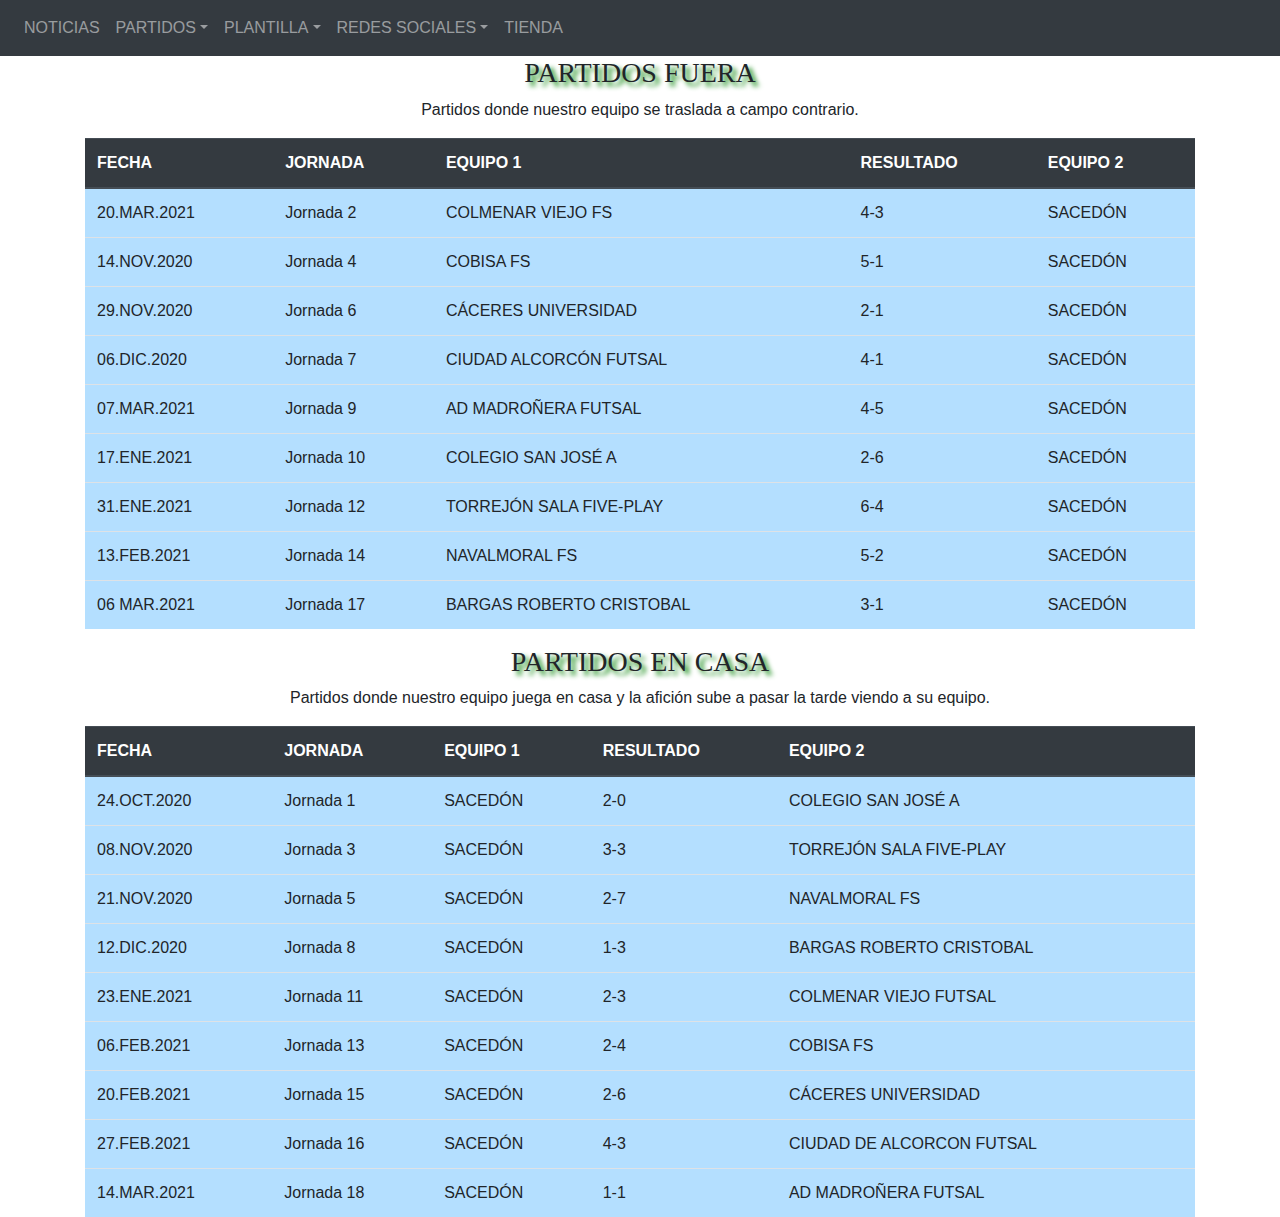
<file: PARTIDOS.html>
<!DOCTYPE html>
<html lang="en">
<head>
  <title>PARTIDOS</title>
  <meta charset="utf-8">
  <meta name="viewport" content="width=device-width, initial-scale=1">
  <link href="main.css" rel="stylesheet">
 <link rel="stylesheet" href="https://maxcdn.bootstrapcdn.com/bootstrap/4.5.2/css/bootstrap.min.css">
  <script src="https://ajax.googleapis.com/ajax/libs/jquery/3.5.1/jquery.min.js"></script>
  <script src="https://cdnjs.cloudflare.com/ajax/libs/popper.js/1.16.0/umd/popper.min.js"></script>
  <script src="https://maxcdn.bootstrapcdn.com/bootstrap/4.5.2/js/bootstrap.min.js"></script>
  <!--ICONO PAGINA-->
  <link rel="shortcut icon" type="imagen/x-icon" href="https://pbs.twimg.com/profile_images/659488701123284992/epoa-cbR.jpg">
  <!--BOTON SUBIR AL INICIO-->
<script type='text/javascript'>

$(document).ready(function(){ 
    $(window).scroll(function(){ 
        if ($(this).scrollTop() > 100) { 
            $('#scroll').fadeIn(); 
        } else { 
            $('#scroll').fadeOut(); 
        } 
    }); 
    $('#scroll').click(function(){ 
        $("html, body").animate({ scrollTop: 0 }, 600); 
        return false; 
    }); 
});
</script>
<style type="text/css">
/* BackToTop button css */
#scroll {
    position:fixed;
    right:10px;
    bottom:10px;
    cursor:pointer;
    width:50px;
    height:50px;
    background-color:#C9FFC9;
    text-indent:-9999px;
    display:none;
    -webkit-border-radius:60px;
    -moz-border-radius:60px;
    border-radius:60px
}
#scroll span {
    position:absolute;
    top:50%;
    left:50%;
    margin-left:-8px;
    margin-top:-12px;
    height:0;
    width:0;
    border:8px solid transparent;
    border-bottom-color:#ffffff
}
#scroll:hover {
    background-color:#C9E4FF;
    opacity:1;filter:"alpha(opacity=100)";
    -ms-filter:"alpha(opacity=100)";
}
/*FIN BOTON SUBIR INICIO*/
</style>
</head>

<body>
<!--BOTON SUBIR ARRIBA-->
<a href="javascript:void(0);" id="scroll" title="Scroll to Top" style="display: none;">Top<span></span></a>
<!--MENU DESPLEGABLE-->
<nav class="navbar navbar-expand-md bg-dark navbar-dark">
  <button class="navbar-toggler" type="button" data-toggle="collapse" data-target="#collapsibleNavbar">
    <span class="navbar-toggler-icon"></span>
  </button>
  <div class="collapse navbar-collapse" id="collapsibleNavbar">
    <ul class="navbar-nav">
      <!--PESTAÑA NOTICIAS-->
      <li class="nav-item">
      <a class="nav-link" href="NOTICIAS.html" target="blank">NOTICIAS</a>  
      </li>
      <!--PESTAÑA PLANTILLA-->
      <li class="nav-item dropdown">
      <a class="nav-link dropdown-toggle" href="#" id="navbardrop" data-toggle="dropdown">PARTIDOS</a>
      <!--SUBMENU PLANTILLA-->
      <div class="dropdown-menu">
         <a class="dropdown-item" href="#">CALENDARIO</a>
        <a class="dropdown-item" href="CLASIFICACION.html" target="blank">CLASIFICACIÓN</a>
         <a class="dropdown-item" href="PARTIDOS2.html" target="blank">CALENDARIO PLAY-OFF</a>
        <a class="dropdown-item" href="CLASIFICACION2.html" target="blank">CLASIFICACIÓN PLAY-OFF</a>
      </div>
      </li>
      <!--PESTAÑA PLANTILLA-->
      <li class="nav-item dropdown">
      <a class="nav-link dropdown-toggle" href="#" id="navbardrop" data-toggle="dropdown">PLANTILLA</a>
      <!--SUBMENU PLANTILLA-->
      <div class="dropdown-menu">
        <a class="dropdown-item" href="PORTEROS.html" target="blank">PORTEROS</a>
        <a class="dropdown-item" href="ALAS.html" target="blank">ALAS</a>
        <a class="dropdown-item" href="PIVOTS.html" target="blank">PIVOTs</a>
         <a class="dropdown-item" href="ALA_PIVOT.html" target="blank">ALA-PIVOT</a>
        <a class="dropdown-item" href="CIERRES.html" target="blank">CIERRES</a>
        <a class="dropdown-item" href="ENTRENADORES.html" target="blank">ENTRENADORES</a>
      </div>
      </li>
      <!--PESTAÑA RRSS (MENÚ DESPLEGABLE II CON BOTONES)-->
      <li class="nav-item dropdown">
      <a class="nav-link dropdown-toggle" href="file:///C:/Users/Dell/Documents/PAGINA_BOOTSTRAP/PORTEROS.html" id="navbardrop" data-toggle="dropdown">REDES SOCIALES</a>
      <!--SUBMENU RRSS-->
      <div class="dropdown-menu">
      <ul class="nav flex-column">
      <a href="https://www.facebook.com/SacedonFs" target="blank" class="btn btn-outline-primary">Facebook <img class="img-fluid" style="height:20px; width:20px; " src="IMAGS_AMARIA/facebook.png"></a>
      <a href="https://www.instagram.com/sacedonfs/?hl=es"target="_blank" class="btn btn-outline-secondary">Instangram <img class="img-fluid" style="height:20px; width:20px; " src="IMAGS_AMARIA/instangram.png"></a>
     <a href="https://twitter.com/SacedonFs?ref_src=twsrc%5Egoogle%7Ctwcamp%5Eserp%7Ctwgr%5Eauthor"target="_blank" class="btn btn-outline-info">Twitter <img class="img-fluid" style="height:20px; width:20px; " src="IMAGS_AMARIA/twitter.png"></a>
      <a href="https://www.youtube.com/channel/UCpov2dPvJPtas-H0lpb6aRg"target="_blank" class="btn btn-outline-danger">Youtube <img class="img-fluid" style="height:20px; width:20px; " src="IMAGS_AMARIA/youtube.png"></a>
      </ul>
      </div>
    </li> <!--FIN PESTAÑA RRSS-->
    <!--PESTAÑA TIENDA-->
    <li class="nav-item">
      <a class="nav-link" href="TIENDA.html" target="blank">TIENDA</a>  
    </li>
    </ul> <!--CIERRE LISTA BARRA-->
  </div>  
</nav><!--FIN MENU DESPLEGABLE-->
<div class="container">
   <h3 style="font-family:verdana" align="center"> PARTIDOS FUERA</h3>
  <p>Partidos donde nuestro equipo se traslada a campo contrario.</p>
  <div class="table-responsible">
  <table class="table" style="background-color: #B4DFFF">
    <thead class="thead-dark">
       <tr>
      <th>FECHA</th>
      <th> JORNADA </th>
      <th>EQUIPO 1</th>
      <th> RESULTADO </th>
      <th>EQUIPO 2</th>
    </tr>
    
    <tr>
      <td>20.MAR.2021</td>
      <td> Jornada 2 </td>
      <td>COLMENAR VIEJO FS</td>
      <td> 4-3</td>
      <td>SACEDÓN</td>
    </tr>

    <tr>
      <td>14.NOV.2020</td>
      <td> Jornada 4 </td>
      <td>COBISA FS</td>
      <td>5-1</td>
      <td>SACEDÓN</td>
    </tr>

    <tr>
      <td>29.NOV.2020</td>
      <td> Jornada 6 </td>
      <td>CÁCERES UNIVERSIDAD</td>
      <td> 2-1</td>
      <td>SACEDÓN</td>
    </tr>

    <tr>
      <td>06.DIC.2020</td>
      <td> Jornada 7 </td>
      <td>CIUDAD ALCORCÓN FUTSAL</td>
      <td>4-1</td>
      <td>SACEDÓN</td>
    </tr>     

    <tr>
      <td>07.MAR.2021</td>
      <td> Jornada 9 </td>
      <td>AD MADROÑERA FUTSAL</td>
      <td> 4-5</td>
      <td>SACEDÓN</td>
    </tr> 

    <tr>
      <td>17.ENE.2021</td>
      <td> Jornada 10 </td>
      <td>COLEGIO SAN JOSÉ A</td>
      <td>2-6</td>
      <td>SACEDÓN</td>
    </tr> 

    <tr>
      <td>31.ENE.2021</td>
      <td> Jornada 12 </td>
      <td>TORREJÓN SALA FIVE-PLAY</td>
      <td>6-4</td>
      <td>SACEDÓN</td>
    </tr> 

    <tr>
      <td>13.FEB.2021</td>
      <td> Jornada 14 </td>
      <td>NAVALMORAL FS</td>
      <td>5-2</td>
      <td>SACEDÓN</td>
    </tr> 

    <tr>
      <td>06 MAR.2021</td>
      <td> Jornada 17 </td>
      <td>BARGAS ROBERTO CRISTOBAL</td>
      <td> 3-1</td>
      <td>SACEDÓN</td>
    </tr>
    </tbody>
  </table>
</div>
</div>
</div>

<div class="container">
  <h3 style="font-family:verdana" align="center"> PARTIDOS EN CASA</h3>
  <p>Partidos donde nuestro equipo juega en casa y la afición sube a pasar la tarde viendo a su equipo.</p>
  <div class="table-responsible">
  <table class="table" style="background-color:#B4DFFF ">
    <thead class="thead-dark">
         <tr>
      <th>FECHA</th>
      <th> JORNADA </th>
      <th>EQUIPO 1</th>
      <th> RESULTADO </th>
      <th>EQUIPO 2</th>
    </tr>
    <tr>
      <td>24.OCT.2020</td>
      <td> Jornada 1 </td>
      <td>SACEDÓN</td>
      <td> 2-0</td>
      <td>COLEGIO SAN JOSÉ A</td>
    </tr>

      <tr>
      <td>08.NOV.2020</td>
      <td> Jornada 3 </td>
      <td>SACEDÓN</td>
      <td> 3-3</td>
      <td>TORREJÓN SALA FIVE-PLAY</td>
    </tr>

    <tr>
      <td>21.NOV.2020</td>
      <td> Jornada 5 </td>
      <td>SACEDÓN</td>
      <td> 2-7</td>
      <td>NAVALMORAL FS</td>
    </tr>

    <tr>
      <td>12.DIC.2020</td>
      <td> Jornada 8 </td>
      <td>SACEDÓN</td>
      <td>1-3</td>
      <td>BARGAS ROBERTO CRISTOBAL</td>
    </tr>

    <tr>
      <td>23.ENE.2021</td>
      <td> Jornada 11 </td>
      <td>SACEDÓN</td>
      <td> 2-3</td>
      <td>COLMENAR VIEJO FUTSAL</td>
    </tr>

    <tr>
      <td>06.FEB.2021</td>
      <td> Jornada 13 </td>
      <td>SACEDÓN</td>
      <td> 2-4</td>
      <td>COBISA FS</td>
    </tr>

    <tr>
      <td>20.FEB.2021</td>
      <td> Jornada 15 </td>
      <td>SACEDÓN</td>
      <td> 2-6</td>
      <td>CÁCERES UNIVERSIDAD</td>
    </tr>

     <tr>
      <td>27.FEB.2021</td>
      <td> Jornada 16 </td>
      <td>SACEDÓN</td>
      <td> 4-3</td>
      <td>CIUDAD DE ALCORCON FUTSAL</td>
    </tr>

    <tr>
      <td>14.MAR.2021</td>
      <td> Jornada 18 </td>
      <td>SACEDÓN</td>
      <td> 1-1</td>
      <td>AD MADROÑERA FUTSAL</td>
    </tr>
    </tbody>
  </table>
</div>
</div>
</div>
</body>
</html>
</file>
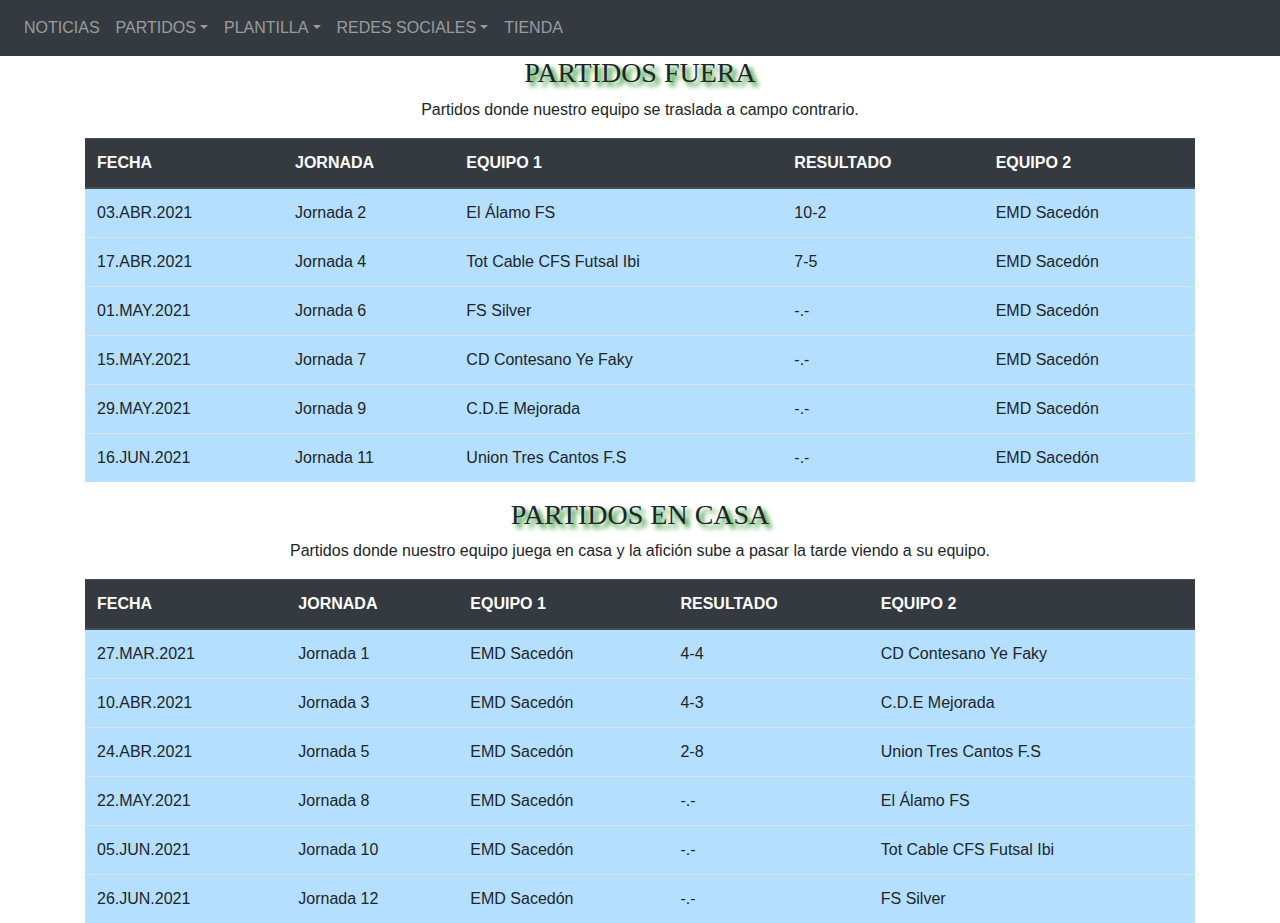
<file: PARTIDOS2.html>
<!DOCTYPE html>
<html lang="en">
<head>
  <title>PARTIDOS PLAY-OFF</title>
  <meta charset="utf-8">
  <meta name="viewport" content="width=device-width, initial-scale=1">
  <link href="main.css" rel="stylesheet">
 <link rel="stylesheet" href="https://maxcdn.bootstrapcdn.com/bootstrap/4.5.2/css/bootstrap.min.css">
  <script src="https://ajax.googleapis.com/ajax/libs/jquery/3.5.1/jquery.min.js"></script>
  <script src="https://cdnjs.cloudflare.com/ajax/libs/popper.js/1.16.0/umd/popper.min.js"></script>
  <script src="https://maxcdn.bootstrapcdn.com/bootstrap/4.5.2/js/bootstrap.min.js"></script>
  <!--ICONO PAGINA-->
  <link rel="shortcut icon" type="imagen/x-icon" href="https://pbs.twimg.com/profile_images/659488701123284992/epoa-cbR.jpg">
  <!--BOTON SUBIR AL INICIO-->
<script type='text/javascript'>

$(document).ready(function(){ 
    $(window).scroll(function(){ 
        if ($(this).scrollTop() > 100) { 
            $('#scroll').fadeIn(); 
        } else { 
            $('#scroll').fadeOut(); 
        } 
    }); 
    $('#scroll').click(function(){ 
        $("html, body").animate({ scrollTop: 0 }, 600); 
        return false; 
    }); 
});
</script>
<style type="text/css">
/* BackToTop button css */
#scroll {
    position:fixed;
    right:10px;
    bottom:10px;
    cursor:pointer;
    width:50px;
    height:50px;
    background-color:#C9FFC9;
    text-indent:-9999px;
    display:none;
    -webkit-border-radius:60px;
    -moz-border-radius:60px;
    border-radius:60px
}
#scroll span {
    position:absolute;
    top:50%;
    left:50%;
    margin-left:-8px;
    margin-top:-12px;
    height:0;
    width:0;
    border:8px solid transparent;
    border-bottom-color:#ffffff
}
#scroll:hover {
    background-color:#C9E4FF;
    opacity:1;filter:"alpha(opacity=100)";
    -ms-filter:"alpha(opacity=100)";
}
/*FIN BOTON SUBIR INICIO*/
</style>
</head>

<body>
<!--BOTON SUBIR ARRIBA-->
<a href="javascript:void(0);" id="scroll" title="Scroll to Top" style="display: none;">Top<span></span></a>
<!--MENU DESPLEGABLE-->
<nav class="navbar navbar-expand-md bg-dark navbar-dark">
  <button class="navbar-toggler" type="button" data-toggle="collapse" data-target="#collapsibleNavbar">
    <span class="navbar-toggler-icon"></span>
  </button>
  <div class="collapse navbar-collapse" id="collapsibleNavbar">
    <ul class="navbar-nav">
      <!--PESTAÑA NOTICIAS-->
      <li class="nav-item">
      <a class="nav-link" href="NOTICIAS.html" target="blank">NOTICIAS</a>  
      </li>
      <!--PESTAÑA PARTIDOS-->
      <li class="nav-item dropdown">
      <a class="nav-link dropdown-toggle" href="#" id="navbardrop" data-toggle="dropdown">PARTIDOS</a>
      <!--SUBMENU PARTIDOS-->
      <div class="dropdown-menu">
        <a class="dropdown-item" href="PARTIDOS.html" target="blank">CALENDARIO</a>
        <a class="dropdown-item" href="CLASIFICACION.html" target="blank">CLASIFICACIÓN</a>
        <a class="dropdown-item" href="#">CALENDARIO PLAY-OFF</a>
        <a class="dropdown-item" href="CLASIFICACION2.html" target="blank">CLASIFICACIÓN PLAY-OFF</a>
      </div>
      </li>
      <!--PESTAÑA PLANTILLA-->
      <li class="nav-item dropdown">
      <a class="nav-link dropdown-toggle" href="#" id="navbardrop" data-toggle="dropdown">PLANTILLA</a>
      <!--SUBMENU PLANTILLA-->
      <div class="dropdown-menu">
        <a class="dropdown-item" href="PORTEROS.html" target="blank">PORTEROS</a>
        <a class="dropdown-item" href="ALAS.html" target="blank">ALAS</a>
        <a class="dropdown-item" href="PIVOTS.html" target="blank">PIVOTs</a>
         <a class="dropdown-item" href="ALA_PIVOT.html" target="blank">ALA-PIVOT</a>
        <a class="dropdown-item" href="CIERRES.html" target="blank">CIERRES</a>
        <a class="dropdown-item" href="ENTRENADORES.html" target="blank">ENTRENADORES</a>
      </div>
      </li>
      <!--PESTAÑA RRSS (MENÚ DESPLEGABLE II CON BOTONES)-->
      <li class="nav-item dropdown">
      <a class="nav-link dropdown-toggle" href="file:///C:/Users/Dell/Documents/PAGINA_BOOTSTRAP/PORTEROS.html" id="navbardrop" data-toggle="dropdown">REDES SOCIALES</a>
      <!--SUBMENU RRSS-->
      <div class="dropdown-menu">
      <ul class="nav flex-column">
      <a href="https://www.facebook.com/SacedonFs" target="blank" class="btn btn-outline-primary">Facebook <img class="img-fluid" style="height:20px; width:20px; " src="IMAGS_AMARIA/facebook.png"></a>
      <a href="https://www.instagram.com/sacedonfs/?hl=es"target="_blank" class="btn btn-outline-secondary">Instangram <img class="img-fluid" style="height:20px; width:20px; " src="IMAGS_AMARIA/instangram.png"></a>
     <a href="https://twitter.com/SacedonFs?ref_src=twsrc%5Egoogle%7Ctwcamp%5Eserp%7Ctwgr%5Eauthor"target="_blank" class="btn btn-outline-info">Twitter <img class="img-fluid" style="height:20px; width:20px; " src="IMAGS_AMARIA/twitter.png"></a>
      <a href="https://www.youtube.com/channel/UCpov2dPvJPtas-H0lpb6aRg"target="_blank" class="btn btn-outline-danger">Youtube <img class="img-fluid" style="height:20px; width:20px; " src="IMAGS_AMARIA/youtube.png"></a>
      </ul>
      </div>
    </li> <!--FIN PESTAÑA RRSS-->
    <!--PESTAÑA TIENDA-->
    <li class="nav-item">
      <a class="nav-link" href="TIENDA.html" target="blank">TIENDA</a>  
    </li>
    </ul> <!--CIERRE LISTA BARRA-->
  </div>  
</nav><!--FIN MENU DESPLEGABLE-->
<div class="container">
   <h3 style="font-family:verdana" align="center"> PARTIDOS FUERA</h3>
  <p>Partidos donde nuestro equipo se traslada a campo contrario.</p>
  <div class="table-responsible">
  <table class="table" style="background-color: #B4DFFF">
    <thead class="thead-dark">
       <tr>
      <th>FECHA</th>
      <th> JORNADA </th>
      <th>EQUIPO 1</th>
      <th> RESULTADO </th>
      <th>EQUIPO 2</th>
    </tr>
      <tr>
      <td>03.ABR.2021</td>
      <td> Jornada 2 </td>
      <td>El Álamo FS</td>
      <td> 10-2</td>
      <td>EMD Sacedón</td>
    </tr>

    <tr>
      <td>17.ABR.2021</td>
      <td> Jornada 4 </td>
      <td>Tot Cable CFS Futsal Ibi</td>
      <td>7-5</td>
      <td>EMD Sacedón</td>
    </tr>     

    <tr>
      <td>01.MAY.2021</td>
      <td> Jornada 6 </td>
      <td>FS Silver</td>
      <td> -.-</td>
      <td>EMD Sacedón</td>
    </tr> 

    <tr>
      <td>15.MAY.2021</td>
      <td> Jornada 7 </td>
      <td>CD Contesano Ye Faky</td>
      <td>-.-</td>
      <td>EMD Sacedón</td>
    </tr> 

    <tr>
      <td>29.MAY.2021</td>
      <td> Jornada 9 </td>
      <td>C.D.E Mejorada</td>
      <td>-.-</td>
      <td>EMD Sacedón</td>
    </tr> 

    <tr>
      <td>16.JUN.2021</td>
      <td> Jornada 11 </td>
      <td>Union Tres Cantos F.S</td>
      <td>-.-</td>
      <td>EMD Sacedón</td>
    </tr> 

    </tbody>
  </table>
</div>
</div>
</div>

<div class="container">
  <h3 style="font-family:verdana" align="center"> PARTIDOS EN CASA</h3>
  <p>Partidos donde nuestro equipo juega en casa y la afición sube a pasar la tarde viendo a su equipo.</p>
  <div class="table-responsible">
  <table class="table" style="background-color:#B4DFFF ">
    <thead class="thead-dark">
        <tr>
      <th>FECHA</th>
      <th> JORNADA </th>
      <th>EQUIPO 1</th>
      <th> RESULTADO </th>
      <th>EQUIPO 2</th>
    </tr>
    <tr>
      <td>27.MAR.2021</td>
      <td> Jornada 1 </td>
      <td>EMD Sacedón</td>
      <td>4-4</td>
      <td>CD Contesano Ye Faky</td>
    </tr>
      <tr>
      <td>10.ABR.2021</td>
      <td> Jornada 3 </td>
      <td>EMD Sacedón</td>
      <td>4-3</td>
      <td>C.D.E Mejorada</td>
    </tr>

    <tr>
      <td>24.ABR.2021</td>
      <td> Jornada 5 </td>
      <td>EMD Sacedón</td>
      <td>2-8</td>
      <td>Union Tres Cantos F.S</td>
    </tr>

    <tr>
      <td>22.MAY.2021</td>
      <td> Jornada 8 </td>
      <td>EMD Sacedón</td>
      <td>-.-</td>
      <td>El Álamo FS</td>
    </tr>

    <tr>
      <td>05.JUN.2021</td>
      <td> Jornada 10 </td>
      <td>EMD Sacedón</td>
      <td>-.-</td>
      <td>Tot Cable CFS Futsal Ibi</td>
    </tr>

    <tr>
      <td>26.JUN.2021</td>
      <td> Jornada 12 </td>
      <td>EMD Sacedón</td>
      <td>-.-</td>
      <td>FS Silver</td>
    </tr>

    </tbody>
  </table>
</div>
</div>
</div>
</body>
</html>
</file>
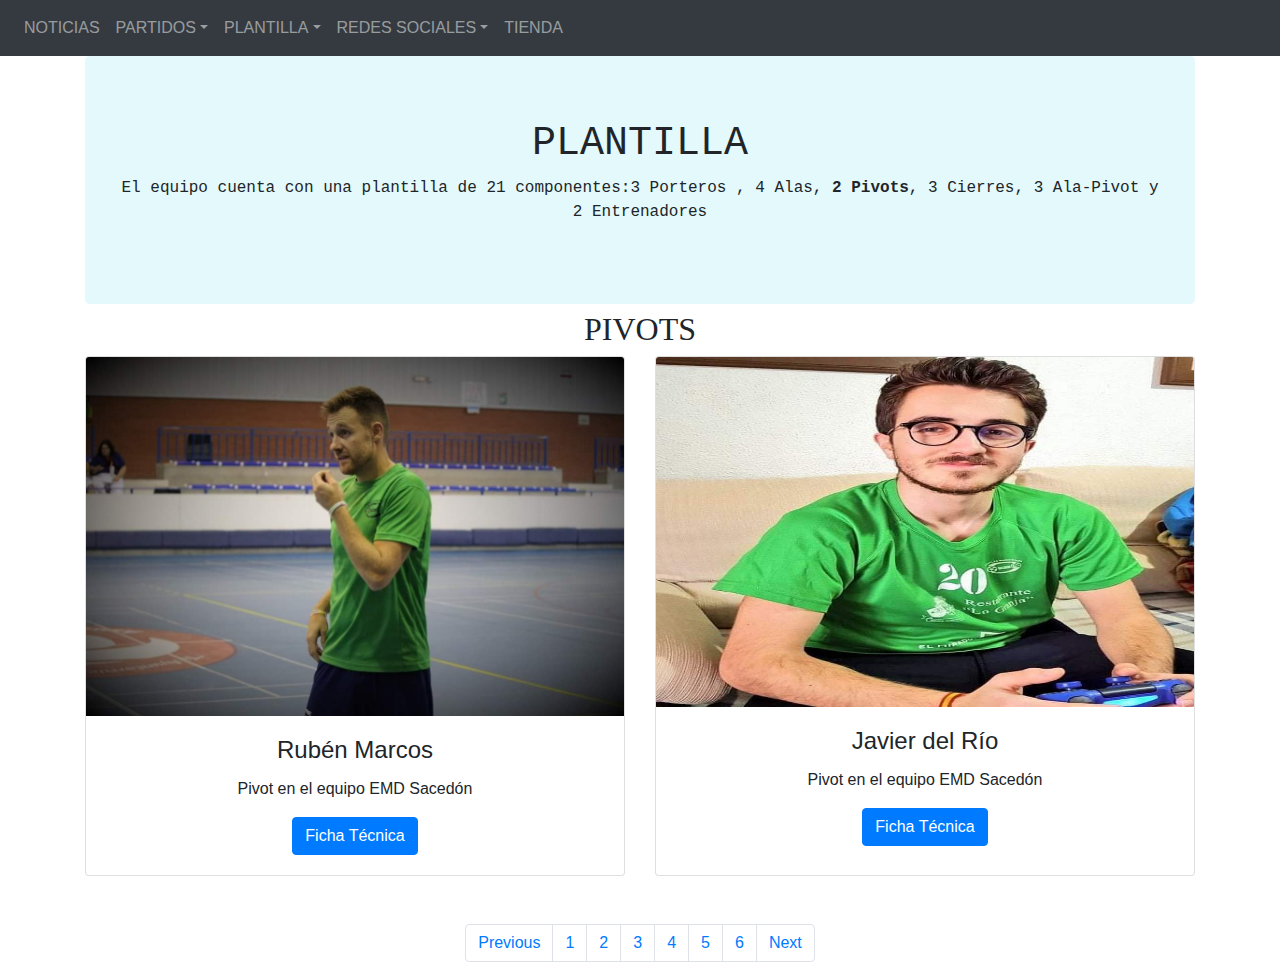
<file: PIVOTS.html>
<!DOCTYPE html>
<html lang="en">
<head>
  <title>PLANTILLA</title>
  <meta charset="utf-8">
  <meta name="viewport" content="width=device-width, initial-scale=1">
  <link href="main.css" rel="stylesheet">
  <link rel="stylesheet" href="https://maxcdn.bootstrapcdn.com/bootstrap/4.5.2/css/bootstrap.min.css">
  <script src="https://ajax.googleapis.com/ajax/libs/jquery/3.5.1/jquery.min.js"></script>
  <script src="https://cdnjs.cloudflare.com/ajax/libs/popper.js/1.16.0/umd/popper.min.js"></script>
  <script src="https://maxcdn.bootstrapcdn.com/bootstrap/4.5.2/js/bootstrap.min.js"></script>
  <!--ICONO PAGINA-->
  <link rel="shortcut icon" type="imagen/x-icon" href="https://pbs.twimg.com/profile_images/659488701123284992/epoa-cbR.jpg">
</head>
<body>
  <a href="javascript:void(0);" id="scroll" title="Scroll to Top" style="display: none;">Top<span></span></a>
<!--MENU DESPLEGABLE-->
<nav class="navbar navbar-expand-md bg-dark navbar-dark">
  <button class="navbar-toggler" type="button" data-toggle="collapse" data-target="#collapsibleNavbar">
    <span class="navbar-toggler-icon"></span>
  </button>
  <div class="collapse navbar-collapse" id="collapsibleNavbar">
    <ul class="navbar-nav">
      <!--PESTAÑA NOTICIAS-->
      <li class="nav-item">
      <a class="nav-link" href="NOTICIAS.html" target="blank">NOTICIAS</a>  
      </li>
      <!--PESTAÑA PLANTILLA-->
      <li class="nav-item dropdown">
      <a class="nav-link dropdown-toggle" href="#" id="navbardrop" data-toggle="dropdown">PARTIDOS</a>
      <!--SUBMENU PLANTILLA-->
      <div class="dropdown-menu">
         <a class="dropdown-item" href="PARTIDOS.html" target="blank">CALENDARIO</a>
        <a class="dropdown-item" href="CLASIFICACION.html" target="blank">CLASIFICACIÓN</a>
         <a class="dropdown-item" href="PARTIDOS2.html" target="blank">CALENDARIO PLAY-OFF</a>
        <a class="dropdown-item" href="CLASIFICACION2.html" target="blank">CLASIFICACIÓN PLAY-OFF</a>
      </div>
      </li>
      <!--PESTAÑA PLANTILLA-->
      <li class="nav-item dropdown">
      <a class="nav-link dropdown-toggle" href="#" id="navbardrop" data-toggle="dropdown">PLANTILLA</a>
      <!--SUBMENU PLANTILLA-->
      <div class="dropdown-menu">
        <a class="dropdown-item" href="PORTEROS.html" target="blank">PORTEROS</a>
        <a class="dropdown-item" href="ALAS.html" target="blank">ALAS</a>
        <a class="dropdown-item" href="PIVOTS.html" target="blank">PIVOTs</a>
         <a class="dropdown-item" href="ALA_PIVOT.html" target="blank">ALA-PIVOT</a>
        <a class="dropdown-item" href="CIERRES.html" target="blank">CIERRES</a>
        <a class="dropdown-item" href="ENTRENADORES.html" target="blank">ENTRENADORES</a>
      </div>
      </li>
      <!--PESTAÑA RRSS (MENÚ DESPLEGABLE II CON BOTONES)-->
      <li class="nav-item dropdown">
      <a class="nav-link dropdown-toggle" href="file:///C:/Users/Dell/Documents/PAGINA_BOOTSTRAP/PORTEROS.html" id="navbardrop" data-toggle="dropdown">REDES SOCIALES</a>
      <!--SUBMENU RRSS-->
      <div class="dropdown-menu">
      <ul class="nav flex-column">
      <a href="https://www.facebook.com/SacedonFs" target="blank" class="btn btn-outline-primary">Facebook <img class="img-fluid" style="height:20px; width:20px; " src="IMAGS_AMARIA/facebook.png"></a>
      <a href="https://www.instagram.com/sacedonfs/?hl=es"target="_blank" class="btn btn-outline-secondary">Instangram <img class="img-fluid" style="height:20px; width:20px; " src="IMAGS_AMARIA/instangram.png"></a>
     <a href="https://twitter.com/SacedonFs?ref_src=twsrc%5Egoogle%7Ctwcamp%5Eserp%7Ctwgr%5Eauthor"target="_blank" class="btn btn-outline-info">Twitter <img class="img-fluid" style="height:20px; width:20px; " src="IMAGS_AMARIA/twitter.png"></a>
      <a href="https://www.youtube.com/channel/UCpov2dPvJPtas-H0lpb6aRg"target="_blank" class="btn btn-outline-danger">Youtube <img class="img-fluid" style="height:20px; width:20px; " src="IMAGS_AMARIA/youtube.png"></a>
      </ul>
      </div>
    </li> <!--FIN PESTAÑA RRSS-->
    <!--PESTAÑA TIENDA-->
    <li class="nav-item">
      <a class="nav-link" href="TIENDA.html" target="blank">TIENDA</a>  
    </li>
    </ul> <!--CIERRE LISTA BARRA-->
  </div>  
</nav><!--FIN MENU DESPLEGABLE-->
<!--JUMBOTRON-->
<div class="container">
  <div class="jumbotron no-margin">
    <h1 align="center" style = "font-family:courier;">PLANTILLA</h1>     
  <p align="center" style = "font-family:courier;">El equipo cuenta con una plantilla de 21 componentes:3 Porteros , 4 Alas, <b>2 Pivots</b>, 3 Cierres, 3 Ala-Pivot y 2 Entrenadores </p>
  </div>
</div>
<div class="container">
  <h2 align="center" style="font-family: verdana; font-size: 18">PIVOTS</h2>
<!--CARTAS-->
  <div class="card-deck mb-5" align="center" style="margin-top: 2px;">
  <div class="card">
    <img class="card-img-top" src="IMAGS_AMARIA/maceda.jpg" alt="Card image" style="width:100%">
    <div class="card-body">
      <h4 class="card-title" align="center">Rubén Marcos</h4>
      <p class="card-text" align="center">Pivot en el equipo EMD Sacedón</p>
      <a href="#" class="btn btn-primary">Ficha Técnica</a>
    </div>
  </div>
  <div class="card">
    <img class="card-img-top" src="IMAGS_AMARIA/javi.jpg" alt="Card image" style="width:100%; height: 350px">
    <div class="card-body">
      <h4 class="card-title" align="center">Javier del Río</h4>
      <p class="card-text" align="center">Pivot en el equipo EMD Sacedón</p>
      <a href="#" class="btn btn-primary">Ficha Técnica</a>
    </div>
  </div>
</div>
<ul class="pagination justify-content-center">
    <li class="page-item"><a class="page-link" href="ALAS.html">Previous</a></li>
    <li class="page-item"><a class="page-link" href="PORTEROS.html">1</a></li>
    <li class="page-item"><a class="page-link" href="ALAS.html">2</a></li>
    <li class="page-item"><a class="page-link" href="javascript:void(0);">3</a></li>
    <li class="page-item"><a class="page-link" href="ALA_PIVOT.html">4</a></li>
    <li class="page-item"><a class="page-link" href="CIERRES.html">5</a></li>
    <li class="page-item"><a class="page-link" href="ENTRENADORES.html">6</a></li>
    <li class="page-item"><a class="page-link" href="ALA_PIVOT.html">Next</a></li>
  </ul>
</div>
</body>
</html>
</file>
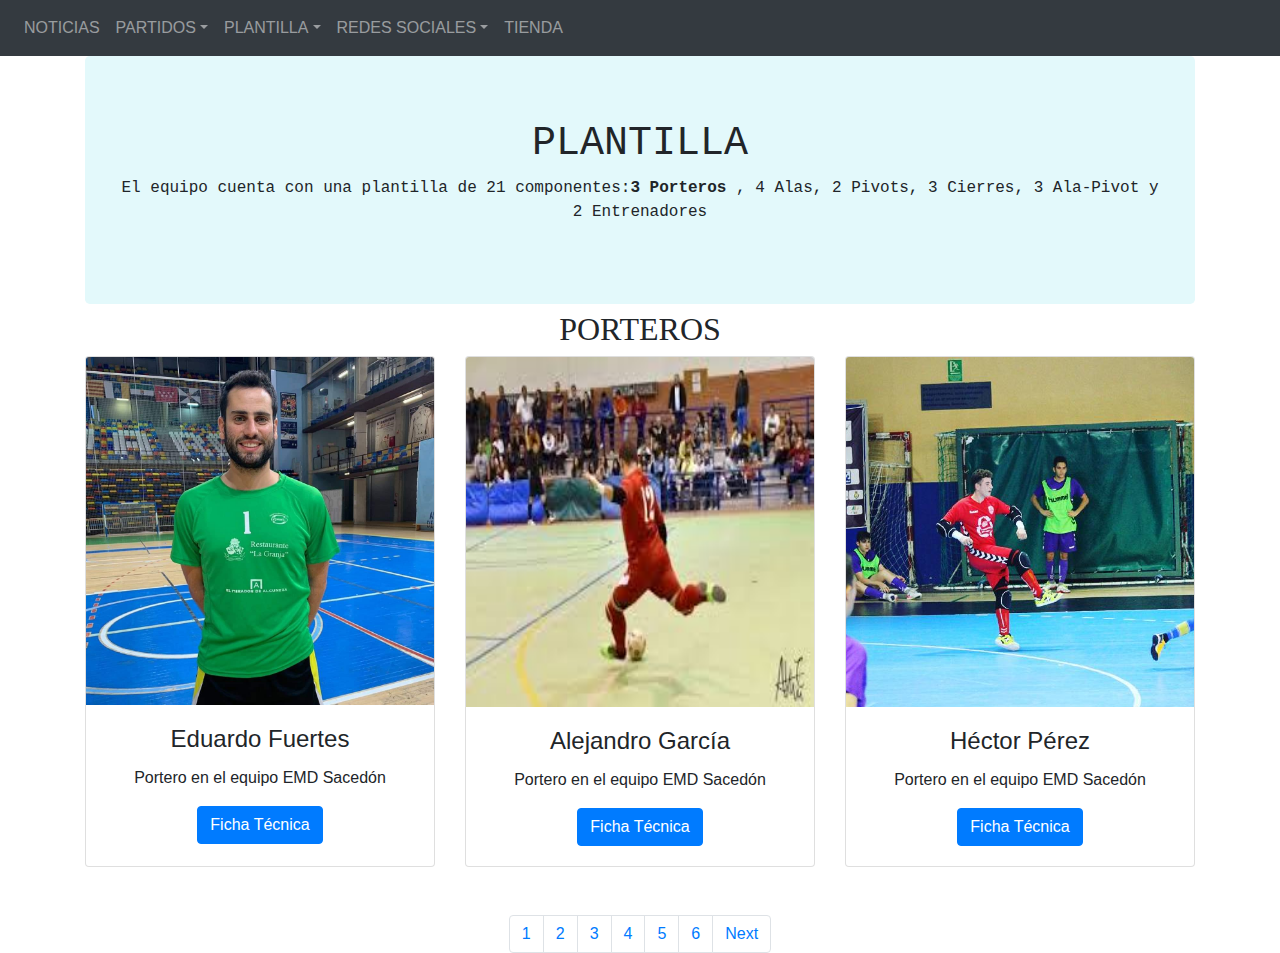
<file: PORTEROS.html>
<!DOCTYPE html>
<html lang="en">
<head>
  <title>PORTEROS</title>
  <meta charset="utf-8">
  <meta name="viewport" content="width=device-width, initial-scale=1">
  <link href="main.css" rel="stylesheet">
  <link rel="stylesheet" href="https://maxcdn.bootstrapcdn.com/bootstrap/4.5.2/css/bootstrap.min.css">
  <script src="https://ajax.googleapis.com/ajax/libs/jquery/3.5.1/jquery.min.js"></script>
  <script src="https://cdnjs.cloudflare.com/ajax/libs/popper.js/1.16.0/umd/popper.min.js"></script>
  <script src="https://maxcdn.bootstrapcdn.com/bootstrap/4.5.2/js/bootstrap.min.js"></script><!--ICONO PAGINA-->
  <link rel="shortcut icon" type="imagen/x-icon" href="https://pbs.twimg.com/profile_images/659488701123284992/epoa-cbR.jpg">
</head>
<body>
  <a href="javascript:void(0);" id="scroll" title="Scroll to Top" style="display: none;">Top<span></span></a>
<!--MENU DESPLEGABLE-->
<nav class="navbar navbar-expand-md bg-dark navbar-dark">
  <button class="navbar-toggler" type="button" data-toggle="collapse" data-target="#collapsibleNavbar">
    <span class="navbar-toggler-icon"></span>
  </button>
  <div class="collapse navbar-collapse" id="collapsibleNavbar">
    <ul class="navbar-nav">
      <!--PESTAÑA NOTICIAS-->
      <li class="nav-item">
      <a class="nav-link" href="NOTICIAS.html" target="blank">NOTICIAS</a>  
      </li>
      <!--PESTAÑA PLANTILLA-->
      <li class="nav-item dropdown">
      <a class="nav-link dropdown-toggle" href="#" id="navbardrop" data-toggle="dropdown">PARTIDOS</a>
      <!--SUBMENU PLANTILLA-->
      <div class="dropdown-menu">
         <a class="dropdown-item" href="PARTIDOS.html" target="blank">CALENDARIO</a>
        <a class="dropdown-item" href="CLASIFICACION.html" target="blank">CLASIFICACIÓN</a>
         <a class="dropdown-item" href="PARTIDOS2.html" target="blank">CALENDARIO PLAY-OFF</a>
        <a class="dropdown-item" href="CLASIFICACION2.html" target="blank">CLASIFICACIÓN PLAY-OFF</a>
      </div>
      </li>
      <!--PESTAÑA PLANTILLA-->
      <li class="nav-item dropdown">
      <a class="nav-link dropdown-toggle" href="#" id="navbardrop" data-toggle="dropdown">PLANTILLA</a>
      <!--SUBMENU PLANTILLA-->
      <div class="dropdown-menu">
        <a class="dropdown-item" href="PORTEROS.html" target="blank">PORTEROS</a>
        <a class="dropdown-item" href="ALAS.html" target="blank">ALAS</a>
        <a class="dropdown-item" href="PIVOTS.html" target="blank">PIVOTs</a>
         <a class="dropdown-item" href="ALA_PIVOT.html" target="blank">ALA-PIVOT</a>
        <a class="dropdown-item" href="CIERRES.html" target="blank">CIERRES</a>
        <a class="dropdown-item" href="ENTRENADORES.html" target="blank">ENTRENADORES</a>
      </div>
      </li>
      <!--PESTAÑA RRSS (MENÚ DESPLEGABLE II CON BOTONES)-->
      <li class="nav-item dropdown">
      <a class="nav-link dropdown-toggle" href="file:///C:/Users/Dell/Documents/PAGINA_BOOTSTRAP/PORTEROS.html" id="navbardrop" data-toggle="dropdown">REDES SOCIALES</a>
      <!--SUBMENU RRSS-->
      <div class="dropdown-menu">
      <ul class="nav flex-column">
    <a href="https://www.facebook.com/SacedonFs" target="blank" class="btn btn-outline-primary">Facebook <img class="img-fluid" style="height:20px; width:20px; " src="IMAGS_AMARIA/facebook.png"></a>
      <a href="https://www.instagram.com/sacedonfs/?hl=es"target="_blank" class="btn btn-outline-secondary">Instangram <img class="img-fluid" style="height:20px; width:20px; " src="IMAGS_AMARIA/instangram.png"></a>
     <a href="https://twitter.com/SacedonFs?ref_src=twsrc%5Egoogle%7Ctwcamp%5Eserp%7Ctwgr%5Eauthor"target="_blank" class="btn btn-outline-info">Twitter <img class="img-fluid" style="height:20px; width:20px; " src="IMAGS_AMARIA/twitter.png"></a>
      <a href="https://www.youtube.com/channel/UCpov2dPvJPtas-H0lpb6aRg"target="_blank" class="btn btn-outline-danger">Youtube <img class="img-fluid" style="height:20px; width:20px; " src="IMAGS_AMARIA/youtube.png"></a>
      </ul>
      </div>
    </li> <!--FIN PESTAÑA RRSS-->
    <!--PESTAÑA TIENDA-->
    <li class="nav-item">
      <a class="nav-link" href="TIENDA.html" target="blank">TIENDA</a>  
    </li>
    </ul> <!--CIERRE LISTA BARRA-->
  </div>  
</nav><!--FIN MENU DESPLEGABLE-->
<!--JUMBOTRON-->
<div class="container">
  <div class="jumbotron no-margin">
    <h1 align="center" style = "font-family:courier;">PLANTILLA</h1>     
  <p align="center" style = "font-family:courier;">El equipo cuenta con una plantilla de 21 componentes:<b>3 Porteros</b> , 4 Alas, 2 Pivots, 3 Cierres, 3 Ala-Pivot y 2 Entrenadores </p>
  </div>
</div>
<div class="container">
  <h2 align="center" style="font-family: verdana; font-size: 18">PORTEROS</h2>
<!--CARTAS-->
  <div class="card-deck mb-5" align="center" style="margin-top: 2px;">
  <div class="card">
    <img class="card-img-top" src="IMAGS_AMARIA/edu.jpg" alt="Card image" style="width:100%">
    <div class="card-body">
      <h4 class="card-title" align="center">Eduardo Fuertes</h4>
      <p class="card-text" align="center">Portero en el equipo EMD Sacedón</p>
      <a href="#" class="btn btn-primary">Ficha Técnica</a>
    </div>
  </div>
  <div class="card">
    <img class="card-img-top" src="IMAGS_AMARIA/alex.jpg" alt="Card image" style="width:100%; height: 350px">
    <div class="card-body">
      <h4 class="card-title" align="center">Alejandro García</h4>
      <p class="card-text" align="center">Portero en el equipo EMD Sacedón</p>
      <a href="#" class="btn btn-primary">Ficha Técnica</a>
    </div>
  </div>
  <div class="card">
    <img class="card-img-top" src="IMAGS_AMARIA/hector.jpg" alt="Card image" style="width:100%; height: 350px">
    <div class="card-body">
      <h4 class="card-title" align="center">Héctor Pérez</h4>
      <p class="card-text" align="center">Portero en el equipo EMD Sacedón</p>
      <a href="#" class="btn btn-primary">Ficha Técnica</a>
    </div>
  </div>
</div>
<ul class="pagination justify-content-center">
    <li class="page-item"><a class="page-link" href="javascript:void(0);">1</a></li>
    <li class="page-item"><a class="page-link" href="ALAS.html">2</a></li>
    <li class="page-item"><a class="page-link" href="PIVOTS.html">3</a></li>
    <li class="page-item"><a class="page-link" href="ALA_PIVOT.html">4</a></li>
    <li class="page-item"><a class="page-link" href="CIERRES.html">5</a></li>
     <li class="page-item"><a class="page-link" href="ENTRENADORES.html">6</a></li>
    <li class="page-item"><a class="page-link" href="ALAS.html">Next</a></li>
  </ul>
</div>
</body>
</html>
</file>
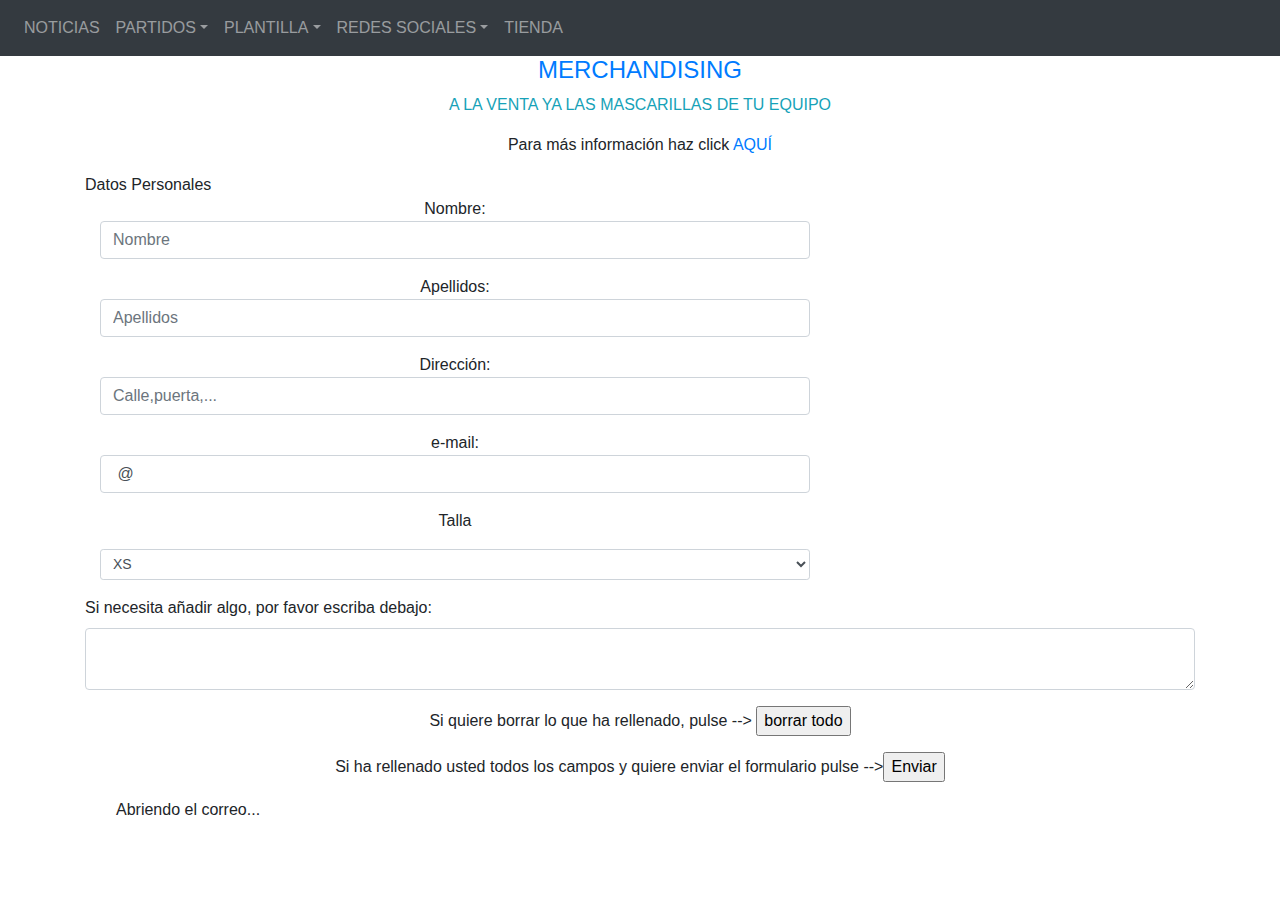
<file: TIENDA.html>
<!DOCTYPE HTML>
<html>
<head>
  <title>TIENDA</title>
<head>
  <title>Bootstrap Example</title>
  <meta charset="utf-8">
  <meta name="viewport" content="width=device-width, initial-scale=1">
   <link href="main.css" rel="stylesheet">
  <link rel="stylesheet" href="https://maxcdn.bootstrapcdn.com/bootstrap/4.5.2/css/bootstrap.min.css">
  <script src="https://ajax.googleapis.com/ajax/libs/jquery/3.5.1/jquery.min.js"></script>
  <script src="https://cdnjs.cloudflare.com/ajax/libs/popper.js/1.16.0/umd/popper.min.js"></script>
  <script src="https://maxcdn.bootstrapcdn.com/bootstrap/4.5.2/js/bootstrap.min.js"></script>
</head>
  <link rel="stylesheet" href="https://use.fontawesome.com/releases/v5.7.0/css/all.css" integrity="sha384-lZN37f5QGtY3VHgisS14W3ExzMWZxybE1SJSEsQp9S+oqd12jhcu+A56Ebc1zFSJ" crossorigin="anonymous">
<link rel="stylesheet" href="https://use.fontawesome.com/releases/v5.7.0/css/all.css" integrity="sha384-lZN37f5QGtY3VHgisS14W3ExzMWZxybE1SJSEsQp9S+oqd12jhcu+A56Ebc1zFSJ" crossorigin="anonymous">
<link rel="stylesheet" href="https://cdnjs.cloudflare.com/ajax/libs/font-awesome/4.7.0/css/font-awesome.min.css">
</head>
<!--ICONO PAGINA-->
  <link rel="shortcut icon" type="imagen/x-icon" href="https://pbs.twimg.com/profile_images/659488701123284992/epoa-cbR.jpg">
<body>
  <a href="javascript:void(0);" id="scroll" title="Scroll to Top" style="display: none;">Top<span></span></a>
<!--MENU DESPLEGABLE-->
<nav class="navbar navbar-expand-md bg-dark navbar-dark">
  <button class="navbar-toggler" type="button" data-toggle="collapse" data-target="#collapsibleNavbar">
    <span class="navbar-toggler-icon"></span>
  </button>
  <div class="collapse navbar-collapse" id="collapsibleNavbar">
    <ul class="navbar-nav">
      <!--PESTAÑA NOTICIAS-->
      <li class="nav-item">
      <a class="nav-link" href="NOTICIAS.html" target="blank">NOTICIAS</a>  
      </li>
      <!--PESTAÑA PLANTILLA-->
      <li class="nav-item dropdown">
      <a class="nav-link dropdown-toggle" href="#" id="navbardrop" data-toggle="dropdown">PARTIDOS</a>
      <!--SUBMENU PLANTILLA-->
      <div class="dropdown-menu">
         <a class="dropdown-item" href="PARTIDOS.html" target="blank">CALENDARIO</a>
        <a class="dropdown-item" href="CLASIFICACION.html" target="blank">CLASIFICACIÓN</a>
         <a class="dropdown-item" href="PARTIDOS2.html" target="blank">CALENDARIO PLAY-OFF</a>
        <a class="dropdown-item" href="CLASIFICACION2.html" target="blank">CLASIFICACIÓN PLAY-OFF</a>
      </div>
      </li>
      <!--PESTAÑA PLANTILLA-->
      <li class="nav-item dropdown">
      <a class="nav-link dropdown-toggle" href="#" id="navbardrop" data-toggle="dropdown">PLANTILLA</a>
      <!--SUBMENU PLANTILLA-->
      <div class="dropdown-menu">
        <a class="dropdown-item" href="PORTEROS.html" target="blank">PORTEROS</a>
        <a class="dropdown-item" href="ALAS.html" target="blank">ALAS</a>
        <a class="dropdown-item" href="PIVOTS.html" target="blank">PIVOTs</a>
         <a class="dropdown-item" href="ALA_PIVOT.html" target="blank">ALA-PIVOT</a>
        <a class="dropdown-item" href="CIERRES.html" target="blank">CIERRES</a>
        <a class="dropdown-item" href="ENTRENADORES.html" target="blank">ENTRENADORES</a>
      </div>
      </li>
      <!--PESTAÑA RRSS (MENÚ DESPLEGABLE II CON BOTONES)-->
      <li class="nav-item dropdown">
      <a class="nav-link dropdown-toggle" href="file:///C:/Users/Dell/Documents/PAGINA_BOOTSTRAP/PORTEROS.html" id="navbardrop" data-toggle="dropdown">REDES SOCIALES</a>
      <!--SUBMENU RRSS-->
      <div class="dropdown-menu">
      <ul class="nav flex-column">
      <a href="https://www.facebook.com/SacedonFs" target="blank" class="btn btn-outline-primary">Facebook <img class="img-fluid" style="height:20px; width:20px; " src="IMAGS_AMARIA/facebook.png"></a>
      <a href="https://www.instagram.com/sacedonfs/?hl=es"target="_blank" class="btn btn-outline-secondary">Instangram <img class="img-fluid" style="height:20px; width:20px; " src="IMAGS_AMARIA/instangram.png"></a>
     <a href="https://twitter.com/SacedonFs?ref_src=twsrc%5Egoogle%7Ctwcamp%5Eserp%7Ctwgr%5Eauthor"target="_blank" class="btn btn-outline-info">Twitter <img class="img-fluid" style="height:20px; width:20px; " src="IMAGS_AMARIA/twitter.png"></a>
      <a href="https://www.youtube.com/channel/UCpov2dPvJPtas-H0lpb6aRg"target="_blank" class="btn btn-outline-danger">Youtube <img class="img-fluid" style="height:20px; width:20px; " src="IMAGS_AMARIA/youtube.png"></a>
      </ul>
      </div>
    </li> <!--FIN PESTAÑA RRSS-->
    <!--PESTAÑA TIENDA-->
    <li class="nav-item">
      <a class="nav-link" href="TIENDA.html" target="blank">TIENDA</a>  
    </li>
    </ul> <!--CIERRE LISTA BARRA-->
  </div>  
</nav><!--FIN MENU DESPLEGABLE-->
<!--TITULO Y ENLACE-->
<div class="container">
<h4 align="center" class="text-primary"> MERCHANDISING</h4>
<p align="center" class="text-info"> A LA VENTA YA LAS MASCARILLAS DE TU EQUIPO </p>
<!--FOMRULARIO-->
    <div class="row">
        <div class="col-md-12">
        <form class="form-horizontal" method="post" action="mailto:emdsacedon@gmail.com" method="post" enctype="text/plain">
             <p> Para más información haz click <a href="https://www.facebook.com/SacedonFs/photos/a.1714174448604375/3628645983823869/?type=3" target="_blank">AQUÍ</a></p>
            <fieldset>
                 <p1> Datos Personales</p1>
                    <div class="form-group">
                        <div class="col-md-8">
                        <p>Nombre:  <input id="fname" name="Nombre" type="text" placeholder="Nombre" class="form-control"></p>
                        </div>
                    </div>
                    <div class="form-group">
                        <div class="col-md-8">
                        <p>Apellidos:  <input id="fname" name="Apellido" type="text" placeholder="Apellidos" class="form-control"></p>
                        </div>
                    </div>
                    <div class="form-group">
                        <div class="col-md-8">
                        <p>Dirección:  <input id="fname" name="Direccion" type="text" placeholder="Calle,puerta,..." class="form-control"></p>
                        </div>
                    </div>
                    <div class="form-group">
                        <div class="col-md-8">
                        <p>e-mail: <input id="fname" type="text" name="e-mail" size="35" value=" @ " class="form-control"></p>
                        </div>
                    </div>
                    <div class="form-group">
                        <div class="col-md-8">
                            <p>Talla</p>
                                <p>
                                    <select class="form-control form-control-sm" name="Talla">
                                       <option>XS</option>
                                       <option>S</option>
                                       <option>M</option>
                                       <option>L</option>
                                    </select>
                               </p> 
                        </div>
                    </div>
                    <form action="/action_page.php">
                      <div class="form-group">
                        <label for="comment">Si necesita añadir algo, por favor escriba debajo:</label>
                        <textarea class="form-control" size="100" id="comment" name="Comentario"></textarea>
                      </div>
                    </form>
                <p> Si quiere borrar lo que ha rellenado, pulse --> <input type="reset" value="borrar todo"/> </p>
                <p>Si ha rellenado usted todos los campos y quiere enviar el formulario pulse --><input type="submit" value="Enviar"/>
<!--SPINNER-->
<div class="container">
<div class="spinner-grow spinner-grow-sm"></div>Abriendo el correo...</button></div>
</fieldset>
    </form>
    </div>
    </div>                  
</div>
</body>
</html>
</file>
<file: main.css>
@charset "utf-8";
html {
	height:100%;
    width:100%;
}
/* BODY*/
body{
    background:#FFFFFF url('https://www.toptal.com/designers/subtlepatterns/patterns/sayagata-400px.png') no-repeat center center;
    background-size:100% 100%;
    background-attachment: fixed; 
}
/*TABLA CLASIFICACIÓN*/
div.tabla{
	font-size: 12px;
	font-family: Helvetica;
	padding: 10px;
}
/* ESTILO P1*/
div.p1{
	text-align: center;
	font-size: 16px; 
	font-family: Helvetica;"

}
/*FOOTER*/
div.footer{
	text-align: center; 
	position: relative; 
	top: 0px;" 
	position: fixed;
	left: 0;
	bottom: 10px;
	width: 100%;
	background-color:#E3F9FB ;
}
/*REDES*/
div.redes{

}
/*BOTONES*/
div.botones{
	border-color: transparent;
	border-radius:10px;
	outline:none;
}
/*TITULOS PARTIDOS*/
h3 {
	text-shadow: 4px 4px 5px green;
}
/*JUMBOTRON*/
div.no-margin {
      margin-bottom:6px !important;
      background-color: #E3F9FB;
    }
/*CARTAS*/
div.card{
	width: 300px;
}
/*PARRAFO <P>*/
p{
	text-align: center;
}
</file>
